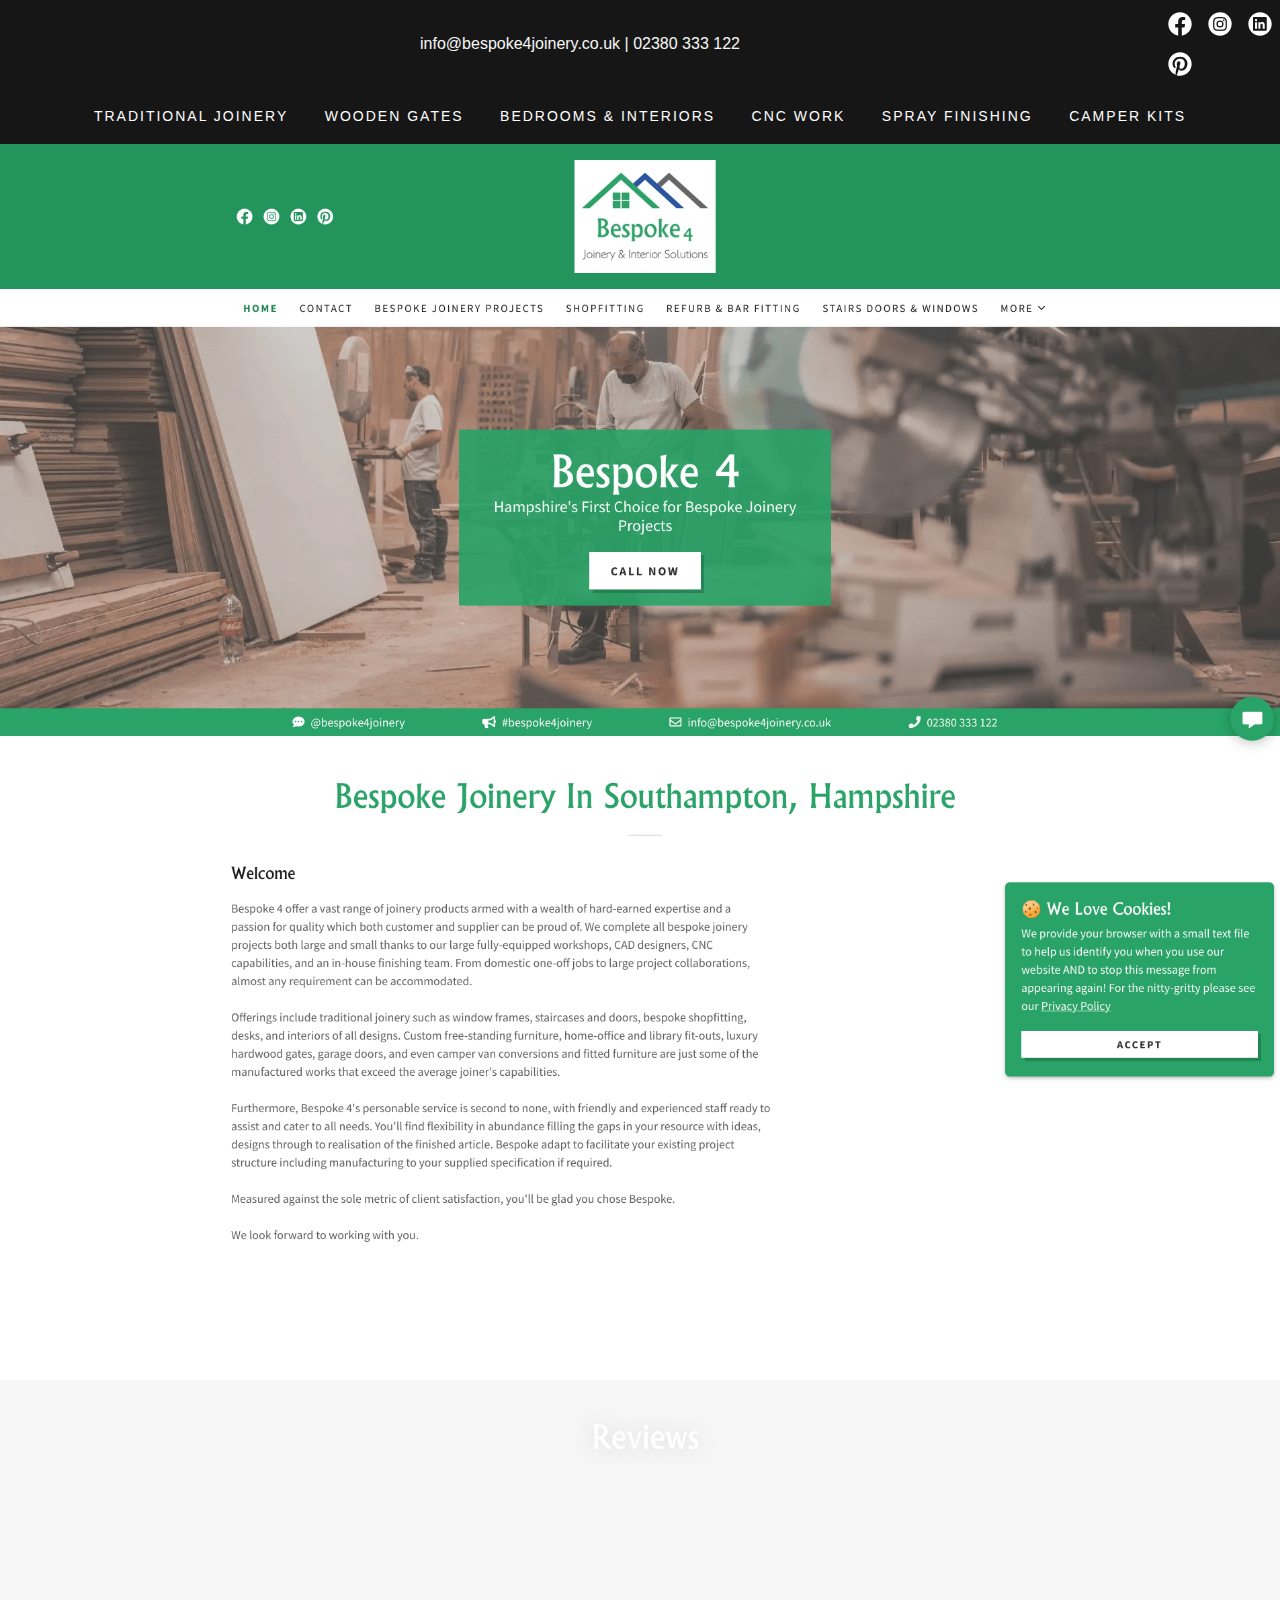
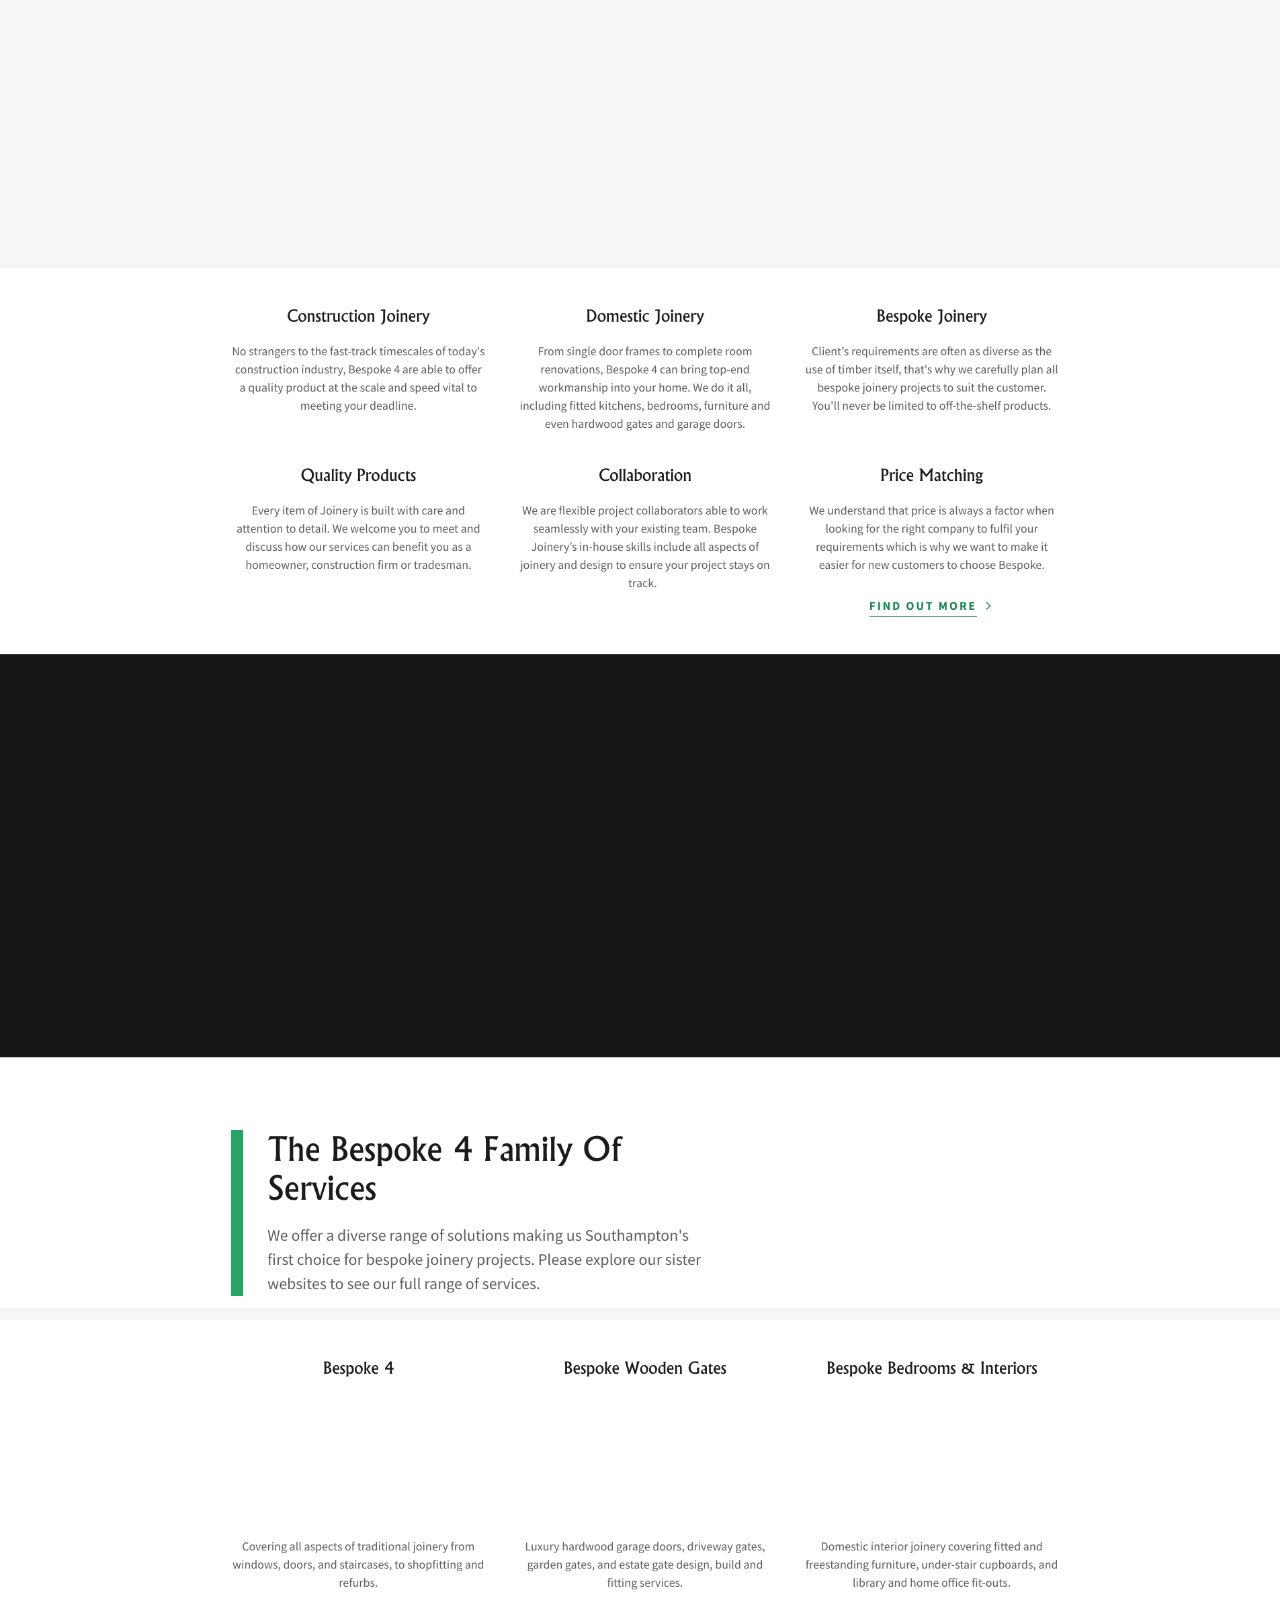
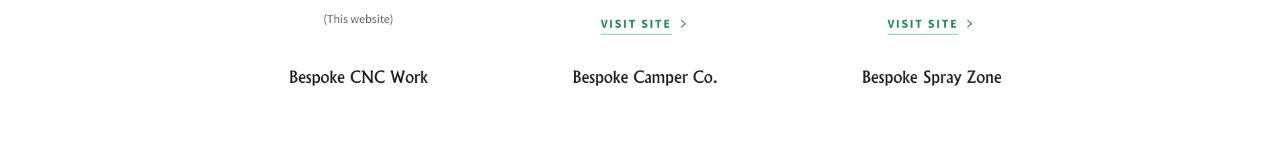
<file: index.html>
<html lang="en-US">

<head>
	<meta charset="utf-8">
	<meta http-equiv="X-UA-Compatible" content="IE=edge">
	<meta name="viewport" content="width=device-width, initial-scale=1">
	<title>Bespoke | Mockup Website</title>
	<meta name="description"
		content="We provide a personable joinery service and work of the highest standard from the heart of Southampton.">
	<meta name="author" content="Bespoke 4 | Joinery and Interior Solutions in Hampshire">
	<meta name="generator" content="Starfield Technologies; Go Daddy Website Builder 8.0.0000">
	<meta property="og:url" content="https://bespoke4joinery.co.uk/">
	<meta property="og:site_name" content="Bespoke 4 | Joinery and Interior Solutions in Hampshire">
	<meta property="og:title" content="Bespoke 4">
	<meta property="og:description" content="Hampshire's First Choice for Bespoke Joinery Projects">
	<meta property="og:type" content="website">
	<meta property="og:image"
		content="https://img1.wsimg.com/isteam/ip/c8cd3509-ddca-41a5-9397-ade3c7596003/workshop-large.jpg">
	<meta property="og:locale" content="en_US">
	<meta name="twitter:card" content="summary">
	<meta name="twitter:title" content="Bespoke 4 | Joinery and Interior Solutions in Hampshire">
	<meta name="twitter:description" content="Bespoke 4">
	<meta name="twitter:image"
		content="https://img1.wsimg.com/isteam/ip/c8cd3509-ddca-41a5-9397-ade3c7596003/workshop-large.jpg">
	<meta name="twitter:image:alt" content="Bespoke 4 | Joinery and Interior Solutions in Hampshire">
	<meta name="facebook-domain-verification" content="uam1a9qx4u9cg4win91m0z2s23qub7">
	<meta name="theme-color" content="#29a367">
	<link rel="stylesheet" href="/static/styles.css">
</head>

<body class="x x-fonts-fjalla-one x-fonts-source-sans-pro">

	<div role="banner" data-ux="PromoBanner" data-aid="BANNER_RENDERED"
		class="top-banner x-el x-el-div c1-1 c1-2 c1-q c1-r c1-s c1-t c1-u c1-v c1-b c1-c c1-d c1-w c1-e c1-x c1-f c1-g">
		<a
			data-ux="Element"
			href="mailto:info@bespoke4joinery.co.uk?subject=New%20Joinery%20Projects%20Website%20Enquiry" target=""
			rel="" aria-label="info@bespoke4joinery.co.uk  |  02380 333 122"
			class="x-el x-el-a c1-1 c1-2 c1-y c1-z c1-b c1-c c1-d c1-e c1-f c1-g"
		>
			<div data-ux="PromoBannerContainer"
				class="x-el x-el-div c1-1 c1-2 c1-10 c1-11 c1-12 c1-13 c1-14 c1-15 c1-16 c1-17 c1-b c1-c c1-18 c1-d c1-19 c1-e c1-1a c1-f c1-1b c1-g">
				<p data-style-fixed="true" data-ux="PromoBannerText" data-aid="BANNER_TEXT_RENDERED"
					data-typography="BodyAlpha"
					class="x-el x-el-p c1-1 c1-2 c1-1c c1-1d c1-1e c1-1f c1-1g c1-1h c1-b c1-1i c1-c c1-1j c1-d c1-e c1-f c1-g">
					info@bespoke4joinery.co.uk | 02380 333 122</p>
			</div>
		</a>

		<div data-ux="Block" data-aid="HEADER_SOCIAL_LINKS"
			class="x-el x-el-div c1-1 c1-2 c1-15 c1-1p c1-1v c1-1w c1-1x c1-1y c1-1z c1-20 c1-21 c1-b c1-c c1-d c1-e c1-f c1-g">
			<a rel="noopener" role="link" aria-haspopup="true" data-ux="SocialLinksLink" target="_blank"
				data-aid="HEADER_FACEBOOK_LINK" aria-label="Facebook" href="https://www.facebook.com/372709452899604"
				data-typography="LinkAlpha"
				class="x-el x-el-a c1-22 c1-23 c1-y c1-1c c1-1d c1-15 c1-z c1-16 c1-24 c1-25 c1-26 c1-27 c1-28 c1-29 c1-2a c1-b c1-2b c1-c c1-2c c1-2d c1-2e c1-d c1-e c1-f c1-g"
				data-tccl="ux2.HEADER.header9.SocialLinks.Default.Link.Default.132.click,click"><svg viewBox="0 0 24 24"
					fill="currentColor" width="40px" height="40px" data-ux="IconSocial" marginhorizontal="0"
					class="x-el x-el-svg c1-1 c1-2 c1-2b c1-2f c1-2g c1-2h c1-2i c1-2j c1-2k c1-b c1-c c1-d c1-e c1-f c1-g">
					<path fill-rule="evenodd"
						d="M22 12.061C22 6.505 17.523 2 12 2S2 6.505 2 12.061c0 5.022 3.657 9.184 8.438 9.939v-7.03h-2.54v-2.91h2.54V9.845c0-2.522 1.492-3.915 3.777-3.915 1.094 0 2.238.197 2.238.197v2.476h-1.26c-1.243 0-1.63.775-1.63 1.57v1.888h2.773l-.443 2.908h-2.33V22c4.78-.755 8.437-4.917 8.437-9.939z">
					</path>
				</svg></a><a rel="noopener" role="link" aria-haspopup="true" data-ux="SocialLinksLink" target="_blank"
				data-aid="HEADER_INSTAGRAM_LINK" aria-label="Instagram" href="https://www.instagram.com/bespoke4joinery"
				data-typography="LinkAlpha"
				class="x-el x-el-a c1-22 c1-23 c1-y c1-1c c1-1d c1-15 c1-z c1-16 c1-24 c1-25 c1-26 c1-27 c1-28 c1-29 c1-2a c1-b c1-2b c1-c c1-2c c1-2d c1-2e c1-d c1-e c1-f c1-g"
				data-tccl="ux2.HEADER.header9.SocialLinks.Default.Link.Default.133.click,click"><svg viewBox="0 0 24 24"
					fill="currentColor" width="40px" height="40px" data-ux="IconSocial" marginhorizontal="0"
					class="x-el x-el-svg c1-1 c1-2 c1-2b c1-2f c1-2g c1-2h c1-2i c1-2j c1-2k c1-b c1-c c1-d c1-e c1-f c1-g">
					<path
						d="M16.604 8.516c.13.35.198.719.203 1.091.033.622.033.811.033 2.386 0 1.574-.004 1.763-.033 2.385a3.273 3.273 0 0 1-.203 1.091 1.956 1.956 0 0 1-1.12 1.12c-.35.13-.719.198-1.091.204-.622.032-.811.032-2.386.032-1.574 0-1.763-.003-2.385-.032a3.273 3.273 0 0 1-1.091-.204 1.956 1.956 0 0 1-1.12-1.12 3.273 3.273 0 0 1-.204-1.09c-.032-.623-.032-.812-.032-2.386 0-1.575.003-1.764.032-2.386.006-.372.074-.741.204-1.09a1.956 1.956 0 0 1 1.12-1.12c.35-.13.718-.199 1.09-.204.623-.033.812-.033 2.386-.033 1.575 0 1.764.004 2.386.033.372.005.741.074 1.09.203.515.2.922.606 1.12 1.12zM12 15.033a3.033 3.033 0 1 0 0-6.066 3.033 3.033 0 0 0 0 6.066zm3.153-5.477a.71.71 0 1 0 0-1.418.71.71 0 0 0 0 1.418zM12 13.967a1.967 1.967 0 1 1 0-3.934 1.967 1.967 0 0 1 0 3.934zM12 2C6.477 2 2 6.477 2 12s4.477 10 10 10 10-4.477 10-10A10 10 0 0 0 12 2zm5.87 12.433c-.01.49-.102.974-.274 1.432a3.018 3.018 0 0 1-1.727 1.728 4.335 4.335 0 0 1-1.433.272c-.629.03-.829.037-2.432.037-1.604 0-1.819 0-2.433-.037a4.335 4.335 0 0 1-1.433-.272 3.018 3.018 0 0 1-1.727-1.728 4.335 4.335 0 0 1-.273-1.432c-.029-.63-.036-.83-.036-2.433 0-1.604 0-1.818.036-2.433.01-.49.102-.974.273-1.432a3.018 3.018 0 0 1 1.727-1.728 4.335 4.335 0 0 1 1.433-.272c.629-.03.829-.037 2.433-.037 1.603 0 1.818 0 2.432.037.49.009.974.101 1.433.272.794.307 1.42.934 1.727 1.728.172.458.264.943.273 1.432.03.63.036.83.036 2.433 0 1.604-.007 1.804-.036 2.433z">
					</path>
				</svg></a><a rel="noopener" role="link" aria-haspopup="true" data-ux="SocialLinksLink" target="_blank"
				data-aid="HEADER_LINKEDIN_LINK" aria-label="LinkedIn"
				href="https://www.linkedin.com/company/bespoke4joinery" data-typography="LinkAlpha"
				class="x-el x-el-a c1-22 c1-23 c1-y c1-1c c1-1d c1-15 c1-z c1-16 c1-24 c1-25 c1-26 c1-27 c1-28 c1-29 c1-2a c1-b c1-2b c1-c c1-2c c1-2d c1-2e c1-d c1-e c1-f c1-g"
				data-tccl="ux2.HEADER.header9.SocialLinks.Default.Link.Default.134.click,click"><svg viewBox="0 0 24 24"
					fill="currentColor" width="40px" height="40px" data-ux="IconSocial" marginhorizontal="0"
					class="x-el x-el-svg c1-1 c1-2 c1-2b c1-2f c1-2g c1-2h c1-2i c1-2j c1-2k c1-b c1-c c1-d c1-e c1-f c1-g">
					<path fill-rule="evenodd"
						d="M22 12c0-5.524-4.477-10-10-10C6.478 2 2 6.478 2 12c0 5.523 4.478 10 10 10 5.523 0 10-4.477 10-10zm-5.074-6H6.871C6.391 6 6 6.38 6 6.85v10.098c0 .47.39.852.871.852h10.056a.864.864 0 00.873-.852V6.85a.863.863 0 00-.874-.85zm-8.3 1.621a1.015 1.015 0 11-.003 2.03 1.015 1.015 0 01.002-2.03zm-.876 2.803h1.753v5.63H7.75v-5.63zm2.85 0h-.002l.002-.002v.002zm0 0h1.677v.77h.023c.233-.443.804-.91 1.66-.91 1.771 0 2.098 1.166 2.098 2.682v3.089H14.31v-2.74c0-.652-.011-1.493-.909-1.493-.91 0-1.05.712-1.05 1.446v2.785H10.6v-5.63z">
					</path>
				</svg></a><a rel="noopener" role="link" aria-haspopup="true" data-ux="SocialLinksLink" target="_blank"
				data-aid="HEADER_PINTEREST_LINK" aria-label="Pinterest" href="https://www.pinterest.com/bespoke4joinery"
				data-typography="LinkAlpha"
				class="x-el x-el-a c1-22 c1-23 c1-y c1-1c c1-1d c1-15 c1-z c1-16 c1-24 c1-25 c1-26 c1-27 c1-28 c1-29 c1-2a c1-b c1-2b c1-c c1-2c c1-2d c1-2e c1-d c1-e c1-f c1-g"
				data-tccl="ux2.HEADER.header9.SocialLinks.Default.Link.Default.135.click,click"><svg viewBox="0 0 24 24"
					fill="currentColor" width="40px" height="40px" data-ux="IconSocial" marginhorizontal="0"
					class="x-el x-el-svg c1-1 c1-2 c1-2b c1-2f c1-2g c1-2h c1-2i c1-2j c1-2k c1-b c1-c c1-d c1-e c1-f c1-g">
					<path
						d="M12 2C6.477 2 2 6.477 2 12c0 4.236 2.636 7.858 6.356 9.315-.088-.791-.167-2.008.034-2.872.182-.78 1.173-4.97 1.173-4.97s-.3-.6-.3-1.485c0-1.39.807-2.428 1.81-2.428.854 0 1.266.64 1.266 1.408 0 .858-.547 2.14-.829 3.33-.235.995.5 1.807 1.481 1.807 1.778 0 3.144-1.874 3.144-4.58 0-2.394-1.72-4.068-4.177-4.068-2.846 0-4.516 2.134-4.516 4.34 0 .86.331 1.78.745 2.282a.3.3 0 01.069.287c-.076.316-.245.995-.278 1.134-.043.183-.145.222-.334.133-1.25-.58-2.03-2.407-2.03-3.873 0-3.155 2.292-6.052 6.607-6.052 3.47 0 6.165 2.472 6.165 5.776 0 3.446-2.173 6.22-5.19 6.22-1.012 0-1.965-.527-2.291-1.149l-.623 2.378c-.226.868-.835 1.957-1.243 2.621.936.29 1.93.446 2.961.446 5.523 0 10-4.477 10-10S17.523 2 12 2z">
					</path>
				</svg>
			</a>
		</div>
	</div>


	<div data-ux="Block" class="main-nav x-el x-el-div c1-1 c1-2 c1-4 c1-1x c1-1y c1-3 c1-b c1-c c1-d c1-e c1-f c1-g">
		<div data-ux="Container" id="n-129131-navBarId"
			class="x-el x-el-div c1-1 c1-2 c1-10 c1-11 c1-12 c1-13 c1-14 c1-15 c1-u c1-16 c1-17 c1-b c1-c c1-18 c1-d c1-19 c1-e c1-1a c1-f c1-1b c1-g">
			<div data-ux="Block" class="x-el x-el-div c1-1 c1-2 c1-14 c1-b c1-c c1-d c1-e c1-f c1-g">
				<nav data-ux="Nav" data-aid="HEADER_NAV_RENDERED" role="navigation"
					class="x-el x-el-nav c1-1 c1-2 c1-3r c1-3s c1-o c1-b c1-c c1-d c1-p c1-e c1-f c1-g">
					<ul data-ux="List" id="nav-137"
						class="x-el x-el-ul c1-1 c1-2 c1-1f c1-1g c1-3t c1-3u c1-3v c1-3w c1-3x c1-u c1-2y c1-2z c1-30 c1-31 c1-b c1-c c1-d c1-e c1-f c1-g"
						style="white-space: nowrap;">
						<!-- MAIN NAV -->

						<li data-ux="ListItemInline"
							class="x-el x-el-li nav-item c1-1 c1-2 c1-3y c1-3t c1-3z c1-2f c1-40 c1-41 c1-42 c1-43 c1-u c1-44 c1-b c1-c c1-45 c1-46 c1-d c1-e c1-f c1-g visible"
							style="visibility: visible;"><a rel="" role="link" aria-haspopup="false" data-ux="NavLink"
								target="" data-page="c55cfb5d-fd05-4095-ae00-1d50cda9c815" data-edit-interactive="true"
								href="/"
								data-typography="NavAlpha"
								class="x-el x-el-a c1-47 c1-2l c1-y c1-1c c1-1d c1-48 c1-z c1-4i c1-4j c1-4k c1-4l c1-2k c1-2i c1-2h c1-2j c1-b c1-4m c1-4a c1-1j c1-4c c1-4d c1-4e c1-4f c1-4g c1-4h"
								data-tccl="ux2.HEADER.header9.Nav.Default.Link.Default.140.click,click">Traditional
								Joinery</a></li>

						<li data-ux="ListItemInline"
							class="x-el x-el-li nav-item c1-1 c1-2 c1-3y c1-3t c1-3z c1-2f c1-40 c1-41 c1-42 c1-43 c1-u c1-44 c1-b c1-c c1-45 c1-46 c1-d c1-e c1-f c1-g visible"
							style="visibility: visible;"><a rel="" role="link" aria-haspopup="false" data-ux="NavLink"
								target="" data-page="e6e7f242-a553-4a5f-b4a2-7bbc0c3e1f04" data-edit-interactive="true"
								href="/bespoke-wooden-gates"
								data-typography="NavAlpha"
								class="x-el x-el-a c1-47 c1-2l c1-y c1-1c c1-1d c1-48 c1-z c1-4i c1-4j c1-4k c1-4l c1-2k c1-2i c1-2h c1-2j c1-b c1-4m c1-4a c1-1j c1-4c c1-4d c1-4e c1-4f c1-4g c1-4h"
								data-tccl="ux2.HEADER.header9.Nav.Default.Link.Default.141.click,click">Wooden Gates</a>
						</li>

						<li data-ux="ListItemInline"
							class="x-el x-el-li nav-item c1-1 c1-2 c1-3y c1-3t c1-3z c1-2f c1-40 c1-41 c1-42 c1-43 c1-u c1-44 c1-b c1-c c1-45 c1-46 c1-d c1-e c1-f c1-g visible"
							style="visibility: visible;"><a rel="" role="link" aria-haspopup="false" data-ux="NavLink"
								target="" data-page="6413af32-6a01-4a73-8d23-21e1096bdb79" data-edit-interactive="true"
								href="/bespoke-bedrooms-interiors"
								data-typography="NavAlpha"
								class="x-el x-el-a c1-47 c1-2l c1-y c1-1c c1-1d c1-48 c1-z c1-4i c1-4j c1-4k c1-4l c1-2k c1-2i c1-2h c1-2j c1-b c1-4m c1-4a c1-1j c1-4c c1-4d c1-4e c1-4f c1-4g c1-4h"
								data-tccl="ux2.HEADER.header9.Nav.Default.Link.Default.142.click,click">Bedrooms &
								Interiors</a></li>

						<li data-ux="ListItemInline"
							class="x-el x-el-li nav-item c1-1 c1-2 c1-3y c1-3t c1-3z c1-2f c1-40 c1-41 c1-42 c1-43 c1-u c1-44 c1-b c1-c c1-45 c1-46 c1-d c1-e c1-f c1-g visible"
							style="visibility: visible;"><a rel="" role="link" aria-haspopup="false" data-ux="NavLink"
								target="" data-page="cc70f5df-7292-4bce-aa4f-5b2d36df5e59" data-edit-interactive="true"
								href="/bespoke-cnc-work"
								data-typography="NavAlpha"
								class="x-el x-el-a c1-47 c1-2l c1-y c1-1c c1-1d c1-48 c1-z c1-4i c1-4j c1-4k c1-4l c1-2k c1-2i c1-2h c1-2j c1-b c1-4m c1-4a c1-1j c1-4c c1-4d c1-4e c1-4f c1-4g c1-4h"
								data-tccl="ux2.HEADER.header9.Nav.Default.Link.Default.143.click,click">CNC Work</a>
						</li>

						<li data-ux="ListItemInline"
							class="x-el x-el-li nav-item c1-1 c1-2 c1-3y c1-3t c1-3z c1-2f c1-40 c1-41 c1-42 c1-43 c1-u c1-44 c1-b c1-c c1-45 c1-46 c1-d c1-e c1-f c1-g visible"
							style="visibility: visible;"><a rel="" role="link" aria-haspopup="false" data-ux="NavLink"
								target="" data-page="95fd51f1-ccc9-41ab-9d7d-f4746fd5be03" data-edit-interactive="true"
								href="/bespoke-spray-zone"
								data-typography="NavAlpha"
								class="x-el x-el-a c1-47 c1-2l c1-y c1-1c c1-1d c1-48 c1-z c1-4i c1-4j c1-4k c1-4l c1-2k c1-2i c1-2h c1-2j c1-b c1-4m c1-4a c1-1j c1-4c c1-4d c1-4e c1-4f c1-4g c1-4h"
								data-tccl="ux2.HEADER.header9.Nav.Default.Link.Default.144.click,click">Spray
								Finishing</a></li>

						<li data-ux="ListItemInline"
							class="x-el x-el-li nav-item c1-1 c1-2 c1-3y c1-3t c1-3z c1-2f c1-40 c1-41 c1-42 c1-43 c1-u c1-44 c1-b c1-c c1-45 c1-46 c1-d c1-e c1-f c1-g visible"
							style="visibility: visible;"><a rel="" role="link" aria-haspopup="false" data-ux="NavLink"
								target="" data-page="95fd51f1-ccc9-41ab-9d7d-f4746fd5be03" data-edit-interactive="true"
								href="/bespoke-camper-co"
								data-typography="NavAlpha"
								class="x-el x-el-a c1-47 c1-2l c1-y c1-1c c1-1d c1-48 c1-z c1-4i c1-4j c1-4k c1-4l c1-2k c1-2i c1-2h c1-2j c1-b c1-4m c1-4a c1-1j c1-4c c1-4d c1-4e c1-4f c1-4g c1-4h"
								data-tccl="ux2.HEADER.header9.Nav.Default.Link.Default.144.click,click">Camper Kits</a>
						</li>

					</ul>
				</nav>
			</div>
		</div>
	</div>

	<img class="imagePage" src="/static/bespoke4joinery.png" />



</body>

</html>
</file>
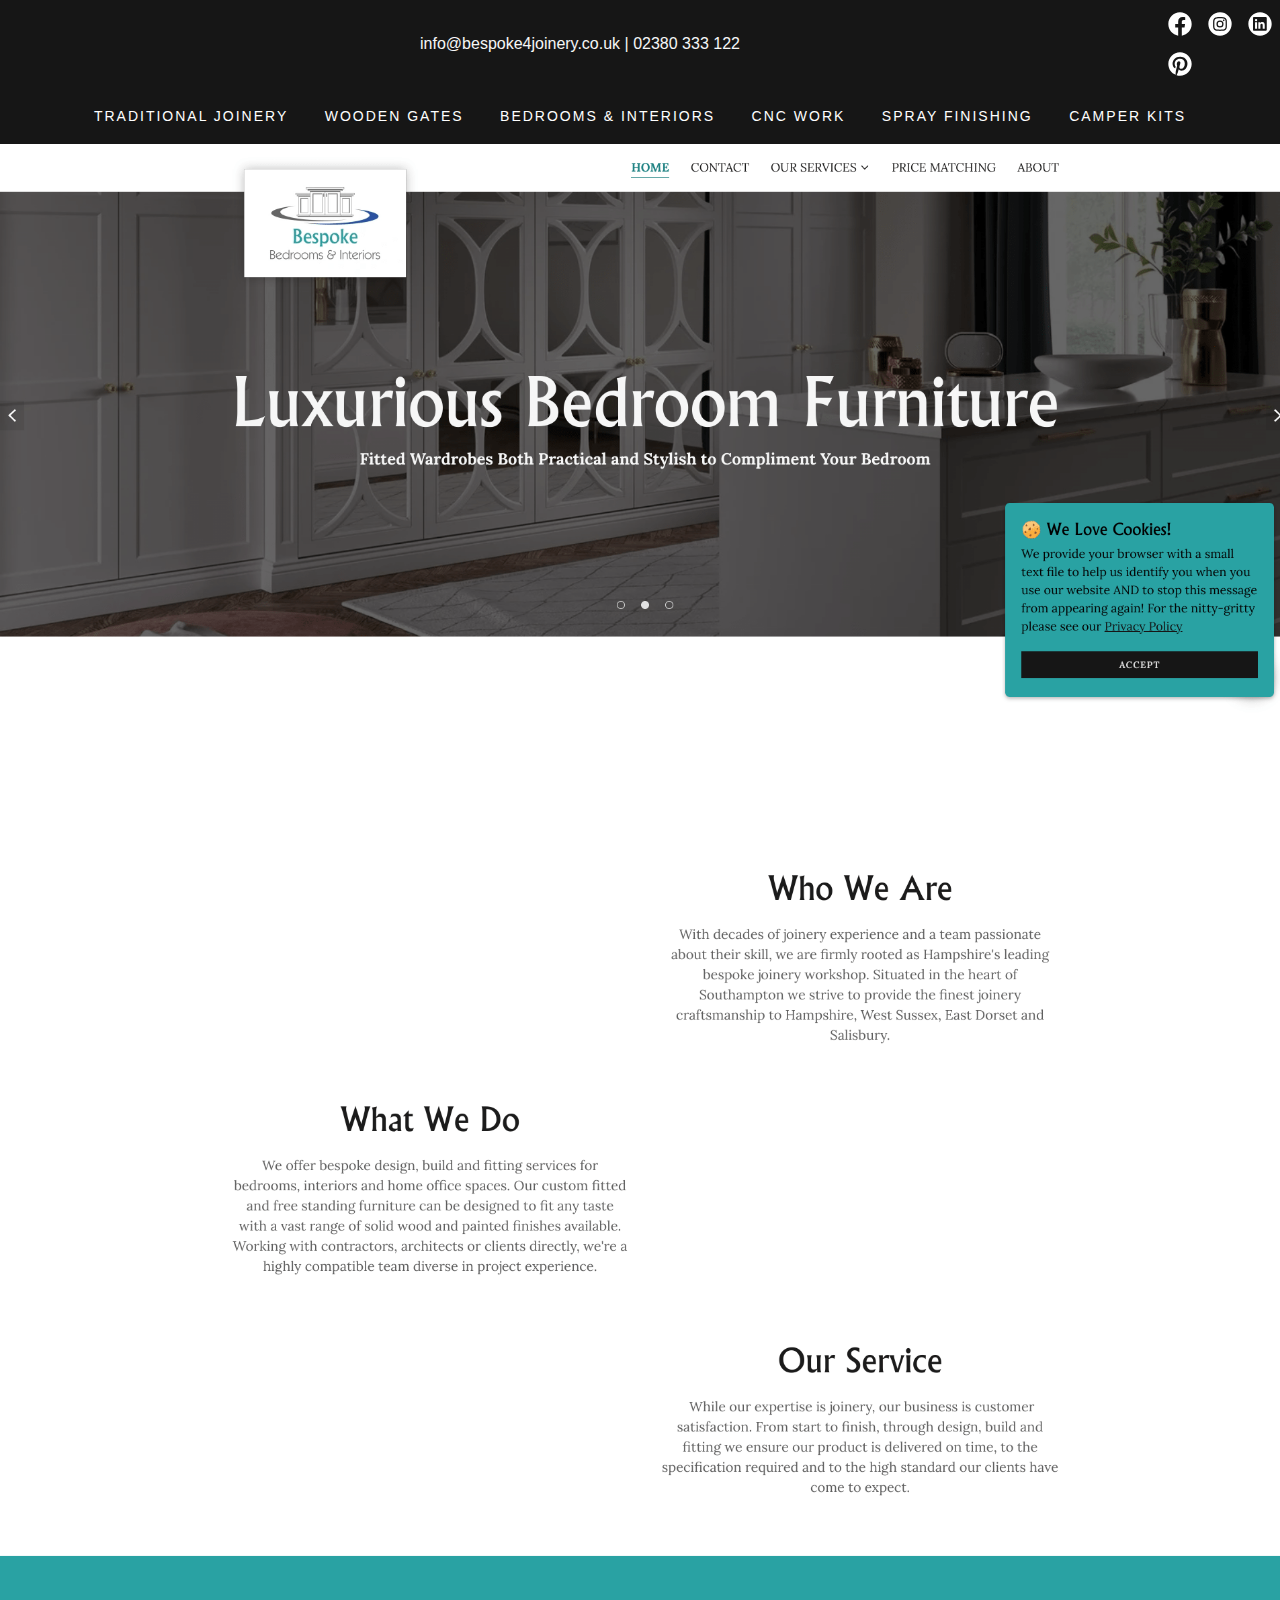
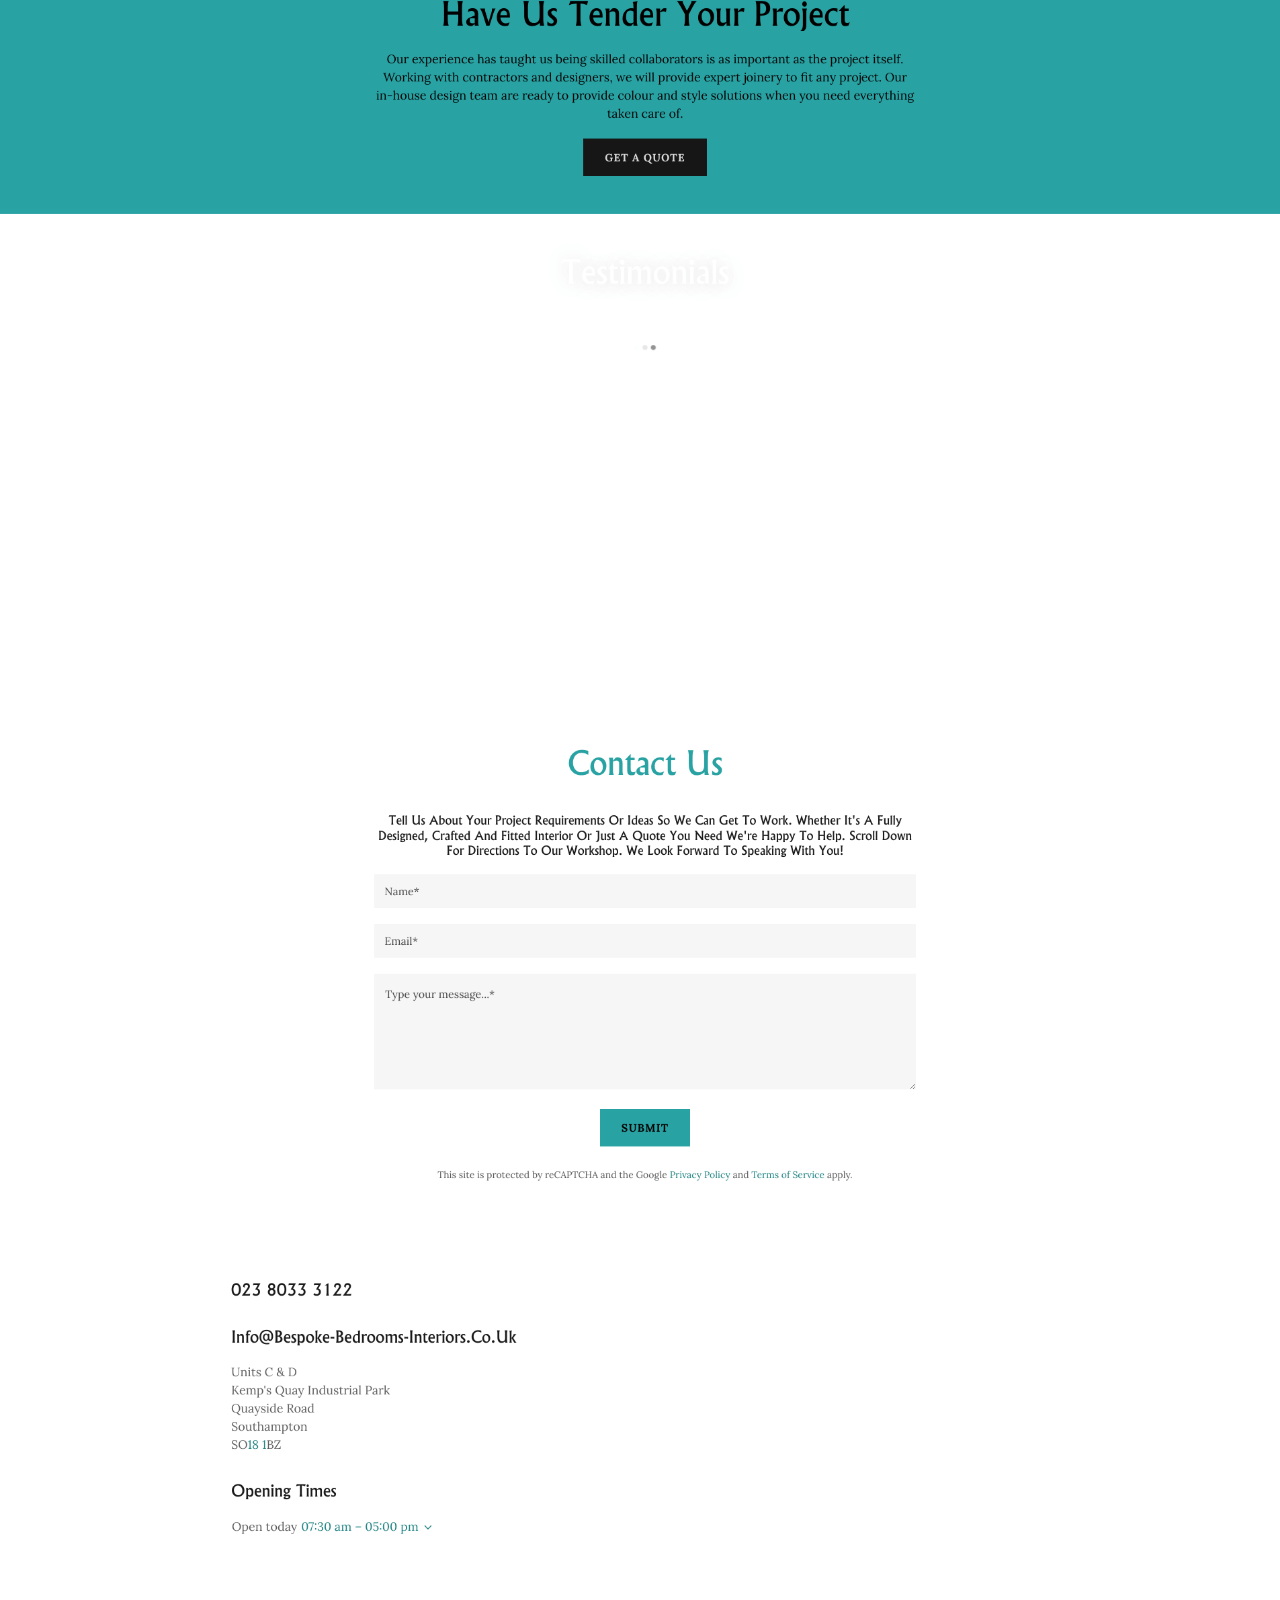
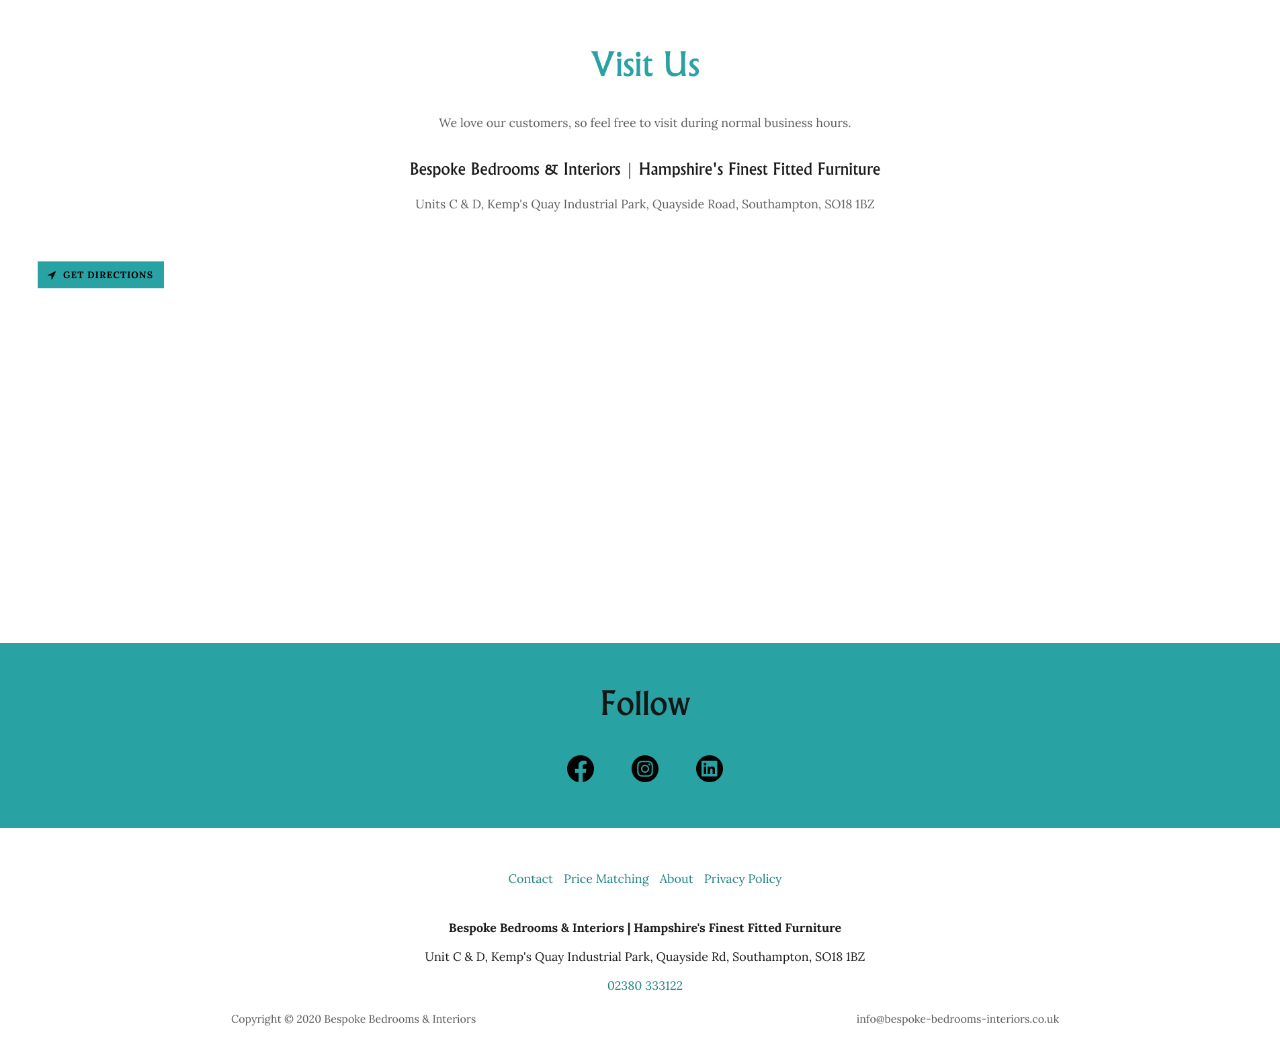
<file: bespoke-bedrooms-interiors/index.html>
<html lang="en-US">
	<head>
		<meta charset="utf-8">
		<meta http-equiv="X-UA-Compatible" content="IE=edge">
		<meta name="viewport" content="width=device-width, initial-scale=1">
		<title>Bespoke | Mockup Website</title>
		<meta name="description" content="We provide a personable joinery service and work of the highest standard from the heart of Southampton.">
		<meta name="author" content="Bespoke 4 | Joinery and Interior Solutions in Hampshire">
		<meta name="generator" content="Starfield Technologies; Go Daddy Website Builder 8.0.0000">
		<meta property="og:url" content="https://bespoke4joinery.co.uk/">
		<meta property="og:site_name" content="Bespoke 4 | Joinery and Interior Solutions in Hampshire">
		<meta property="og:title" content="Bespoke 4">
		<meta property="og:description" content="Hampshire's First Choice for Bespoke Joinery Projects">
		<meta property="og:type" content="website">
		<meta property="og:image" content="https://img1.wsimg.com/isteam/ip/c8cd3509-ddca-41a5-9397-ade3c7596003/workshop-large.jpg">
		<meta property="og:locale" content="en_US">
		<meta name="twitter:card" content="summary">
		<meta name="twitter:title" content="Bespoke 4 | Joinery and Interior Solutions in Hampshire">
		<meta name="twitter:description" content="Bespoke 4">
		<meta name="twitter:image" content="https://img1.wsimg.com/isteam/ip/c8cd3509-ddca-41a5-9397-ade3c7596003/workshop-large.jpg">
		<meta name="twitter:image:alt" content="Bespoke 4 | Joinery and Interior Solutions in Hampshire">
		<meta name="facebook-domain-verification" content="uam1a9qx4u9cg4win91m0z2s23qub7">
		<meta name="theme-color" content="#29a367">
		<link rel="stylesheet" href="/static/styles.css">
	 </head>
   <body class="x x-fonts-fjalla-one x-fonts-source-sans-pro">

	<body class="x x-fonts-fjalla-one x-fonts-source-sans-pro">

		<div role="banner" data-ux="PromoBanner" data-aid="BANNER_RENDERED"
			class="top-banner x-el x-el-div c1-1 c1-2 c1-q c1-r c1-s c1-t c1-u c1-v c1-b c1-c c1-d c1-w c1-e c1-x c1-f c1-g">
			<a
				data-ux="Element"
				href="mailto:info@bespoke4joinery.co.uk?subject=New%20Joinery%20Projects%20Website%20Enquiry" target=""
				rel="" aria-label="info@bespoke4joinery.co.uk  |  02380 333 122"
				class="x-el x-el-a c1-1 c1-2 c1-y c1-z c1-b c1-c c1-d c1-e c1-f c1-g"
			>
				<div data-ux="PromoBannerContainer"
					class="x-el x-el-div c1-1 c1-2 c1-10 c1-11 c1-12 c1-13 c1-14 c1-15 c1-16 c1-17 c1-b c1-c c1-18 c1-d c1-19 c1-e c1-1a c1-f c1-1b c1-g">
					<p data-style-fixed="true" data-ux="PromoBannerText" data-aid="BANNER_TEXT_RENDERED"
						data-typography="BodyAlpha"
						class="x-el x-el-p c1-1 c1-2 c1-1c c1-1d c1-1e c1-1f c1-1g c1-1h c1-b c1-1i c1-c c1-1j c1-d c1-e c1-f c1-g">
						info@bespoke4joinery.co.uk | 02380 333 122</p>
				</div>
			</a>
	
			<div data-ux="Block" data-aid="HEADER_SOCIAL_LINKS"
				class="x-el x-el-div c1-1 c1-2 c1-15 c1-1p c1-1v c1-1w c1-1x c1-1y c1-1z c1-20 c1-21 c1-b c1-c c1-d c1-e c1-f c1-g">
				<a rel="noopener" role="link" aria-haspopup="true" data-ux="SocialLinksLink" target="_blank"
					data-aid="HEADER_FACEBOOK_LINK" aria-label="Facebook" href="https://www.facebook.com/372709452899604"
					data-typography="LinkAlpha"
					class="x-el x-el-a c1-22 c1-23 c1-y c1-1c c1-1d c1-15 c1-z c1-16 c1-24 c1-25 c1-26 c1-27 c1-28 c1-29 c1-2a c1-b c1-2b c1-c c1-2c c1-2d c1-2e c1-d c1-e c1-f c1-g"
					data-tccl="ux2.HEADER.header9.SocialLinks.Default.Link.Default.132.click,click"><svg viewBox="0 0 24 24"
						fill="currentColor" width="40px" height="40px" data-ux="IconSocial" marginhorizontal="0"
						class="x-el x-el-svg c1-1 c1-2 c1-2b c1-2f c1-2g c1-2h c1-2i c1-2j c1-2k c1-b c1-c c1-d c1-e c1-f c1-g">
						<path fill-rule="evenodd"
							d="M22 12.061C22 6.505 17.523 2 12 2S2 6.505 2 12.061c0 5.022 3.657 9.184 8.438 9.939v-7.03h-2.54v-2.91h2.54V9.845c0-2.522 1.492-3.915 3.777-3.915 1.094 0 2.238.197 2.238.197v2.476h-1.26c-1.243 0-1.63.775-1.63 1.57v1.888h2.773l-.443 2.908h-2.33V22c4.78-.755 8.437-4.917 8.437-9.939z">
						</path>
					</svg></a><a rel="noopener" role="link" aria-haspopup="true" data-ux="SocialLinksLink" target="_blank"
					data-aid="HEADER_INSTAGRAM_LINK" aria-label="Instagram" href="https://www.instagram.com/bespoke4joinery"
					data-typography="LinkAlpha"
					class="x-el x-el-a c1-22 c1-23 c1-y c1-1c c1-1d c1-15 c1-z c1-16 c1-24 c1-25 c1-26 c1-27 c1-28 c1-29 c1-2a c1-b c1-2b c1-c c1-2c c1-2d c1-2e c1-d c1-e c1-f c1-g"
					data-tccl="ux2.HEADER.header9.SocialLinks.Default.Link.Default.133.click,click"><svg viewBox="0 0 24 24"
						fill="currentColor" width="40px" height="40px" data-ux="IconSocial" marginhorizontal="0"
						class="x-el x-el-svg c1-1 c1-2 c1-2b c1-2f c1-2g c1-2h c1-2i c1-2j c1-2k c1-b c1-c c1-d c1-e c1-f c1-g">
						<path
							d="M16.604 8.516c.13.35.198.719.203 1.091.033.622.033.811.033 2.386 0 1.574-.004 1.763-.033 2.385a3.273 3.273 0 0 1-.203 1.091 1.956 1.956 0 0 1-1.12 1.12c-.35.13-.719.198-1.091.204-.622.032-.811.032-2.386.032-1.574 0-1.763-.003-2.385-.032a3.273 3.273 0 0 1-1.091-.204 1.956 1.956 0 0 1-1.12-1.12 3.273 3.273 0 0 1-.204-1.09c-.032-.623-.032-.812-.032-2.386 0-1.575.003-1.764.032-2.386.006-.372.074-.741.204-1.09a1.956 1.956 0 0 1 1.12-1.12c.35-.13.718-.199 1.09-.204.623-.033.812-.033 2.386-.033 1.575 0 1.764.004 2.386.033.372.005.741.074 1.09.203.515.2.922.606 1.12 1.12zM12 15.033a3.033 3.033 0 1 0 0-6.066 3.033 3.033 0 0 0 0 6.066zm3.153-5.477a.71.71 0 1 0 0-1.418.71.71 0 0 0 0 1.418zM12 13.967a1.967 1.967 0 1 1 0-3.934 1.967 1.967 0 0 1 0 3.934zM12 2C6.477 2 2 6.477 2 12s4.477 10 10 10 10-4.477 10-10A10 10 0 0 0 12 2zm5.87 12.433c-.01.49-.102.974-.274 1.432a3.018 3.018 0 0 1-1.727 1.728 4.335 4.335 0 0 1-1.433.272c-.629.03-.829.037-2.432.037-1.604 0-1.819 0-2.433-.037a4.335 4.335 0 0 1-1.433-.272 3.018 3.018 0 0 1-1.727-1.728 4.335 4.335 0 0 1-.273-1.432c-.029-.63-.036-.83-.036-2.433 0-1.604 0-1.818.036-2.433.01-.49.102-.974.273-1.432a3.018 3.018 0 0 1 1.727-1.728 4.335 4.335 0 0 1 1.433-.272c.629-.03.829-.037 2.433-.037 1.603 0 1.818 0 2.432.037.49.009.974.101 1.433.272.794.307 1.42.934 1.727 1.728.172.458.264.943.273 1.432.03.63.036.83.036 2.433 0 1.604-.007 1.804-.036 2.433z">
						</path>
					</svg></a><a rel="noopener" role="link" aria-haspopup="true" data-ux="SocialLinksLink" target="_blank"
					data-aid="HEADER_LINKEDIN_LINK" aria-label="LinkedIn"
					href="https://www.linkedin.com/company/bespoke4joinery" data-typography="LinkAlpha"
					class="x-el x-el-a c1-22 c1-23 c1-y c1-1c c1-1d c1-15 c1-z c1-16 c1-24 c1-25 c1-26 c1-27 c1-28 c1-29 c1-2a c1-b c1-2b c1-c c1-2c c1-2d c1-2e c1-d c1-e c1-f c1-g"
					data-tccl="ux2.HEADER.header9.SocialLinks.Default.Link.Default.134.click,click"><svg viewBox="0 0 24 24"
						fill="currentColor" width="40px" height="40px" data-ux="IconSocial" marginhorizontal="0"
						class="x-el x-el-svg c1-1 c1-2 c1-2b c1-2f c1-2g c1-2h c1-2i c1-2j c1-2k c1-b c1-c c1-d c1-e c1-f c1-g">
						<path fill-rule="evenodd"
							d="M22 12c0-5.524-4.477-10-10-10C6.478 2 2 6.478 2 12c0 5.523 4.478 10 10 10 5.523 0 10-4.477 10-10zm-5.074-6H6.871C6.391 6 6 6.38 6 6.85v10.098c0 .47.39.852.871.852h10.056a.864.864 0 00.873-.852V6.85a.863.863 0 00-.874-.85zm-8.3 1.621a1.015 1.015 0 11-.003 2.03 1.015 1.015 0 01.002-2.03zm-.876 2.803h1.753v5.63H7.75v-5.63zm2.85 0h-.002l.002-.002v.002zm0 0h1.677v.77h.023c.233-.443.804-.91 1.66-.91 1.771 0 2.098 1.166 2.098 2.682v3.089H14.31v-2.74c0-.652-.011-1.493-.909-1.493-.91 0-1.05.712-1.05 1.446v2.785H10.6v-5.63z">
						</path>
					</svg></a><a rel="noopener" role="link" aria-haspopup="true" data-ux="SocialLinksLink" target="_blank"
					data-aid="HEADER_PINTEREST_LINK" aria-label="Pinterest" href="https://www.pinterest.com/bespoke4joinery"
					data-typography="LinkAlpha"
					class="x-el x-el-a c1-22 c1-23 c1-y c1-1c c1-1d c1-15 c1-z c1-16 c1-24 c1-25 c1-26 c1-27 c1-28 c1-29 c1-2a c1-b c1-2b c1-c c1-2c c1-2d c1-2e c1-d c1-e c1-f c1-g"
					data-tccl="ux2.HEADER.header9.SocialLinks.Default.Link.Default.135.click,click"><svg viewBox="0 0 24 24"
						fill="currentColor" width="40px" height="40px" data-ux="IconSocial" marginhorizontal="0"
						class="x-el x-el-svg c1-1 c1-2 c1-2b c1-2f c1-2g c1-2h c1-2i c1-2j c1-2k c1-b c1-c c1-d c1-e c1-f c1-g">
						<path
							d="M12 2C6.477 2 2 6.477 2 12c0 4.236 2.636 7.858 6.356 9.315-.088-.791-.167-2.008.034-2.872.182-.78 1.173-4.97 1.173-4.97s-.3-.6-.3-1.485c0-1.39.807-2.428 1.81-2.428.854 0 1.266.64 1.266 1.408 0 .858-.547 2.14-.829 3.33-.235.995.5 1.807 1.481 1.807 1.778 0 3.144-1.874 3.144-4.58 0-2.394-1.72-4.068-4.177-4.068-2.846 0-4.516 2.134-4.516 4.34 0 .86.331 1.78.745 2.282a.3.3 0 01.069.287c-.076.316-.245.995-.278 1.134-.043.183-.145.222-.334.133-1.25-.58-2.03-2.407-2.03-3.873 0-3.155 2.292-6.052 6.607-6.052 3.47 0 6.165 2.472 6.165 5.776 0 3.446-2.173 6.22-5.19 6.22-1.012 0-1.965-.527-2.291-1.149l-.623 2.378c-.226.868-.835 1.957-1.243 2.621.936.29 1.93.446 2.961.446 5.523 0 10-4.477 10-10S17.523 2 12 2z">
						</path>
					</svg>
				</a>
			</div>
		</div>

      <div data-ux="Block" class="main-nav x-el x-el-div c1-1 c1-2 c1-4 c1-1x c1-1y c1-3 c1-b c1-c c1-d c1-e c1-f c1-g">
         <div data-ux="Container" id="n-129131-navBarId" class="x-el x-el-div c1-1 c1-2 c1-10 c1-11 c1-12 c1-13 c1-14 c1-15 c1-u c1-16 c1-17 c1-b c1-c c1-18 c1-d c1-19 c1-e c1-1a c1-f c1-1b c1-g">
            <div data-ux="Block" class="x-el x-el-div c1-1 c1-2 c1-14 c1-b c1-c c1-d c1-e c1-f c1-g">
               <nav data-ux="Nav" data-aid="HEADER_NAV_RENDERED" role="navigation" class="x-el x-el-nav c1-1 c1-2 c1-3r c1-3s c1-o c1-b c1-c c1-d c1-p c1-e c1-f c1-g">
                  <ul data-ux="List" id="nav-137" class="x-el x-el-ul c1-1 c1-2 c1-1f c1-1g c1-3t c1-3u c1-3v c1-3w c1-3x c1-u c1-2y c1-2z c1-30 c1-31 c1-b c1-c c1-d c1-e c1-f c1-g" style="white-space: nowrap;">
<!-- MAIN NAV -->

                     <li data-ux="ListItemInline" class="x-el x-el-li nav-item c1-1 c1-2 c1-3y c1-3t c1-3z c1-2f c1-40 c1-41 c1-42 c1-43 c1-u c1-44 c1-b c1-c c1-45 c1-46 c1-d c1-e c1-f c1-g visible" style="visibility: visible;"><a rel="" role="link" aria-haspopup="false" data-ux="NavLink" target="" data-page="c55cfb5d-fd05-4095-ae00-1d50cda9c815" data-edit-interactive="true" href="/" data-typography="NavAlpha" class="x-el x-el-a c1-47 c1-2l c1-y c1-1c c1-1d c1-48 c1-z c1-4i c1-4j c1-4k c1-4l c1-2k c1-2i c1-2h c1-2j c1-b c1-4m c1-4a c1-1j c1-4c c1-4d c1-4e c1-4f c1-4g c1-4h" data-tccl="ux2.HEADER.header9.Nav.Default.Link.Default.140.click,click">Traditional Joinery</a></li>

                     <li data-ux="ListItemInline" class="x-el x-el-li nav-item c1-1 c1-2 c1-3y c1-3t c1-3z c1-2f c1-40 c1-41 c1-42 c1-43 c1-u c1-44 c1-b c1-c c1-45 c1-46 c1-d c1-e c1-f c1-g visible" style="visibility: visible;"><a rel="" role="link" aria-haspopup="false" data-ux="NavLink" target="" data-page="e6e7f242-a553-4a5f-b4a2-7bbc0c3e1f04" data-edit-interactive="true" href="/bespoke-wooden-gates" data-typography="NavAlpha" class="x-el x-el-a c1-47 c1-2l c1-y c1-1c c1-1d c1-48 c1-z c1-4i c1-4j c1-4k c1-4l c1-2k c1-2i c1-2h c1-2j c1-b c1-4m c1-4a c1-1j c1-4c c1-4d c1-4e c1-4f c1-4g c1-4h" data-tccl="ux2.HEADER.header9.Nav.Default.Link.Default.141.click,click">Wooden Gates</a></li>

                     <li data-ux="ListItemInline" class="x-el x-el-li nav-item c1-1 c1-2 c1-3y c1-3t c1-3z c1-2f c1-40 c1-41 c1-42 c1-43 c1-u c1-44 c1-b c1-c c1-45 c1-46 c1-d c1-e c1-f c1-g visible" style="visibility: visible;"><a rel="" role="link" aria-haspopup="false" data-ux="NavLink" target="" data-page="6413af32-6a01-4a73-8d23-21e1096bdb79" data-edit-interactive="true" href="/bespoke-bedrooms-interiors" data-typography="NavAlpha" class="x-el x-el-a c1-47 c1-2l c1-y c1-1c c1-1d c1-48 c1-z c1-4i c1-4j c1-4k c1-4l c1-2k c1-2i c1-2h c1-2j c1-b c1-4m c1-4a c1-1j c1-4c c1-4d c1-4e c1-4f c1-4g c1-4h" data-tccl="ux2.HEADER.header9.Nav.Default.Link.Default.142.click,click">Bedrooms & Interiors</a></li>

                     <li data-ux="ListItemInline" class="x-el x-el-li nav-item c1-1 c1-2 c1-3y c1-3t c1-3z c1-2f c1-40 c1-41 c1-42 c1-43 c1-u c1-44 c1-b c1-c c1-45 c1-46 c1-d c1-e c1-f c1-g visible" style="visibility: visible;"><a rel="" role="link" aria-haspopup="false" data-ux="NavLink" target="" data-page="cc70f5df-7292-4bce-aa4f-5b2d36df5e59" data-edit-interactive="true" href="/bespoke-cnc-work" data-typography="NavAlpha" class="x-el x-el-a c1-47 c1-2l c1-y c1-1c c1-1d c1-48 c1-z c1-4i c1-4j c1-4k c1-4l c1-2k c1-2i c1-2h c1-2j c1-b c1-4m c1-4a c1-1j c1-4c c1-4d c1-4e c1-4f c1-4g c1-4h" data-tccl="ux2.HEADER.header9.Nav.Default.Link.Default.143.click,click">CNC Work</a></li>

                     <li data-ux="ListItemInline" class="x-el x-el-li nav-item c1-1 c1-2 c1-3y c1-3t c1-3z c1-2f c1-40 c1-41 c1-42 c1-43 c1-u c1-44 c1-b c1-c c1-45 c1-46 c1-d c1-e c1-f c1-g visible" style="visibility: visible;"><a rel="" role="link" aria-haspopup="false" data-ux="NavLink" target="" data-page="95fd51f1-ccc9-41ab-9d7d-f4746fd5be03" data-edit-interactive="true" href="/bespoke-spray-zone" data-typography="NavAlpha" class="x-el x-el-a c1-47 c1-2l c1-y c1-1c c1-1d c1-48 c1-z c1-4i c1-4j c1-4k c1-4l c1-2k c1-2i c1-2h c1-2j c1-b c1-4m c1-4a c1-1j c1-4c c1-4d c1-4e c1-4f c1-4g c1-4h" data-tccl="ux2.HEADER.header9.Nav.Default.Link.Default.144.click,click">Spray Finishing</a></li>

                     <li data-ux="ListItemInline" class="x-el x-el-li nav-item c1-1 c1-2 c1-3y c1-3t c1-3z c1-2f c1-40 c1-41 c1-42 c1-43 c1-u c1-44 c1-b c1-c c1-45 c1-46 c1-d c1-e c1-f c1-g visible" style="visibility: visible;"><a rel="" role="link" aria-haspopup="false" data-ux="NavLink" target="" data-page="95fd51f1-ccc9-41ab-9d7d-f4746fd5be03" data-edit-interactive="true" href="/bespoke-camper-co" data-typography="NavAlpha" class="x-el x-el-a c1-47 c1-2l c1-y c1-1c c1-1d c1-48 c1-z c1-4i c1-4j c1-4k c1-4l c1-2k c1-2i c1-2h c1-2j c1-b c1-4m c1-4a c1-1j c1-4c c1-4d c1-4e c1-4f c1-4g c1-4h" data-tccl="ux2.HEADER.header9.Nav.Default.Link.Default.144.click,click">Camper Kits</a></li>

                  </ul>
               </nav>
            </div>
         </div>
      </div>


	  <img class="imagePage" src="/static/bespoke-bedrooms-interiors.png" />


   </body>
</html>
</file>
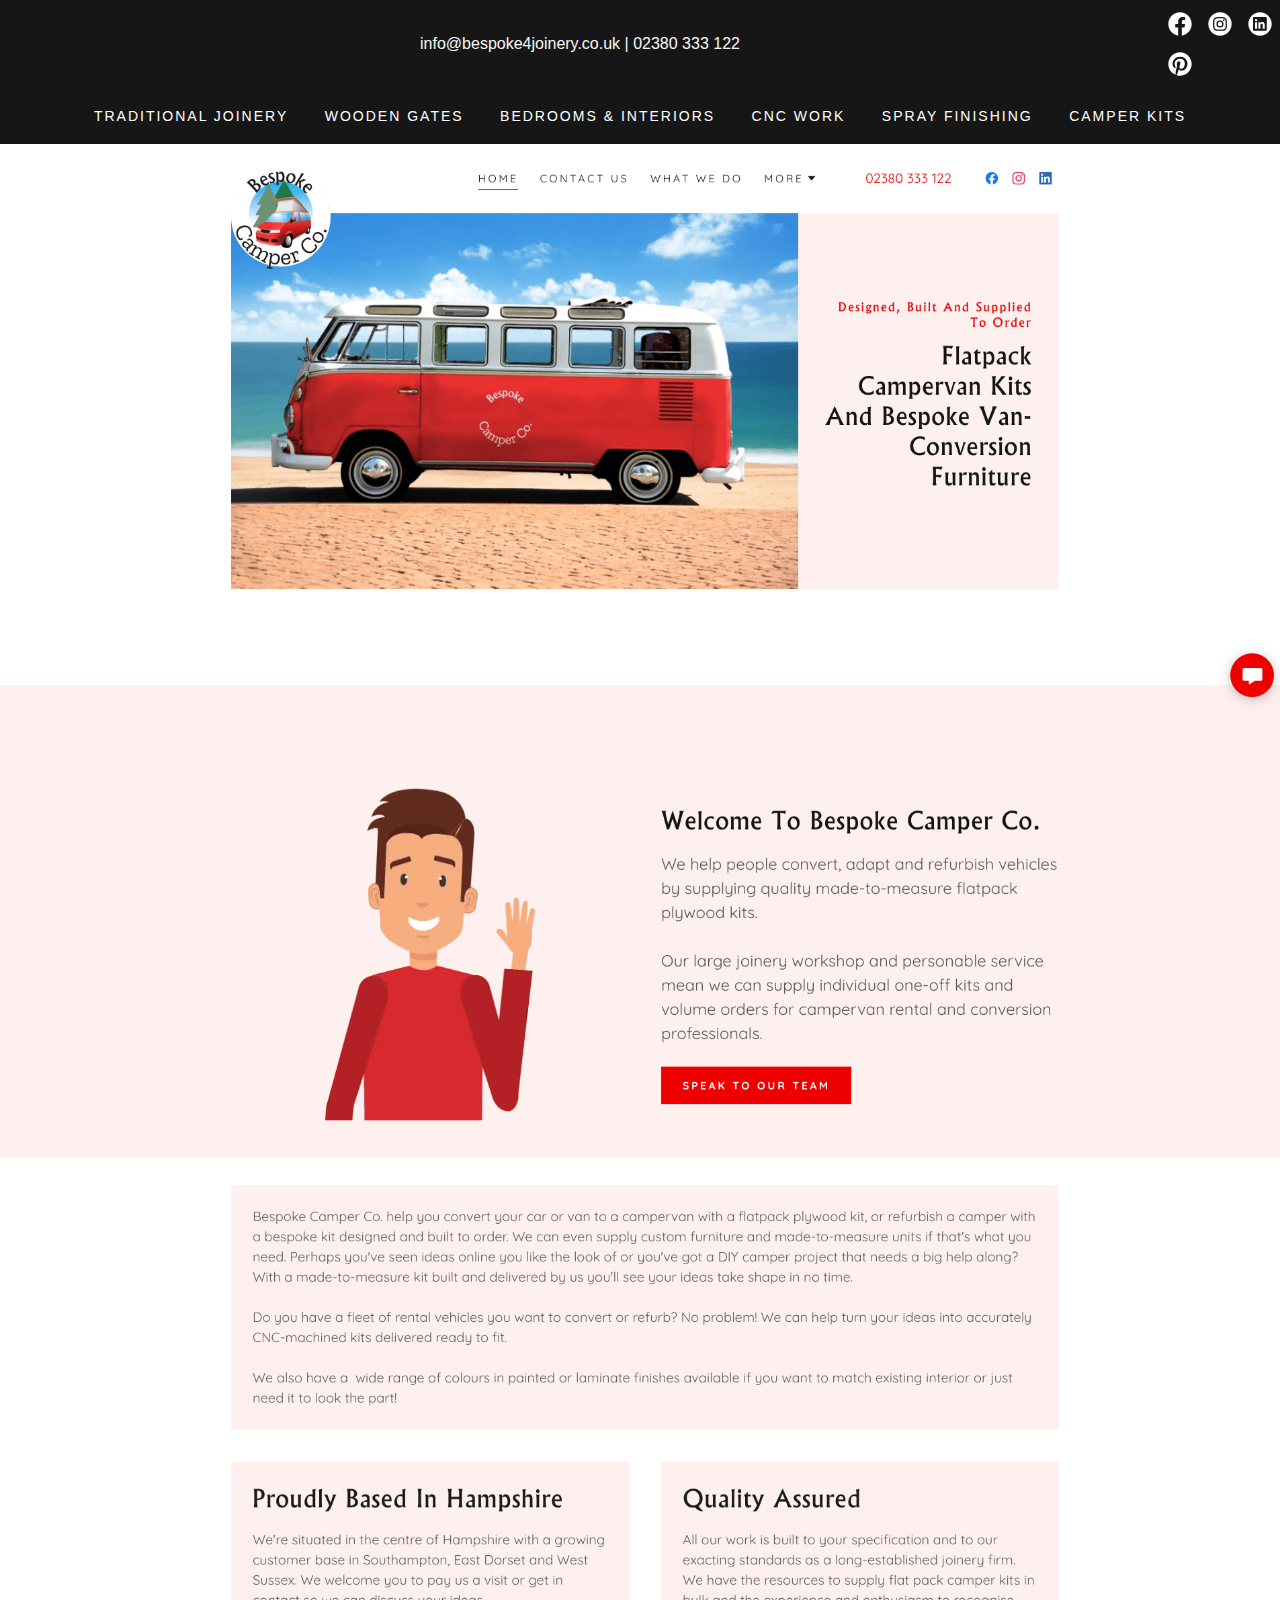
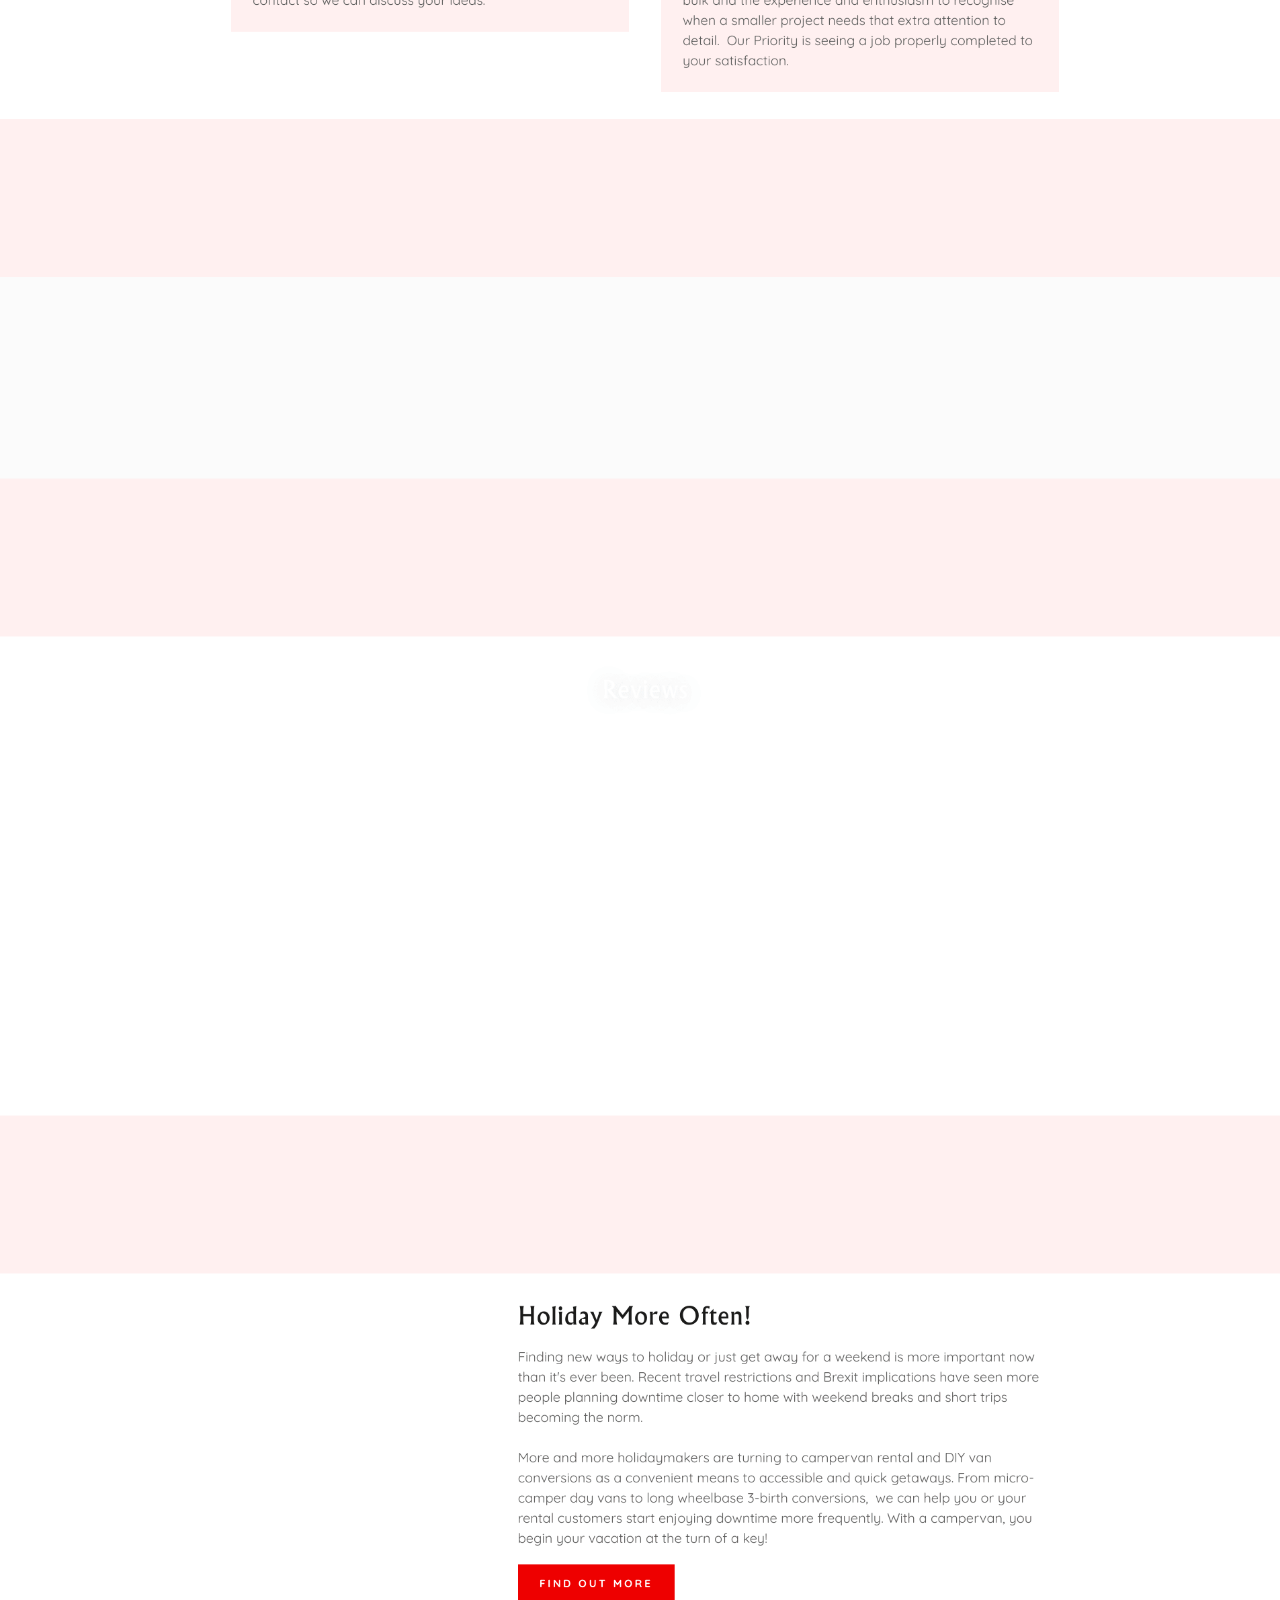
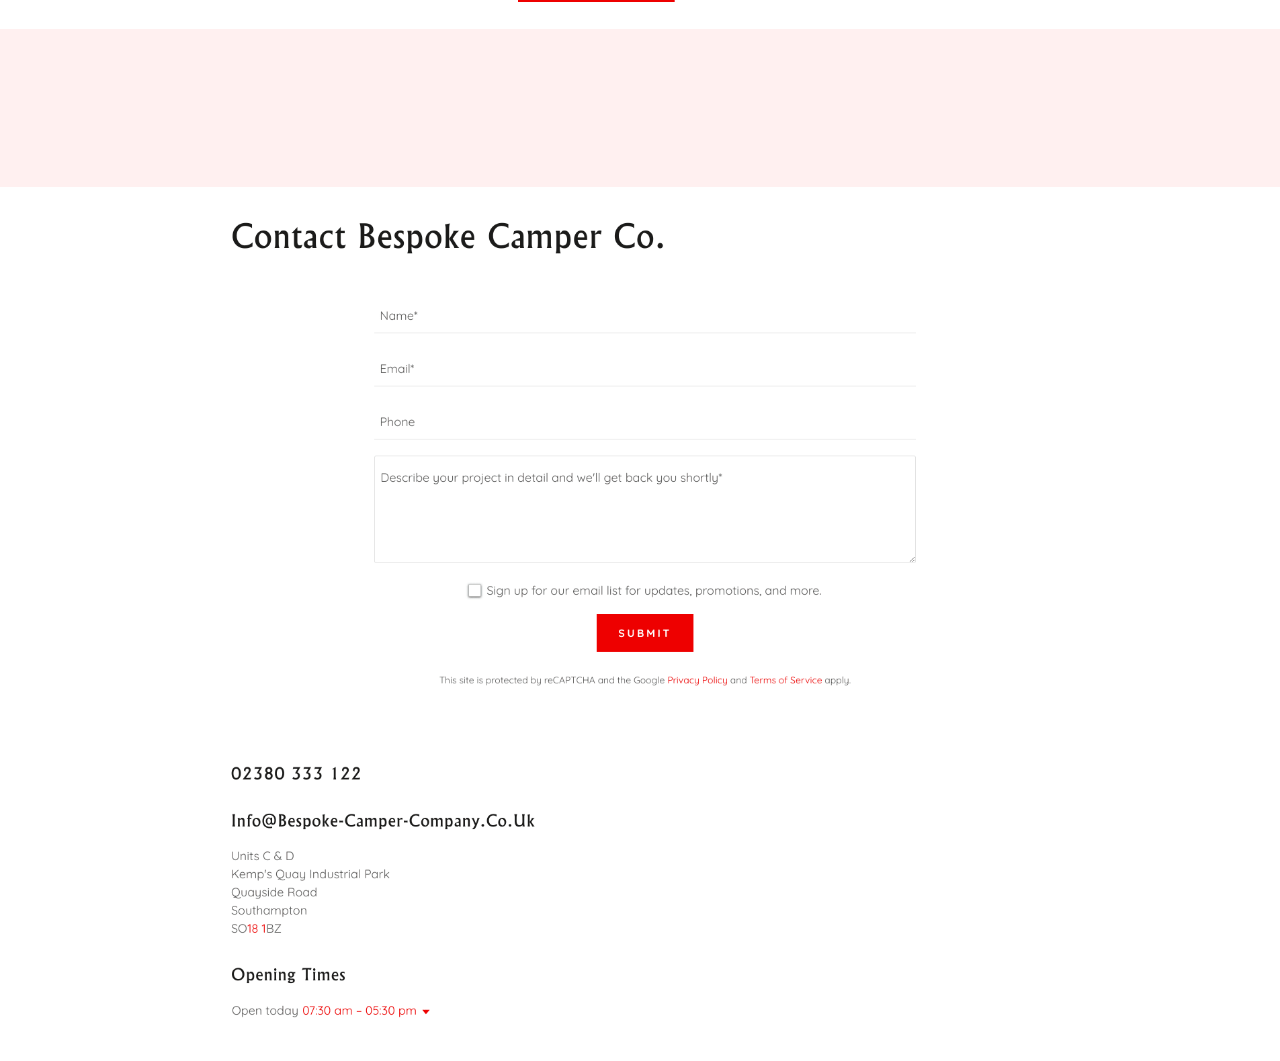
<file: bespoke-camper-co/index.html>
<html lang="en-US">
	<head>
		<meta charset="utf-8">
		<meta http-equiv="X-UA-Compatible" content="IE=edge">
		<meta name="viewport" content="width=device-width, initial-scale=1">
		<title>Bespoke | Mockup Website</title>
		<meta name="description" content="We provide a personable joinery service and work of the highest standard from the heart of Southampton.">
		<meta name="author" content="Bespoke 4 | Joinery and Interior Solutions in Hampshire">
		<meta name="generator" content="Starfield Technologies; Go Daddy Website Builder 8.0.0000">
		<meta property="og:url" content="https://bespoke4joinery.co.uk/">
		<meta property="og:site_name" content="Bespoke 4 | Joinery and Interior Solutions in Hampshire">
		<meta property="og:title" content="Bespoke 4">
		<meta property="og:description" content="Hampshire's First Choice for Bespoke Joinery Projects">
		<meta property="og:type" content="website">
		<meta property="og:image" content="https://img1.wsimg.com/isteam/ip/c8cd3509-ddca-41a5-9397-ade3c7596003/workshop-large.jpg">
		<meta property="og:locale" content="en_US">
		<meta name="twitter:card" content="summary">
		<meta name="twitter:title" content="Bespoke 4 | Joinery and Interior Solutions in Hampshire">
		<meta name="twitter:description" content="Bespoke 4">
		<meta name="twitter:image" content="https://img1.wsimg.com/isteam/ip/c8cd3509-ddca-41a5-9397-ade3c7596003/workshop-large.jpg">
		<meta name="twitter:image:alt" content="Bespoke 4 | Joinery and Interior Solutions in Hampshire">
		<meta name="facebook-domain-verification" content="uam1a9qx4u9cg4win91m0z2s23qub7">
		<meta name="theme-color" content="#29a367">
		<link rel="stylesheet" href="/static/styles.css">
	 </head>
   <body class="x x-fonts-fjalla-one x-fonts-source-sans-pro">

	<body class="x x-fonts-fjalla-one x-fonts-source-sans-pro">

		<div role="banner" data-ux="PromoBanner" data-aid="BANNER_RENDERED"
			class="top-banner x-el x-el-div c1-1 c1-2 c1-q c1-r c1-s c1-t c1-u c1-v c1-b c1-c c1-d c1-w c1-e c1-x c1-f c1-g">
			<a
				data-ux="Element"
				href="mailto:info@bespoke4joinery.co.uk?subject=New%20Joinery%20Projects%20Website%20Enquiry" target=""
				rel="" aria-label="info@bespoke4joinery.co.uk  |  02380 333 122"
				class="x-el x-el-a c1-1 c1-2 c1-y c1-z c1-b c1-c c1-d c1-e c1-f c1-g"
			>
				<div data-ux="PromoBannerContainer"
					class="x-el x-el-div c1-1 c1-2 c1-10 c1-11 c1-12 c1-13 c1-14 c1-15 c1-16 c1-17 c1-b c1-c c1-18 c1-d c1-19 c1-e c1-1a c1-f c1-1b c1-g">
					<p data-style-fixed="true" data-ux="PromoBannerText" data-aid="BANNER_TEXT_RENDERED"
						data-typography="BodyAlpha"
						class="x-el x-el-p c1-1 c1-2 c1-1c c1-1d c1-1e c1-1f c1-1g c1-1h c1-b c1-1i c1-c c1-1j c1-d c1-e c1-f c1-g">
						info@bespoke4joinery.co.uk | 02380 333 122</p>
				</div>
			</a>
	
			<div data-ux="Block" data-aid="HEADER_SOCIAL_LINKS"
				class="x-el x-el-div c1-1 c1-2 c1-15 c1-1p c1-1v c1-1w c1-1x c1-1y c1-1z c1-20 c1-21 c1-b c1-c c1-d c1-e c1-f c1-g">
				<a rel="noopener" role="link" aria-haspopup="true" data-ux="SocialLinksLink" target="_blank"
					data-aid="HEADER_FACEBOOK_LINK" aria-label="Facebook" href="https://www.facebook.com/372709452899604"
					data-typography="LinkAlpha"
					class="x-el x-el-a c1-22 c1-23 c1-y c1-1c c1-1d c1-15 c1-z c1-16 c1-24 c1-25 c1-26 c1-27 c1-28 c1-29 c1-2a c1-b c1-2b c1-c c1-2c c1-2d c1-2e c1-d c1-e c1-f c1-g"
					data-tccl="ux2.HEADER.header9.SocialLinks.Default.Link.Default.132.click,click"><svg viewBox="0 0 24 24"
						fill="currentColor" width="40px" height="40px" data-ux="IconSocial" marginhorizontal="0"
						class="x-el x-el-svg c1-1 c1-2 c1-2b c1-2f c1-2g c1-2h c1-2i c1-2j c1-2k c1-b c1-c c1-d c1-e c1-f c1-g">
						<path fill-rule="evenodd"
							d="M22 12.061C22 6.505 17.523 2 12 2S2 6.505 2 12.061c0 5.022 3.657 9.184 8.438 9.939v-7.03h-2.54v-2.91h2.54V9.845c0-2.522 1.492-3.915 3.777-3.915 1.094 0 2.238.197 2.238.197v2.476h-1.26c-1.243 0-1.63.775-1.63 1.57v1.888h2.773l-.443 2.908h-2.33V22c4.78-.755 8.437-4.917 8.437-9.939z">
						</path>
					</svg></a><a rel="noopener" role="link" aria-haspopup="true" data-ux="SocialLinksLink" target="_blank"
					data-aid="HEADER_INSTAGRAM_LINK" aria-label="Instagram" href="https://www.instagram.com/bespoke4joinery"
					data-typography="LinkAlpha"
					class="x-el x-el-a c1-22 c1-23 c1-y c1-1c c1-1d c1-15 c1-z c1-16 c1-24 c1-25 c1-26 c1-27 c1-28 c1-29 c1-2a c1-b c1-2b c1-c c1-2c c1-2d c1-2e c1-d c1-e c1-f c1-g"
					data-tccl="ux2.HEADER.header9.SocialLinks.Default.Link.Default.133.click,click"><svg viewBox="0 0 24 24"
						fill="currentColor" width="40px" height="40px" data-ux="IconSocial" marginhorizontal="0"
						class="x-el x-el-svg c1-1 c1-2 c1-2b c1-2f c1-2g c1-2h c1-2i c1-2j c1-2k c1-b c1-c c1-d c1-e c1-f c1-g">
						<path
							d="M16.604 8.516c.13.35.198.719.203 1.091.033.622.033.811.033 2.386 0 1.574-.004 1.763-.033 2.385a3.273 3.273 0 0 1-.203 1.091 1.956 1.956 0 0 1-1.12 1.12c-.35.13-.719.198-1.091.204-.622.032-.811.032-2.386.032-1.574 0-1.763-.003-2.385-.032a3.273 3.273 0 0 1-1.091-.204 1.956 1.956 0 0 1-1.12-1.12 3.273 3.273 0 0 1-.204-1.09c-.032-.623-.032-.812-.032-2.386 0-1.575.003-1.764.032-2.386.006-.372.074-.741.204-1.09a1.956 1.956 0 0 1 1.12-1.12c.35-.13.718-.199 1.09-.204.623-.033.812-.033 2.386-.033 1.575 0 1.764.004 2.386.033.372.005.741.074 1.09.203.515.2.922.606 1.12 1.12zM12 15.033a3.033 3.033 0 1 0 0-6.066 3.033 3.033 0 0 0 0 6.066zm3.153-5.477a.71.71 0 1 0 0-1.418.71.71 0 0 0 0 1.418zM12 13.967a1.967 1.967 0 1 1 0-3.934 1.967 1.967 0 0 1 0 3.934zM12 2C6.477 2 2 6.477 2 12s4.477 10 10 10 10-4.477 10-10A10 10 0 0 0 12 2zm5.87 12.433c-.01.49-.102.974-.274 1.432a3.018 3.018 0 0 1-1.727 1.728 4.335 4.335 0 0 1-1.433.272c-.629.03-.829.037-2.432.037-1.604 0-1.819 0-2.433-.037a4.335 4.335 0 0 1-1.433-.272 3.018 3.018 0 0 1-1.727-1.728 4.335 4.335 0 0 1-.273-1.432c-.029-.63-.036-.83-.036-2.433 0-1.604 0-1.818.036-2.433.01-.49.102-.974.273-1.432a3.018 3.018 0 0 1 1.727-1.728 4.335 4.335 0 0 1 1.433-.272c.629-.03.829-.037 2.433-.037 1.603 0 1.818 0 2.432.037.49.009.974.101 1.433.272.794.307 1.42.934 1.727 1.728.172.458.264.943.273 1.432.03.63.036.83.036 2.433 0 1.604-.007 1.804-.036 2.433z">
						</path>
					</svg></a><a rel="noopener" role="link" aria-haspopup="true" data-ux="SocialLinksLink" target="_blank"
					data-aid="HEADER_LINKEDIN_LINK" aria-label="LinkedIn"
					href="https://www.linkedin.com/company/bespoke4joinery" data-typography="LinkAlpha"
					class="x-el x-el-a c1-22 c1-23 c1-y c1-1c c1-1d c1-15 c1-z c1-16 c1-24 c1-25 c1-26 c1-27 c1-28 c1-29 c1-2a c1-b c1-2b c1-c c1-2c c1-2d c1-2e c1-d c1-e c1-f c1-g"
					data-tccl="ux2.HEADER.header9.SocialLinks.Default.Link.Default.134.click,click"><svg viewBox="0 0 24 24"
						fill="currentColor" width="40px" height="40px" data-ux="IconSocial" marginhorizontal="0"
						class="x-el x-el-svg c1-1 c1-2 c1-2b c1-2f c1-2g c1-2h c1-2i c1-2j c1-2k c1-b c1-c c1-d c1-e c1-f c1-g">
						<path fill-rule="evenodd"
							d="M22 12c0-5.524-4.477-10-10-10C6.478 2 2 6.478 2 12c0 5.523 4.478 10 10 10 5.523 0 10-4.477 10-10zm-5.074-6H6.871C6.391 6 6 6.38 6 6.85v10.098c0 .47.39.852.871.852h10.056a.864.864 0 00.873-.852V6.85a.863.863 0 00-.874-.85zm-8.3 1.621a1.015 1.015 0 11-.003 2.03 1.015 1.015 0 01.002-2.03zm-.876 2.803h1.753v5.63H7.75v-5.63zm2.85 0h-.002l.002-.002v.002zm0 0h1.677v.77h.023c.233-.443.804-.91 1.66-.91 1.771 0 2.098 1.166 2.098 2.682v3.089H14.31v-2.74c0-.652-.011-1.493-.909-1.493-.91 0-1.05.712-1.05 1.446v2.785H10.6v-5.63z">
						</path>
					</svg></a><a rel="noopener" role="link" aria-haspopup="true" data-ux="SocialLinksLink" target="_blank"
					data-aid="HEADER_PINTEREST_LINK" aria-label="Pinterest" href="https://www.pinterest.com/bespoke4joinery"
					data-typography="LinkAlpha"
					class="x-el x-el-a c1-22 c1-23 c1-y c1-1c c1-1d c1-15 c1-z c1-16 c1-24 c1-25 c1-26 c1-27 c1-28 c1-29 c1-2a c1-b c1-2b c1-c c1-2c c1-2d c1-2e c1-d c1-e c1-f c1-g"
					data-tccl="ux2.HEADER.header9.SocialLinks.Default.Link.Default.135.click,click"><svg viewBox="0 0 24 24"
						fill="currentColor" width="40px" height="40px" data-ux="IconSocial" marginhorizontal="0"
						class="x-el x-el-svg c1-1 c1-2 c1-2b c1-2f c1-2g c1-2h c1-2i c1-2j c1-2k c1-b c1-c c1-d c1-e c1-f c1-g">
						<path
							d="M12 2C6.477 2 2 6.477 2 12c0 4.236 2.636 7.858 6.356 9.315-.088-.791-.167-2.008.034-2.872.182-.78 1.173-4.97 1.173-4.97s-.3-.6-.3-1.485c0-1.39.807-2.428 1.81-2.428.854 0 1.266.64 1.266 1.408 0 .858-.547 2.14-.829 3.33-.235.995.5 1.807 1.481 1.807 1.778 0 3.144-1.874 3.144-4.58 0-2.394-1.72-4.068-4.177-4.068-2.846 0-4.516 2.134-4.516 4.34 0 .86.331 1.78.745 2.282a.3.3 0 01.069.287c-.076.316-.245.995-.278 1.134-.043.183-.145.222-.334.133-1.25-.58-2.03-2.407-2.03-3.873 0-3.155 2.292-6.052 6.607-6.052 3.47 0 6.165 2.472 6.165 5.776 0 3.446-2.173 6.22-5.19 6.22-1.012 0-1.965-.527-2.291-1.149l-.623 2.378c-.226.868-.835 1.957-1.243 2.621.936.29 1.93.446 2.961.446 5.523 0 10-4.477 10-10S17.523 2 12 2z">
						</path>
					</svg>
				</a>
			</div>
		</div>

      <div data-ux="Block" class="main-nav x-el x-el-div c1-1 c1-2 c1-4 c1-1x c1-1y c1-3 c1-b c1-c c1-d c1-e c1-f c1-g">
         <div data-ux="Container" id="n-129131-navBarId" class="x-el x-el-div c1-1 c1-2 c1-10 c1-11 c1-12 c1-13 c1-14 c1-15 c1-u c1-16 c1-17 c1-b c1-c c1-18 c1-d c1-19 c1-e c1-1a c1-f c1-1b c1-g">
            <div data-ux="Block" class="x-el x-el-div c1-1 c1-2 c1-14 c1-b c1-c c1-d c1-e c1-f c1-g">
               <nav data-ux="Nav" data-aid="HEADER_NAV_RENDERED" role="navigation" class="x-el x-el-nav c1-1 c1-2 c1-3r c1-3s c1-o c1-b c1-c c1-d c1-p c1-e c1-f c1-g">
                  <ul data-ux="List" id="nav-137" class="x-el x-el-ul c1-1 c1-2 c1-1f c1-1g c1-3t c1-3u c1-3v c1-3w c1-3x c1-u c1-2y c1-2z c1-30 c1-31 c1-b c1-c c1-d c1-e c1-f c1-g" style="white-space: nowrap;">
<!-- MAIN NAV -->

                     <li data-ux="ListItemInline" class="x-el x-el-li nav-item c1-1 c1-2 c1-3y c1-3t c1-3z c1-2f c1-40 c1-41 c1-42 c1-43 c1-u c1-44 c1-b c1-c c1-45 c1-46 c1-d c1-e c1-f c1-g visible" style="visibility: visible;"><a rel="" role="link" aria-haspopup="false" data-ux="NavLink" target="" data-page="c55cfb5d-fd05-4095-ae00-1d50cda9c815" data-edit-interactive="true" href="/" data-typography="NavAlpha" class="x-el x-el-a c1-47 c1-2l c1-y c1-1c c1-1d c1-48 c1-z c1-4i c1-4j c1-4k c1-4l c1-2k c1-2i c1-2h c1-2j c1-b c1-4m c1-4a c1-1j c1-4c c1-4d c1-4e c1-4f c1-4g c1-4h" data-tccl="ux2.HEADER.header9.Nav.Default.Link.Default.140.click,click">Traditional Joinery</a></li>

                     <li data-ux="ListItemInline" class="x-el x-el-li nav-item c1-1 c1-2 c1-3y c1-3t c1-3z c1-2f c1-40 c1-41 c1-42 c1-43 c1-u c1-44 c1-b c1-c c1-45 c1-46 c1-d c1-e c1-f c1-g visible" style="visibility: visible;"><a rel="" role="link" aria-haspopup="false" data-ux="NavLink" target="" data-page="e6e7f242-a553-4a5f-b4a2-7bbc0c3e1f04" data-edit-interactive="true" href="/bespoke-wooden-gates" data-typography="NavAlpha" class="x-el x-el-a c1-47 c1-2l c1-y c1-1c c1-1d c1-48 c1-z c1-4i c1-4j c1-4k c1-4l c1-2k c1-2i c1-2h c1-2j c1-b c1-4m c1-4a c1-1j c1-4c c1-4d c1-4e c1-4f c1-4g c1-4h" data-tccl="ux2.HEADER.header9.Nav.Default.Link.Default.141.click,click">Wooden Gates</a></li>

                     <li data-ux="ListItemInline" class="x-el x-el-li nav-item c1-1 c1-2 c1-3y c1-3t c1-3z c1-2f c1-40 c1-41 c1-42 c1-43 c1-u c1-44 c1-b c1-c c1-45 c1-46 c1-d c1-e c1-f c1-g visible" style="visibility: visible;"><a rel="" role="link" aria-haspopup="false" data-ux="NavLink" target="" data-page="6413af32-6a01-4a73-8d23-21e1096bdb79" data-edit-interactive="true" href="/bespoke-bedrooms-interiors" data-typography="NavAlpha" class="x-el x-el-a c1-47 c1-2l c1-y c1-1c c1-1d c1-48 c1-z c1-4i c1-4j c1-4k c1-4l c1-2k c1-2i c1-2h c1-2j c1-b c1-4m c1-4a c1-1j c1-4c c1-4d c1-4e c1-4f c1-4g c1-4h" data-tccl="ux2.HEADER.header9.Nav.Default.Link.Default.142.click,click">Bedrooms & Interiors</a></li>

                     <li data-ux="ListItemInline" class="x-el x-el-li nav-item c1-1 c1-2 c1-3y c1-3t c1-3z c1-2f c1-40 c1-41 c1-42 c1-43 c1-u c1-44 c1-b c1-c c1-45 c1-46 c1-d c1-e c1-f c1-g visible" style="visibility: visible;"><a rel="" role="link" aria-haspopup="false" data-ux="NavLink" target="" data-page="cc70f5df-7292-4bce-aa4f-5b2d36df5e59" data-edit-interactive="true" href="/bespoke-cnc-work" data-typography="NavAlpha" class="x-el x-el-a c1-47 c1-2l c1-y c1-1c c1-1d c1-48 c1-z c1-4i c1-4j c1-4k c1-4l c1-2k c1-2i c1-2h c1-2j c1-b c1-4m c1-4a c1-1j c1-4c c1-4d c1-4e c1-4f c1-4g c1-4h" data-tccl="ux2.HEADER.header9.Nav.Default.Link.Default.143.click,click">CNC Work</a></li>

                     <li data-ux="ListItemInline" class="x-el x-el-li nav-item c1-1 c1-2 c1-3y c1-3t c1-3z c1-2f c1-40 c1-41 c1-42 c1-43 c1-u c1-44 c1-b c1-c c1-45 c1-46 c1-d c1-e c1-f c1-g visible" style="visibility: visible;"><a rel="" role="link" aria-haspopup="false" data-ux="NavLink" target="" data-page="95fd51f1-ccc9-41ab-9d7d-f4746fd5be03" data-edit-interactive="true" href="/bespoke-spray-zone" data-typography="NavAlpha" class="x-el x-el-a c1-47 c1-2l c1-y c1-1c c1-1d c1-48 c1-z c1-4i c1-4j c1-4k c1-4l c1-2k c1-2i c1-2h c1-2j c1-b c1-4m c1-4a c1-1j c1-4c c1-4d c1-4e c1-4f c1-4g c1-4h" data-tccl="ux2.HEADER.header9.Nav.Default.Link.Default.144.click,click">Spray Finishing</a></li>

                     <li data-ux="ListItemInline" class="x-el x-el-li nav-item c1-1 c1-2 c1-3y c1-3t c1-3z c1-2f c1-40 c1-41 c1-42 c1-43 c1-u c1-44 c1-b c1-c c1-45 c1-46 c1-d c1-e c1-f c1-g visible" style="visibility: visible;"><a rel="" role="link" aria-haspopup="false" data-ux="NavLink" target="" data-page="95fd51f1-ccc9-41ab-9d7d-f4746fd5be03" data-edit-interactive="true" href="/bespoke-camper-co" data-typography="NavAlpha" class="x-el x-el-a c1-47 c1-2l c1-y c1-1c c1-1d c1-48 c1-z c1-4i c1-4j c1-4k c1-4l c1-2k c1-2i c1-2h c1-2j c1-b c1-4m c1-4a c1-1j c1-4c c1-4d c1-4e c1-4f c1-4g c1-4h" data-tccl="ux2.HEADER.header9.Nav.Default.Link.Default.144.click,click">Camper Kits</a></li>

                  </ul>
               </nav>
            </div>
         </div>
      </div>

	  <img class="imagePage" src="/static/bespoke-camper-co.png" />


   </body>
</html>
</file>
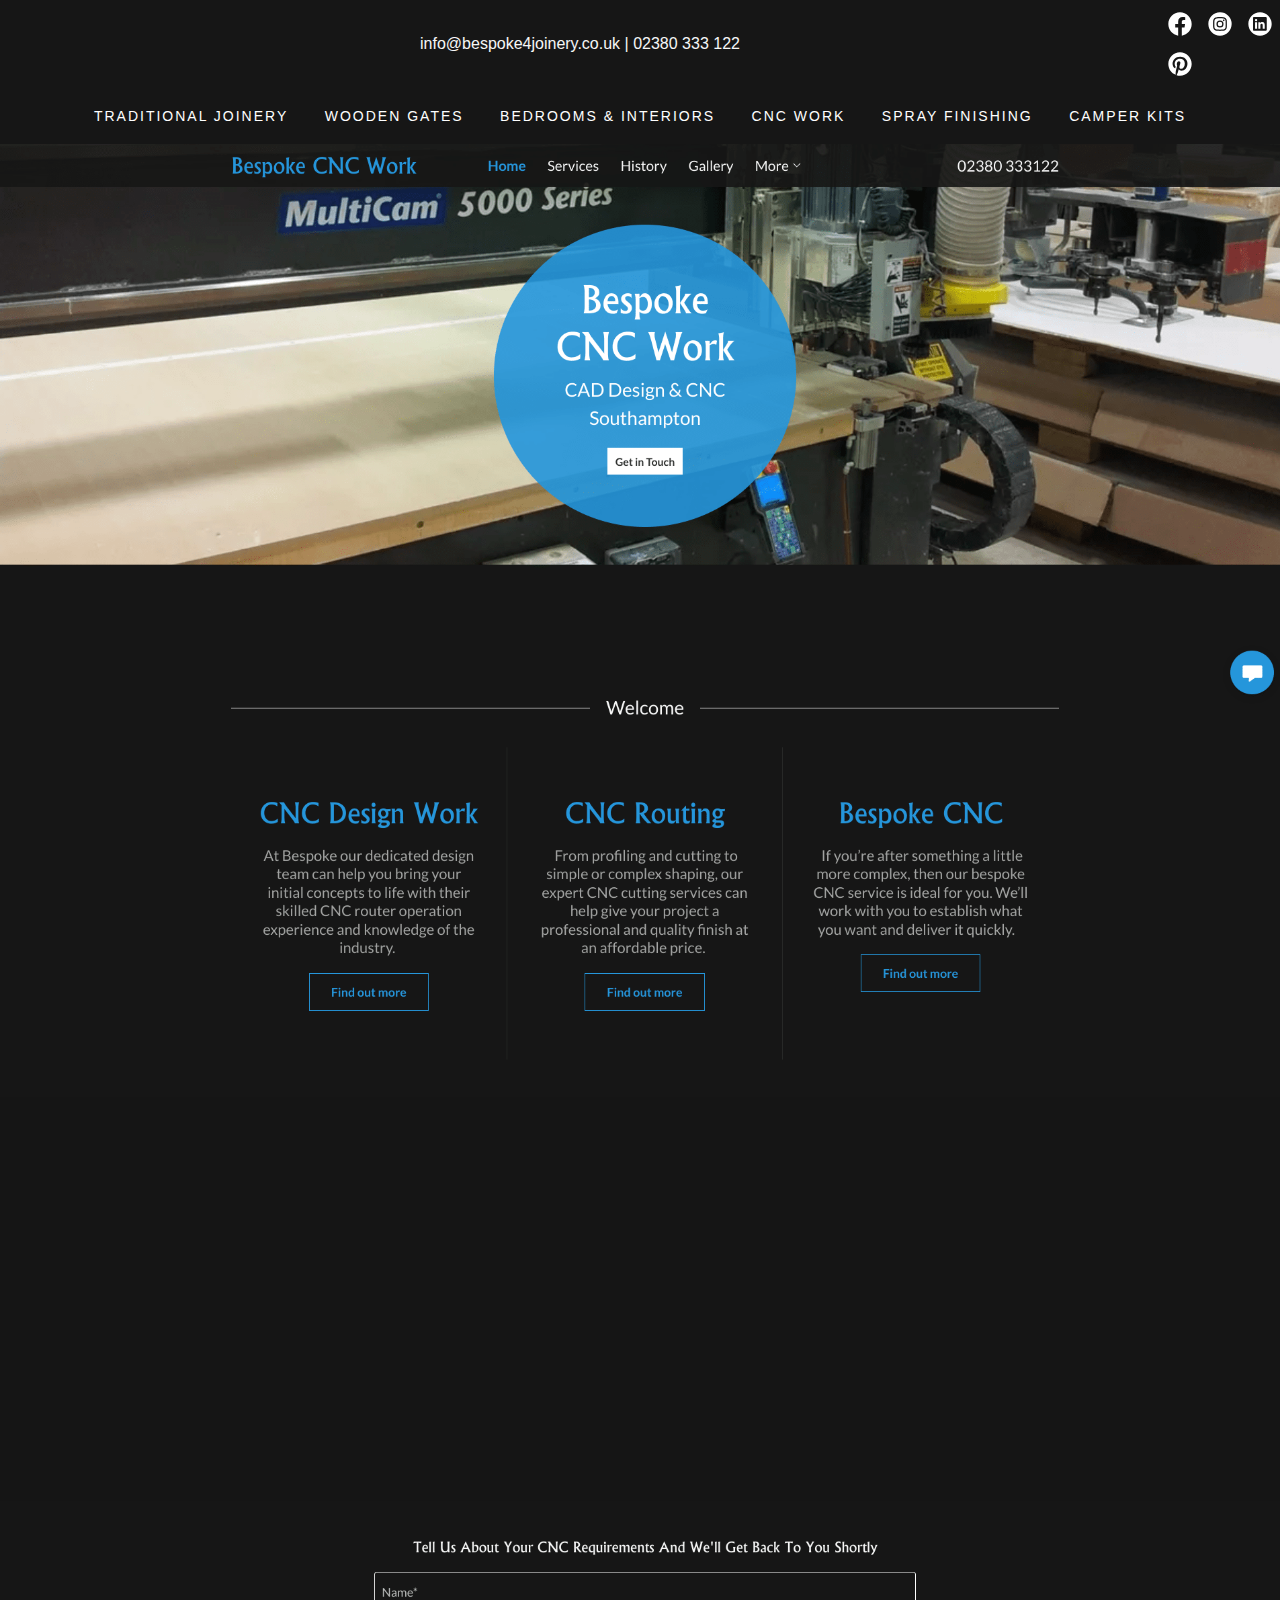
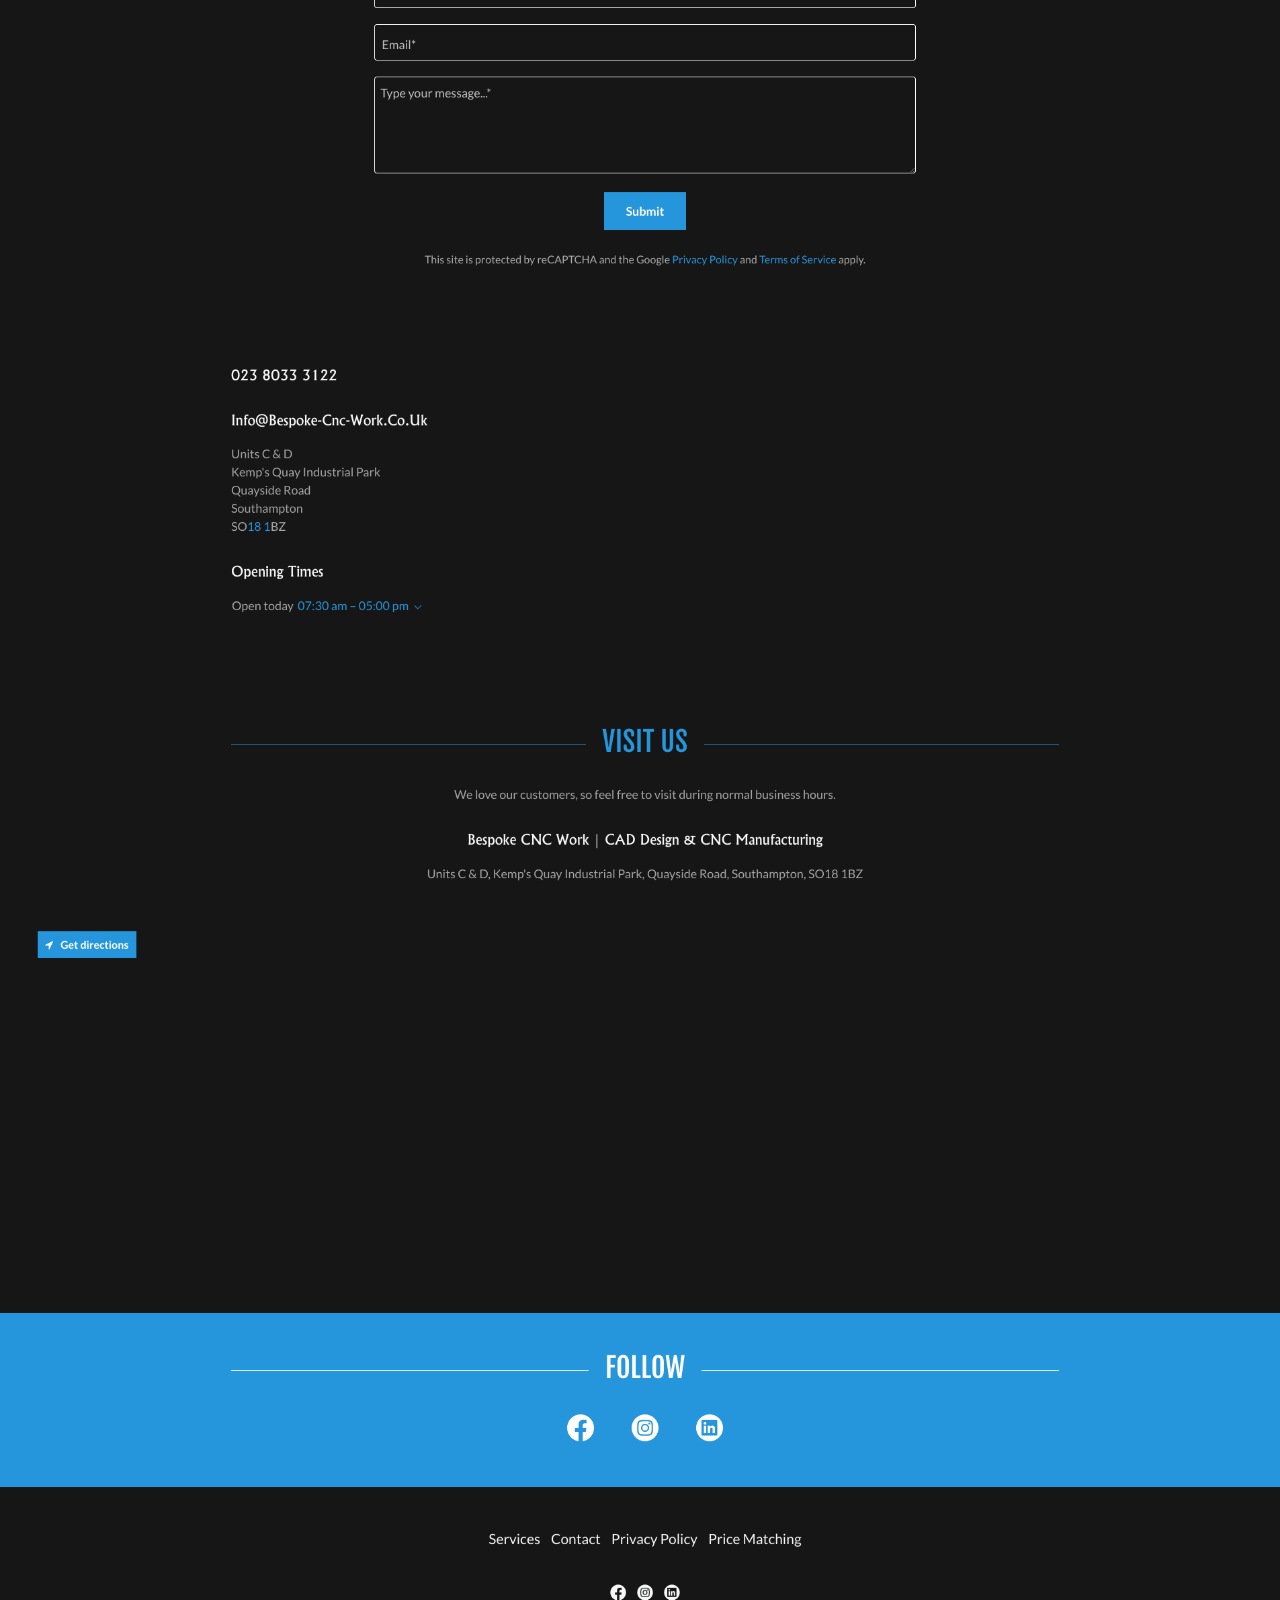
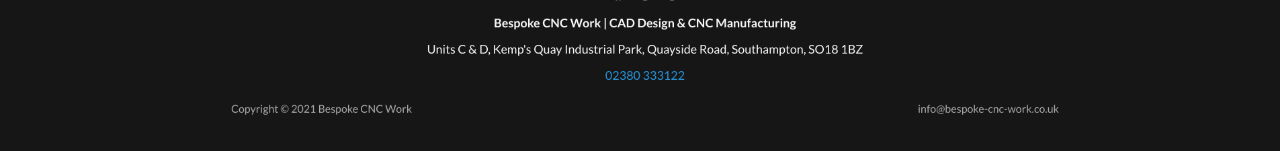
<file: bespoke-cnc-work/index.html>
<html lang="en-US">
	<head>
		<meta charset="utf-8">
		<meta http-equiv="X-UA-Compatible" content="IE=edge">
		<meta name="viewport" content="width=device-width, initial-scale=1">
		<title>Bespoke | Mockup Website</title>
		<meta name="description" content="We provide a personable joinery service and work of the highest standard from the heart of Southampton.">
		<meta name="author" content="Bespoke 4 | Joinery and Interior Solutions in Hampshire">
		<meta name="generator" content="Starfield Technologies; Go Daddy Website Builder 8.0.0000">
		<meta property="og:url" content="https://bespoke4joinery.co.uk/">
		<meta property="og:site_name" content="Bespoke 4 | Joinery and Interior Solutions in Hampshire">
		<meta property="og:title" content="Bespoke 4">
		<meta property="og:description" content="Hampshire's First Choice for Bespoke Joinery Projects">
		<meta property="og:type" content="website">
		<meta property="og:image" content="https://img1.wsimg.com/isteam/ip/c8cd3509-ddca-41a5-9397-ade3c7596003/workshop-large.jpg">
		<meta property="og:locale" content="en_US">
		<meta name="twitter:card" content="summary">
		<meta name="twitter:title" content="Bespoke 4 | Joinery and Interior Solutions in Hampshire">
		<meta name="twitter:description" content="Bespoke 4">
		<meta name="twitter:image" content="https://img1.wsimg.com/isteam/ip/c8cd3509-ddca-41a5-9397-ade3c7596003/workshop-large.jpg">
		<meta name="twitter:image:alt" content="Bespoke 4 | Joinery and Interior Solutions in Hampshire">
		<meta name="facebook-domain-verification" content="uam1a9qx4u9cg4win91m0z2s23qub7">
		<meta name="theme-color" content="#29a367">
		<link rel="stylesheet" href="/static/styles.css">
	 </head>
   <body class="x x-fonts-fjalla-one x-fonts-source-sans-pro">

	<body class="x x-fonts-fjalla-one x-fonts-source-sans-pro">

		<div role="banner" data-ux="PromoBanner" data-aid="BANNER_RENDERED"
			class="top-banner x-el x-el-div c1-1 c1-2 c1-q c1-r c1-s c1-t c1-u c1-v c1-b c1-c c1-d c1-w c1-e c1-x c1-f c1-g">
			<a
				data-ux="Element"
				href="mailto:info@bespoke4joinery.co.uk?subject=New%20Joinery%20Projects%20Website%20Enquiry" target=""
				rel="" aria-label="info@bespoke4joinery.co.uk  |  02380 333 122"
				class="x-el x-el-a c1-1 c1-2 c1-y c1-z c1-b c1-c c1-d c1-e c1-f c1-g"
			>
				<div data-ux="PromoBannerContainer"
					class="x-el x-el-div c1-1 c1-2 c1-10 c1-11 c1-12 c1-13 c1-14 c1-15 c1-16 c1-17 c1-b c1-c c1-18 c1-d c1-19 c1-e c1-1a c1-f c1-1b c1-g">
					<p data-style-fixed="true" data-ux="PromoBannerText" data-aid="BANNER_TEXT_RENDERED"
						data-typography="BodyAlpha"
						class="x-el x-el-p c1-1 c1-2 c1-1c c1-1d c1-1e c1-1f c1-1g c1-1h c1-b c1-1i c1-c c1-1j c1-d c1-e c1-f c1-g">
						info@bespoke4joinery.co.uk | 02380 333 122</p>
				</div>
			</a>
	
			<div data-ux="Block" data-aid="HEADER_SOCIAL_LINKS"
				class="x-el x-el-div c1-1 c1-2 c1-15 c1-1p c1-1v c1-1w c1-1x c1-1y c1-1z c1-20 c1-21 c1-b c1-c c1-d c1-e c1-f c1-g">
				<a rel="noopener" role="link" aria-haspopup="true" data-ux="SocialLinksLink" target="_blank"
					data-aid="HEADER_FACEBOOK_LINK" aria-label="Facebook" href="https://www.facebook.com/372709452899604"
					data-typography="LinkAlpha"
					class="x-el x-el-a c1-22 c1-23 c1-y c1-1c c1-1d c1-15 c1-z c1-16 c1-24 c1-25 c1-26 c1-27 c1-28 c1-29 c1-2a c1-b c1-2b c1-c c1-2c c1-2d c1-2e c1-d c1-e c1-f c1-g"
					data-tccl="ux2.HEADER.header9.SocialLinks.Default.Link.Default.132.click,click"><svg viewBox="0 0 24 24"
						fill="currentColor" width="40px" height="40px" data-ux="IconSocial" marginhorizontal="0"
						class="x-el x-el-svg c1-1 c1-2 c1-2b c1-2f c1-2g c1-2h c1-2i c1-2j c1-2k c1-b c1-c c1-d c1-e c1-f c1-g">
						<path fill-rule="evenodd"
							d="M22 12.061C22 6.505 17.523 2 12 2S2 6.505 2 12.061c0 5.022 3.657 9.184 8.438 9.939v-7.03h-2.54v-2.91h2.54V9.845c0-2.522 1.492-3.915 3.777-3.915 1.094 0 2.238.197 2.238.197v2.476h-1.26c-1.243 0-1.63.775-1.63 1.57v1.888h2.773l-.443 2.908h-2.33V22c4.78-.755 8.437-4.917 8.437-9.939z">
						</path>
					</svg></a><a rel="noopener" role="link" aria-haspopup="true" data-ux="SocialLinksLink" target="_blank"
					data-aid="HEADER_INSTAGRAM_LINK" aria-label="Instagram" href="https://www.instagram.com/bespoke4joinery"
					data-typography="LinkAlpha"
					class="x-el x-el-a c1-22 c1-23 c1-y c1-1c c1-1d c1-15 c1-z c1-16 c1-24 c1-25 c1-26 c1-27 c1-28 c1-29 c1-2a c1-b c1-2b c1-c c1-2c c1-2d c1-2e c1-d c1-e c1-f c1-g"
					data-tccl="ux2.HEADER.header9.SocialLinks.Default.Link.Default.133.click,click"><svg viewBox="0 0 24 24"
						fill="currentColor" width="40px" height="40px" data-ux="IconSocial" marginhorizontal="0"
						class="x-el x-el-svg c1-1 c1-2 c1-2b c1-2f c1-2g c1-2h c1-2i c1-2j c1-2k c1-b c1-c c1-d c1-e c1-f c1-g">
						<path
							d="M16.604 8.516c.13.35.198.719.203 1.091.033.622.033.811.033 2.386 0 1.574-.004 1.763-.033 2.385a3.273 3.273 0 0 1-.203 1.091 1.956 1.956 0 0 1-1.12 1.12c-.35.13-.719.198-1.091.204-.622.032-.811.032-2.386.032-1.574 0-1.763-.003-2.385-.032a3.273 3.273 0 0 1-1.091-.204 1.956 1.956 0 0 1-1.12-1.12 3.273 3.273 0 0 1-.204-1.09c-.032-.623-.032-.812-.032-2.386 0-1.575.003-1.764.032-2.386.006-.372.074-.741.204-1.09a1.956 1.956 0 0 1 1.12-1.12c.35-.13.718-.199 1.09-.204.623-.033.812-.033 2.386-.033 1.575 0 1.764.004 2.386.033.372.005.741.074 1.09.203.515.2.922.606 1.12 1.12zM12 15.033a3.033 3.033 0 1 0 0-6.066 3.033 3.033 0 0 0 0 6.066zm3.153-5.477a.71.71 0 1 0 0-1.418.71.71 0 0 0 0 1.418zM12 13.967a1.967 1.967 0 1 1 0-3.934 1.967 1.967 0 0 1 0 3.934zM12 2C6.477 2 2 6.477 2 12s4.477 10 10 10 10-4.477 10-10A10 10 0 0 0 12 2zm5.87 12.433c-.01.49-.102.974-.274 1.432a3.018 3.018 0 0 1-1.727 1.728 4.335 4.335 0 0 1-1.433.272c-.629.03-.829.037-2.432.037-1.604 0-1.819 0-2.433-.037a4.335 4.335 0 0 1-1.433-.272 3.018 3.018 0 0 1-1.727-1.728 4.335 4.335 0 0 1-.273-1.432c-.029-.63-.036-.83-.036-2.433 0-1.604 0-1.818.036-2.433.01-.49.102-.974.273-1.432a3.018 3.018 0 0 1 1.727-1.728 4.335 4.335 0 0 1 1.433-.272c.629-.03.829-.037 2.433-.037 1.603 0 1.818 0 2.432.037.49.009.974.101 1.433.272.794.307 1.42.934 1.727 1.728.172.458.264.943.273 1.432.03.63.036.83.036 2.433 0 1.604-.007 1.804-.036 2.433z">
						</path>
					</svg></a><a rel="noopener" role="link" aria-haspopup="true" data-ux="SocialLinksLink" target="_blank"
					data-aid="HEADER_LINKEDIN_LINK" aria-label="LinkedIn"
					href="https://www.linkedin.com/company/bespoke4joinery" data-typography="LinkAlpha"
					class="x-el x-el-a c1-22 c1-23 c1-y c1-1c c1-1d c1-15 c1-z c1-16 c1-24 c1-25 c1-26 c1-27 c1-28 c1-29 c1-2a c1-b c1-2b c1-c c1-2c c1-2d c1-2e c1-d c1-e c1-f c1-g"
					data-tccl="ux2.HEADER.header9.SocialLinks.Default.Link.Default.134.click,click"><svg viewBox="0 0 24 24"
						fill="currentColor" width="40px" height="40px" data-ux="IconSocial" marginhorizontal="0"
						class="x-el x-el-svg c1-1 c1-2 c1-2b c1-2f c1-2g c1-2h c1-2i c1-2j c1-2k c1-b c1-c c1-d c1-e c1-f c1-g">
						<path fill-rule="evenodd"
							d="M22 12c0-5.524-4.477-10-10-10C6.478 2 2 6.478 2 12c0 5.523 4.478 10 10 10 5.523 0 10-4.477 10-10zm-5.074-6H6.871C6.391 6 6 6.38 6 6.85v10.098c0 .47.39.852.871.852h10.056a.864.864 0 00.873-.852V6.85a.863.863 0 00-.874-.85zm-8.3 1.621a1.015 1.015 0 11-.003 2.03 1.015 1.015 0 01.002-2.03zm-.876 2.803h1.753v5.63H7.75v-5.63zm2.85 0h-.002l.002-.002v.002zm0 0h1.677v.77h.023c.233-.443.804-.91 1.66-.91 1.771 0 2.098 1.166 2.098 2.682v3.089H14.31v-2.74c0-.652-.011-1.493-.909-1.493-.91 0-1.05.712-1.05 1.446v2.785H10.6v-5.63z">
						</path>
					</svg></a><a rel="noopener" role="link" aria-haspopup="true" data-ux="SocialLinksLink" target="_blank"
					data-aid="HEADER_PINTEREST_LINK" aria-label="Pinterest" href="https://www.pinterest.com/bespoke4joinery"
					data-typography="LinkAlpha"
					class="x-el x-el-a c1-22 c1-23 c1-y c1-1c c1-1d c1-15 c1-z c1-16 c1-24 c1-25 c1-26 c1-27 c1-28 c1-29 c1-2a c1-b c1-2b c1-c c1-2c c1-2d c1-2e c1-d c1-e c1-f c1-g"
					data-tccl="ux2.HEADER.header9.SocialLinks.Default.Link.Default.135.click,click"><svg viewBox="0 0 24 24"
						fill="currentColor" width="40px" height="40px" data-ux="IconSocial" marginhorizontal="0"
						class="x-el x-el-svg c1-1 c1-2 c1-2b c1-2f c1-2g c1-2h c1-2i c1-2j c1-2k c1-b c1-c c1-d c1-e c1-f c1-g">
						<path
							d="M12 2C6.477 2 2 6.477 2 12c0 4.236 2.636 7.858 6.356 9.315-.088-.791-.167-2.008.034-2.872.182-.78 1.173-4.97 1.173-4.97s-.3-.6-.3-1.485c0-1.39.807-2.428 1.81-2.428.854 0 1.266.64 1.266 1.408 0 .858-.547 2.14-.829 3.33-.235.995.5 1.807 1.481 1.807 1.778 0 3.144-1.874 3.144-4.58 0-2.394-1.72-4.068-4.177-4.068-2.846 0-4.516 2.134-4.516 4.34 0 .86.331 1.78.745 2.282a.3.3 0 01.069.287c-.076.316-.245.995-.278 1.134-.043.183-.145.222-.334.133-1.25-.58-2.03-2.407-2.03-3.873 0-3.155 2.292-6.052 6.607-6.052 3.47 0 6.165 2.472 6.165 5.776 0 3.446-2.173 6.22-5.19 6.22-1.012 0-1.965-.527-2.291-1.149l-.623 2.378c-.226.868-.835 1.957-1.243 2.621.936.29 1.93.446 2.961.446 5.523 0 10-4.477 10-10S17.523 2 12 2z">
						</path>
					</svg>
				</a>
			</div>
		</div>

      <div data-ux="Block" class="main-nav x-el x-el-div c1-1 c1-2 c1-4 c1-1x c1-1y c1-3 c1-b c1-c c1-d c1-e c1-f c1-g">
         <div data-ux="Container" id="n-129131-navBarId" class="x-el x-el-div c1-1 c1-2 c1-10 c1-11 c1-12 c1-13 c1-14 c1-15 c1-u c1-16 c1-17 c1-b c1-c c1-18 c1-d c1-19 c1-e c1-1a c1-f c1-1b c1-g">
            <div data-ux="Block" class="x-el x-el-div c1-1 c1-2 c1-14 c1-b c1-c c1-d c1-e c1-f c1-g">
               <nav data-ux="Nav" data-aid="HEADER_NAV_RENDERED" role="navigation" class="x-el x-el-nav c1-1 c1-2 c1-3r c1-3s c1-o c1-b c1-c c1-d c1-p c1-e c1-f c1-g">
                  <ul data-ux="List" id="nav-137" class="x-el x-el-ul c1-1 c1-2 c1-1f c1-1g c1-3t c1-3u c1-3v c1-3w c1-3x c1-u c1-2y c1-2z c1-30 c1-31 c1-b c1-c c1-d c1-e c1-f c1-g" style="white-space: nowrap;">
<!-- MAIN NAV -->

                     <li data-ux="ListItemInline" class="x-el x-el-li nav-item c1-1 c1-2 c1-3y c1-3t c1-3z c1-2f c1-40 c1-41 c1-42 c1-43 c1-u c1-44 c1-b c1-c c1-45 c1-46 c1-d c1-e c1-f c1-g visible" style="visibility: visible;"><a rel="" role="link" aria-haspopup="false" data-ux="NavLink" target="" data-page="c55cfb5d-fd05-4095-ae00-1d50cda9c815" data-edit-interactive="true" href="/" data-typography="NavAlpha" class="x-el x-el-a c1-47 c1-2l c1-y c1-1c c1-1d c1-48 c1-z c1-4i c1-4j c1-4k c1-4l c1-2k c1-2i c1-2h c1-2j c1-b c1-4m c1-4a c1-1j c1-4c c1-4d c1-4e c1-4f c1-4g c1-4h" data-tccl="ux2.HEADER.header9.Nav.Default.Link.Default.140.click,click">Traditional Joinery</a></li>

                     <li data-ux="ListItemInline" class="x-el x-el-li nav-item c1-1 c1-2 c1-3y c1-3t c1-3z c1-2f c1-40 c1-41 c1-42 c1-43 c1-u c1-44 c1-b c1-c c1-45 c1-46 c1-d c1-e c1-f c1-g visible" style="visibility: visible;"><a rel="" role="link" aria-haspopup="false" data-ux="NavLink" target="" data-page="e6e7f242-a553-4a5f-b4a2-7bbc0c3e1f04" data-edit-interactive="true" href="/bespoke-wooden-gates" data-typography="NavAlpha" class="x-el x-el-a c1-47 c1-2l c1-y c1-1c c1-1d c1-48 c1-z c1-4i c1-4j c1-4k c1-4l c1-2k c1-2i c1-2h c1-2j c1-b c1-4m c1-4a c1-1j c1-4c c1-4d c1-4e c1-4f c1-4g c1-4h" data-tccl="ux2.HEADER.header9.Nav.Default.Link.Default.141.click,click">Wooden Gates</a></li>

                     <li data-ux="ListItemInline" class="x-el x-el-li nav-item c1-1 c1-2 c1-3y c1-3t c1-3z c1-2f c1-40 c1-41 c1-42 c1-43 c1-u c1-44 c1-b c1-c c1-45 c1-46 c1-d c1-e c1-f c1-g visible" style="visibility: visible;"><a rel="" role="link" aria-haspopup="false" data-ux="NavLink" target="" data-page="6413af32-6a01-4a73-8d23-21e1096bdb79" data-edit-interactive="true" href="/bespoke-bedrooms-interiors" data-typography="NavAlpha" class="x-el x-el-a c1-47 c1-2l c1-y c1-1c c1-1d c1-48 c1-z c1-4i c1-4j c1-4k c1-4l c1-2k c1-2i c1-2h c1-2j c1-b c1-4m c1-4a c1-1j c1-4c c1-4d c1-4e c1-4f c1-4g c1-4h" data-tccl="ux2.HEADER.header9.Nav.Default.Link.Default.142.click,click">Bedrooms & Interiors</a></li>

                     <li data-ux="ListItemInline" class="x-el x-el-li nav-item c1-1 c1-2 c1-3y c1-3t c1-3z c1-2f c1-40 c1-41 c1-42 c1-43 c1-u c1-44 c1-b c1-c c1-45 c1-46 c1-d c1-e c1-f c1-g visible" style="visibility: visible;"><a rel="" role="link" aria-haspopup="false" data-ux="NavLink" target="" data-page="cc70f5df-7292-4bce-aa4f-5b2d36df5e59" data-edit-interactive="true" href="/bespoke-cnc-work" data-typography="NavAlpha" class="x-el x-el-a c1-47 c1-2l c1-y c1-1c c1-1d c1-48 c1-z c1-4i c1-4j c1-4k c1-4l c1-2k c1-2i c1-2h c1-2j c1-b c1-4m c1-4a c1-1j c1-4c c1-4d c1-4e c1-4f c1-4g c1-4h" data-tccl="ux2.HEADER.header9.Nav.Default.Link.Default.143.click,click">CNC Work</a></li>

                     <li data-ux="ListItemInline" class="x-el x-el-li nav-item c1-1 c1-2 c1-3y c1-3t c1-3z c1-2f c1-40 c1-41 c1-42 c1-43 c1-u c1-44 c1-b c1-c c1-45 c1-46 c1-d c1-e c1-f c1-g visible" style="visibility: visible;"><a rel="" role="link" aria-haspopup="false" data-ux="NavLink" target="" data-page="95fd51f1-ccc9-41ab-9d7d-f4746fd5be03" data-edit-interactive="true" href="/bespoke-spray-zone" data-typography="NavAlpha" class="x-el x-el-a c1-47 c1-2l c1-y c1-1c c1-1d c1-48 c1-z c1-4i c1-4j c1-4k c1-4l c1-2k c1-2i c1-2h c1-2j c1-b c1-4m c1-4a c1-1j c1-4c c1-4d c1-4e c1-4f c1-4g c1-4h" data-tccl="ux2.HEADER.header9.Nav.Default.Link.Default.144.click,click">Spray Finishing</a></li>

                     <li data-ux="ListItemInline" class="x-el x-el-li nav-item c1-1 c1-2 c1-3y c1-3t c1-3z c1-2f c1-40 c1-41 c1-42 c1-43 c1-u c1-44 c1-b c1-c c1-45 c1-46 c1-d c1-e c1-f c1-g visible" style="visibility: visible;"><a rel="" role="link" aria-haspopup="false" data-ux="NavLink" target="" data-page="95fd51f1-ccc9-41ab-9d7d-f4746fd5be03" data-edit-interactive="true" href="/bespoke-camper-co" data-typography="NavAlpha" class="x-el x-el-a c1-47 c1-2l c1-y c1-1c c1-1d c1-48 c1-z c1-4i c1-4j c1-4k c1-4l c1-2k c1-2i c1-2h c1-2j c1-b c1-4m c1-4a c1-1j c1-4c c1-4d c1-4e c1-4f c1-4g c1-4h" data-tccl="ux2.HEADER.header9.Nav.Default.Link.Default.144.click,click">Camper Kits</a></li>

                  </ul>
               </nav>
            </div>
         </div>
      </div>


	  <img class="imagePage" src="/static/bespoke-cnc-work.png" />


   </body>
</html>
</file>
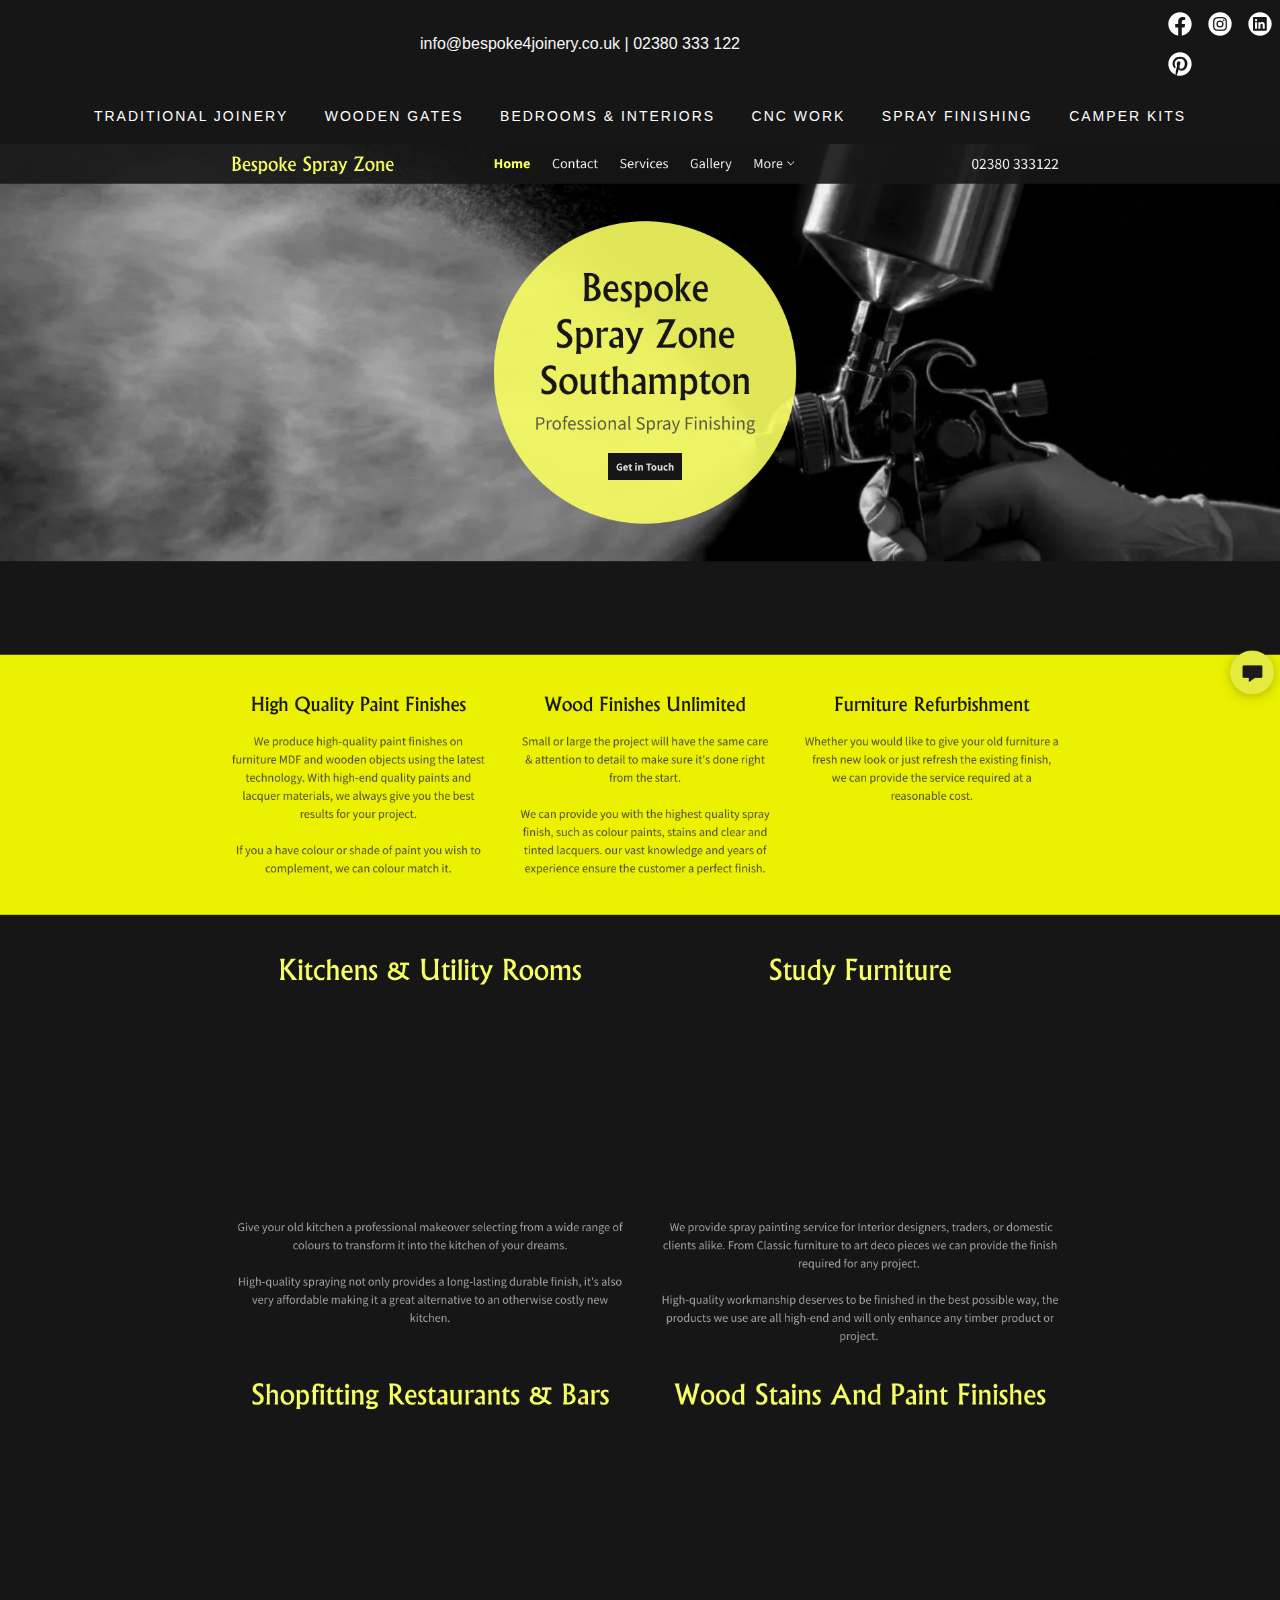
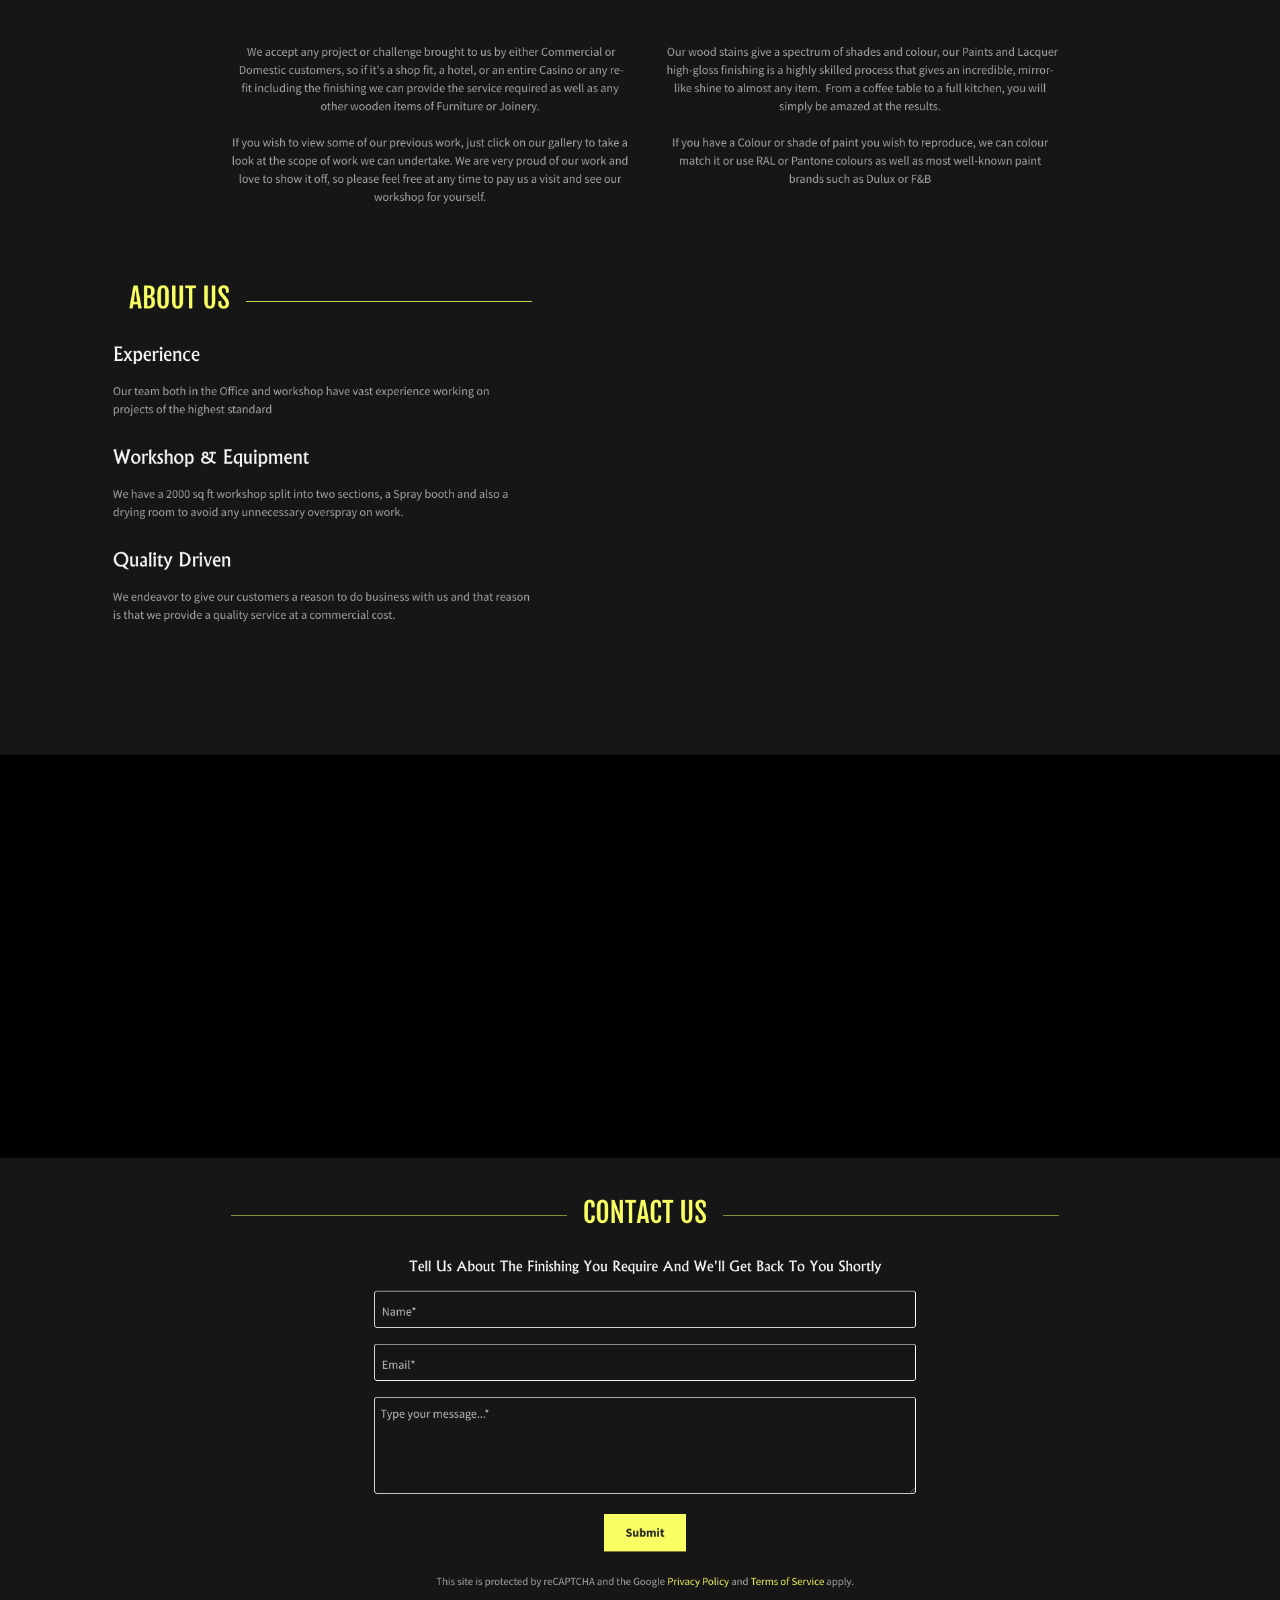
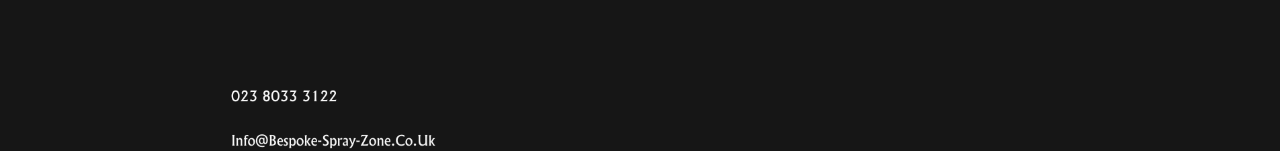
<file: bespoke-spray-zone/index.html>
<html lang="en-US">
	<head>
		<meta charset="utf-8">
		<meta http-equiv="X-UA-Compatible" content="IE=edge">
		<meta name="viewport" content="width=device-width, initial-scale=1">
		<title>Bespoke | Mockup Website</title>
		<meta name="description" content="We provide a personable joinery service and work of the highest standard from the heart of Southampton.">
		<meta name="author" content="Bespoke 4 | Joinery and Interior Solutions in Hampshire">
		<meta name="generator" content="Starfield Technologies; Go Daddy Website Builder 8.0.0000">
		<meta property="og:url" content="https://bespoke4joinery.co.uk/">
		<meta property="og:site_name" content="Bespoke 4 | Joinery and Interior Solutions in Hampshire">
		<meta property="og:title" content="Bespoke 4">
		<meta property="og:description" content="Hampshire's First Choice for Bespoke Joinery Projects">
		<meta property="og:type" content="website">
		<meta property="og:image" content="https://img1.wsimg.com/isteam/ip/c8cd3509-ddca-41a5-9397-ade3c7596003/workshop-large.jpg">
		<meta property="og:locale" content="en_US">
		<meta name="twitter:card" content="summary">
		<meta name="twitter:title" content="Bespoke 4 | Joinery and Interior Solutions in Hampshire">
		<meta name="twitter:description" content="Bespoke 4">
		<meta name="twitter:image" content="https://img1.wsimg.com/isteam/ip/c8cd3509-ddca-41a5-9397-ade3c7596003/workshop-large.jpg">
		<meta name="twitter:image:alt" content="Bespoke 4 | Joinery and Interior Solutions in Hampshire">
		<meta name="facebook-domain-verification" content="uam1a9qx4u9cg4win91m0z2s23qub7">
		<meta name="theme-color" content="#29a367">
		<link rel="stylesheet" href="/static/styles.css">
	 </head>
   <body class="x x-fonts-fjalla-one x-fonts-source-sans-pro">

	<body class="x x-fonts-fjalla-one x-fonts-source-sans-pro">

		<div role="banner" data-ux="PromoBanner" data-aid="BANNER_RENDERED"
			class="top-banner x-el x-el-div c1-1 c1-2 c1-q c1-r c1-s c1-t c1-u c1-v c1-b c1-c c1-d c1-w c1-e c1-x c1-f c1-g">
			<a
				data-ux="Element"
				href="mailto:info@bespoke4joinery.co.uk?subject=New%20Joinery%20Projects%20Website%20Enquiry" target=""
				rel="" aria-label="info@bespoke4joinery.co.uk  |  02380 333 122"
				class="x-el x-el-a c1-1 c1-2 c1-y c1-z c1-b c1-c c1-d c1-e c1-f c1-g"
			>
				<div data-ux="PromoBannerContainer"
					class="x-el x-el-div c1-1 c1-2 c1-10 c1-11 c1-12 c1-13 c1-14 c1-15 c1-16 c1-17 c1-b c1-c c1-18 c1-d c1-19 c1-e c1-1a c1-f c1-1b c1-g">
					<p data-style-fixed="true" data-ux="PromoBannerText" data-aid="BANNER_TEXT_RENDERED"
						data-typography="BodyAlpha"
						class="x-el x-el-p c1-1 c1-2 c1-1c c1-1d c1-1e c1-1f c1-1g c1-1h c1-b c1-1i c1-c c1-1j c1-d c1-e c1-f c1-g">
						info@bespoke4joinery.co.uk | 02380 333 122</p>
				</div>
			</a>
	
			<div data-ux="Block" data-aid="HEADER_SOCIAL_LINKS"
				class="x-el x-el-div c1-1 c1-2 c1-15 c1-1p c1-1v c1-1w c1-1x c1-1y c1-1z c1-20 c1-21 c1-b c1-c c1-d c1-e c1-f c1-g">
				<a rel="noopener" role="link" aria-haspopup="true" data-ux="SocialLinksLink" target="_blank"
					data-aid="HEADER_FACEBOOK_LINK" aria-label="Facebook" href="https://www.facebook.com/372709452899604"
					data-typography="LinkAlpha"
					class="x-el x-el-a c1-22 c1-23 c1-y c1-1c c1-1d c1-15 c1-z c1-16 c1-24 c1-25 c1-26 c1-27 c1-28 c1-29 c1-2a c1-b c1-2b c1-c c1-2c c1-2d c1-2e c1-d c1-e c1-f c1-g"
					data-tccl="ux2.HEADER.header9.SocialLinks.Default.Link.Default.132.click,click"><svg viewBox="0 0 24 24"
						fill="currentColor" width="40px" height="40px" data-ux="IconSocial" marginhorizontal="0"
						class="x-el x-el-svg c1-1 c1-2 c1-2b c1-2f c1-2g c1-2h c1-2i c1-2j c1-2k c1-b c1-c c1-d c1-e c1-f c1-g">
						<path fill-rule="evenodd"
							d="M22 12.061C22 6.505 17.523 2 12 2S2 6.505 2 12.061c0 5.022 3.657 9.184 8.438 9.939v-7.03h-2.54v-2.91h2.54V9.845c0-2.522 1.492-3.915 3.777-3.915 1.094 0 2.238.197 2.238.197v2.476h-1.26c-1.243 0-1.63.775-1.63 1.57v1.888h2.773l-.443 2.908h-2.33V22c4.78-.755 8.437-4.917 8.437-9.939z">
						</path>
					</svg></a><a rel="noopener" role="link" aria-haspopup="true" data-ux="SocialLinksLink" target="_blank"
					data-aid="HEADER_INSTAGRAM_LINK" aria-label="Instagram" href="https://www.instagram.com/bespoke4joinery"
					data-typography="LinkAlpha"
					class="x-el x-el-a c1-22 c1-23 c1-y c1-1c c1-1d c1-15 c1-z c1-16 c1-24 c1-25 c1-26 c1-27 c1-28 c1-29 c1-2a c1-b c1-2b c1-c c1-2c c1-2d c1-2e c1-d c1-e c1-f c1-g"
					data-tccl="ux2.HEADER.header9.SocialLinks.Default.Link.Default.133.click,click"><svg viewBox="0 0 24 24"
						fill="currentColor" width="40px" height="40px" data-ux="IconSocial" marginhorizontal="0"
						class="x-el x-el-svg c1-1 c1-2 c1-2b c1-2f c1-2g c1-2h c1-2i c1-2j c1-2k c1-b c1-c c1-d c1-e c1-f c1-g">
						<path
							d="M16.604 8.516c.13.35.198.719.203 1.091.033.622.033.811.033 2.386 0 1.574-.004 1.763-.033 2.385a3.273 3.273 0 0 1-.203 1.091 1.956 1.956 0 0 1-1.12 1.12c-.35.13-.719.198-1.091.204-.622.032-.811.032-2.386.032-1.574 0-1.763-.003-2.385-.032a3.273 3.273 0 0 1-1.091-.204 1.956 1.956 0 0 1-1.12-1.12 3.273 3.273 0 0 1-.204-1.09c-.032-.623-.032-.812-.032-2.386 0-1.575.003-1.764.032-2.386.006-.372.074-.741.204-1.09a1.956 1.956 0 0 1 1.12-1.12c.35-.13.718-.199 1.09-.204.623-.033.812-.033 2.386-.033 1.575 0 1.764.004 2.386.033.372.005.741.074 1.09.203.515.2.922.606 1.12 1.12zM12 15.033a3.033 3.033 0 1 0 0-6.066 3.033 3.033 0 0 0 0 6.066zm3.153-5.477a.71.71 0 1 0 0-1.418.71.71 0 0 0 0 1.418zM12 13.967a1.967 1.967 0 1 1 0-3.934 1.967 1.967 0 0 1 0 3.934zM12 2C6.477 2 2 6.477 2 12s4.477 10 10 10 10-4.477 10-10A10 10 0 0 0 12 2zm5.87 12.433c-.01.49-.102.974-.274 1.432a3.018 3.018 0 0 1-1.727 1.728 4.335 4.335 0 0 1-1.433.272c-.629.03-.829.037-2.432.037-1.604 0-1.819 0-2.433-.037a4.335 4.335 0 0 1-1.433-.272 3.018 3.018 0 0 1-1.727-1.728 4.335 4.335 0 0 1-.273-1.432c-.029-.63-.036-.83-.036-2.433 0-1.604 0-1.818.036-2.433.01-.49.102-.974.273-1.432a3.018 3.018 0 0 1 1.727-1.728 4.335 4.335 0 0 1 1.433-.272c.629-.03.829-.037 2.433-.037 1.603 0 1.818 0 2.432.037.49.009.974.101 1.433.272.794.307 1.42.934 1.727 1.728.172.458.264.943.273 1.432.03.63.036.83.036 2.433 0 1.604-.007 1.804-.036 2.433z">
						</path>
					</svg></a><a rel="noopener" role="link" aria-haspopup="true" data-ux="SocialLinksLink" target="_blank"
					data-aid="HEADER_LINKEDIN_LINK" aria-label="LinkedIn"
					href="https://www.linkedin.com/company/bespoke4joinery" data-typography="LinkAlpha"
					class="x-el x-el-a c1-22 c1-23 c1-y c1-1c c1-1d c1-15 c1-z c1-16 c1-24 c1-25 c1-26 c1-27 c1-28 c1-29 c1-2a c1-b c1-2b c1-c c1-2c c1-2d c1-2e c1-d c1-e c1-f c1-g"
					data-tccl="ux2.HEADER.header9.SocialLinks.Default.Link.Default.134.click,click"><svg viewBox="0 0 24 24"
						fill="currentColor" width="40px" height="40px" data-ux="IconSocial" marginhorizontal="0"
						class="x-el x-el-svg c1-1 c1-2 c1-2b c1-2f c1-2g c1-2h c1-2i c1-2j c1-2k c1-b c1-c c1-d c1-e c1-f c1-g">
						<path fill-rule="evenodd"
							d="M22 12c0-5.524-4.477-10-10-10C6.478 2 2 6.478 2 12c0 5.523 4.478 10 10 10 5.523 0 10-4.477 10-10zm-5.074-6H6.871C6.391 6 6 6.38 6 6.85v10.098c0 .47.39.852.871.852h10.056a.864.864 0 00.873-.852V6.85a.863.863 0 00-.874-.85zm-8.3 1.621a1.015 1.015 0 11-.003 2.03 1.015 1.015 0 01.002-2.03zm-.876 2.803h1.753v5.63H7.75v-5.63zm2.85 0h-.002l.002-.002v.002zm0 0h1.677v.77h.023c.233-.443.804-.91 1.66-.91 1.771 0 2.098 1.166 2.098 2.682v3.089H14.31v-2.74c0-.652-.011-1.493-.909-1.493-.91 0-1.05.712-1.05 1.446v2.785H10.6v-5.63z">
						</path>
					</svg></a><a rel="noopener" role="link" aria-haspopup="true" data-ux="SocialLinksLink" target="_blank"
					data-aid="HEADER_PINTEREST_LINK" aria-label="Pinterest" href="https://www.pinterest.com/bespoke4joinery"
					data-typography="LinkAlpha"
					class="x-el x-el-a c1-22 c1-23 c1-y c1-1c c1-1d c1-15 c1-z c1-16 c1-24 c1-25 c1-26 c1-27 c1-28 c1-29 c1-2a c1-b c1-2b c1-c c1-2c c1-2d c1-2e c1-d c1-e c1-f c1-g"
					data-tccl="ux2.HEADER.header9.SocialLinks.Default.Link.Default.135.click,click"><svg viewBox="0 0 24 24"
						fill="currentColor" width="40px" height="40px" data-ux="IconSocial" marginhorizontal="0"
						class="x-el x-el-svg c1-1 c1-2 c1-2b c1-2f c1-2g c1-2h c1-2i c1-2j c1-2k c1-b c1-c c1-d c1-e c1-f c1-g">
						<path
							d="M12 2C6.477 2 2 6.477 2 12c0 4.236 2.636 7.858 6.356 9.315-.088-.791-.167-2.008.034-2.872.182-.78 1.173-4.97 1.173-4.97s-.3-.6-.3-1.485c0-1.39.807-2.428 1.81-2.428.854 0 1.266.64 1.266 1.408 0 .858-.547 2.14-.829 3.33-.235.995.5 1.807 1.481 1.807 1.778 0 3.144-1.874 3.144-4.58 0-2.394-1.72-4.068-4.177-4.068-2.846 0-4.516 2.134-4.516 4.34 0 .86.331 1.78.745 2.282a.3.3 0 01.069.287c-.076.316-.245.995-.278 1.134-.043.183-.145.222-.334.133-1.25-.58-2.03-2.407-2.03-3.873 0-3.155 2.292-6.052 6.607-6.052 3.47 0 6.165 2.472 6.165 5.776 0 3.446-2.173 6.22-5.19 6.22-1.012 0-1.965-.527-2.291-1.149l-.623 2.378c-.226.868-.835 1.957-1.243 2.621.936.29 1.93.446 2.961.446 5.523 0 10-4.477 10-10S17.523 2 12 2z">
						</path>
					</svg>
				</a>
			</div>
		</div>

      <div data-ux="Block" class="main-nav x-el x-el-div c1-1 c1-2 c1-4 c1-1x c1-1y c1-3 c1-b c1-c c1-d c1-e c1-f c1-g">
         <div data-ux="Container" id="n-129131-navBarId" class="x-el x-el-div c1-1 c1-2 c1-10 c1-11 c1-12 c1-13 c1-14 c1-15 c1-u c1-16 c1-17 c1-b c1-c c1-18 c1-d c1-19 c1-e c1-1a c1-f c1-1b c1-g">
            <div data-ux="Block" class="x-el x-el-div c1-1 c1-2 c1-14 c1-b c1-c c1-d c1-e c1-f c1-g">
               <nav data-ux="Nav" data-aid="HEADER_NAV_RENDERED" role="navigation" class="x-el x-el-nav c1-1 c1-2 c1-3r c1-3s c1-o c1-b c1-c c1-d c1-p c1-e c1-f c1-g">
                  <ul data-ux="List" id="nav-137" class="x-el x-el-ul c1-1 c1-2 c1-1f c1-1g c1-3t c1-3u c1-3v c1-3w c1-3x c1-u c1-2y c1-2z c1-30 c1-31 c1-b c1-c c1-d c1-e c1-f c1-g" style="white-space: nowrap;">
<!-- MAIN NAV -->

                     <li data-ux="ListItemInline" class="x-el x-el-li nav-item c1-1 c1-2 c1-3y c1-3t c1-3z c1-2f c1-40 c1-41 c1-42 c1-43 c1-u c1-44 c1-b c1-c c1-45 c1-46 c1-d c1-e c1-f c1-g visible" style="visibility: visible;"><a rel="" role="link" aria-haspopup="false" data-ux="NavLink" target="" data-page="c55cfb5d-fd05-4095-ae00-1d50cda9c815" data-edit-interactive="true" href="/" data-typography="NavAlpha" class="x-el x-el-a c1-47 c1-2l c1-y c1-1c c1-1d c1-48 c1-z c1-4i c1-4j c1-4k c1-4l c1-2k c1-2i c1-2h c1-2j c1-b c1-4m c1-4a c1-1j c1-4c c1-4d c1-4e c1-4f c1-4g c1-4h" data-tccl="ux2.HEADER.header9.Nav.Default.Link.Default.140.click,click">Traditional Joinery</a></li>

                     <li data-ux="ListItemInline" class="x-el x-el-li nav-item c1-1 c1-2 c1-3y c1-3t c1-3z c1-2f c1-40 c1-41 c1-42 c1-43 c1-u c1-44 c1-b c1-c c1-45 c1-46 c1-d c1-e c1-f c1-g visible" style="visibility: visible;"><a rel="" role="link" aria-haspopup="false" data-ux="NavLink" target="" data-page="e6e7f242-a553-4a5f-b4a2-7bbc0c3e1f04" data-edit-interactive="true" href="/bespoke-wooden-gates" data-typography="NavAlpha" class="x-el x-el-a c1-47 c1-2l c1-y c1-1c c1-1d c1-48 c1-z c1-4i c1-4j c1-4k c1-4l c1-2k c1-2i c1-2h c1-2j c1-b c1-4m c1-4a c1-1j c1-4c c1-4d c1-4e c1-4f c1-4g c1-4h" data-tccl="ux2.HEADER.header9.Nav.Default.Link.Default.141.click,click">Wooden Gates</a></li>

                     <li data-ux="ListItemInline" class="x-el x-el-li nav-item c1-1 c1-2 c1-3y c1-3t c1-3z c1-2f c1-40 c1-41 c1-42 c1-43 c1-u c1-44 c1-b c1-c c1-45 c1-46 c1-d c1-e c1-f c1-g visible" style="visibility: visible;"><a rel="" role="link" aria-haspopup="false" data-ux="NavLink" target="" data-page="6413af32-6a01-4a73-8d23-21e1096bdb79" data-edit-interactive="true" href="/bespoke-bedrooms-interiors" data-typography="NavAlpha" class="x-el x-el-a c1-47 c1-2l c1-y c1-1c c1-1d c1-48 c1-z c1-4i c1-4j c1-4k c1-4l c1-2k c1-2i c1-2h c1-2j c1-b c1-4m c1-4a c1-1j c1-4c c1-4d c1-4e c1-4f c1-4g c1-4h" data-tccl="ux2.HEADER.header9.Nav.Default.Link.Default.142.click,click">Bedrooms & Interiors</a></li>

                     <li data-ux="ListItemInline" class="x-el x-el-li nav-item c1-1 c1-2 c1-3y c1-3t c1-3z c1-2f c1-40 c1-41 c1-42 c1-43 c1-u c1-44 c1-b c1-c c1-45 c1-46 c1-d c1-e c1-f c1-g visible" style="visibility: visible;"><a rel="" role="link" aria-haspopup="false" data-ux="NavLink" target="" data-page="cc70f5df-7292-4bce-aa4f-5b2d36df5e59" data-edit-interactive="true" href="/bespoke-cnc-work" data-typography="NavAlpha" class="x-el x-el-a c1-47 c1-2l c1-y c1-1c c1-1d c1-48 c1-z c1-4i c1-4j c1-4k c1-4l c1-2k c1-2i c1-2h c1-2j c1-b c1-4m c1-4a c1-1j c1-4c c1-4d c1-4e c1-4f c1-4g c1-4h" data-tccl="ux2.HEADER.header9.Nav.Default.Link.Default.143.click,click">CNC Work</a></li>

                     <li data-ux="ListItemInline" class="x-el x-el-li nav-item c1-1 c1-2 c1-3y c1-3t c1-3z c1-2f c1-40 c1-41 c1-42 c1-43 c1-u c1-44 c1-b c1-c c1-45 c1-46 c1-d c1-e c1-f c1-g visible" style="visibility: visible;"><a rel="" role="link" aria-haspopup="false" data-ux="NavLink" target="" data-page="95fd51f1-ccc9-41ab-9d7d-f4746fd5be03" data-edit-interactive="true" href="/bespoke-spray-zone" data-typography="NavAlpha" class="x-el x-el-a c1-47 c1-2l c1-y c1-1c c1-1d c1-48 c1-z c1-4i c1-4j c1-4k c1-4l c1-2k c1-2i c1-2h c1-2j c1-b c1-4m c1-4a c1-1j c1-4c c1-4d c1-4e c1-4f c1-4g c1-4h" data-tccl="ux2.HEADER.header9.Nav.Default.Link.Default.144.click,click">Spray Finishing</a></li>

                     <li data-ux="ListItemInline" class="x-el x-el-li nav-item c1-1 c1-2 c1-3y c1-3t c1-3z c1-2f c1-40 c1-41 c1-42 c1-43 c1-u c1-44 c1-b c1-c c1-45 c1-46 c1-d c1-e c1-f c1-g visible" style="visibility: visible;"><a rel="" role="link" aria-haspopup="false" data-ux="NavLink" target="" data-page="95fd51f1-ccc9-41ab-9d7d-f4746fd5be03" data-edit-interactive="true" href="/bespoke-camper-co" data-typography="NavAlpha" class="x-el x-el-a c1-47 c1-2l c1-y c1-1c c1-1d c1-48 c1-z c1-4i c1-4j c1-4k c1-4l c1-2k c1-2i c1-2h c1-2j c1-b c1-4m c1-4a c1-1j c1-4c c1-4d c1-4e c1-4f c1-4g c1-4h" data-tccl="ux2.HEADER.header9.Nav.Default.Link.Default.144.click,click">Camper Kits</a></li>

                  </ul>
               </nav>
            </div>
         </div>
      </div>

	  <img class="imagePage" src="/static/bespoke-spray-zone.png" />


   </body>
</html>
</file>
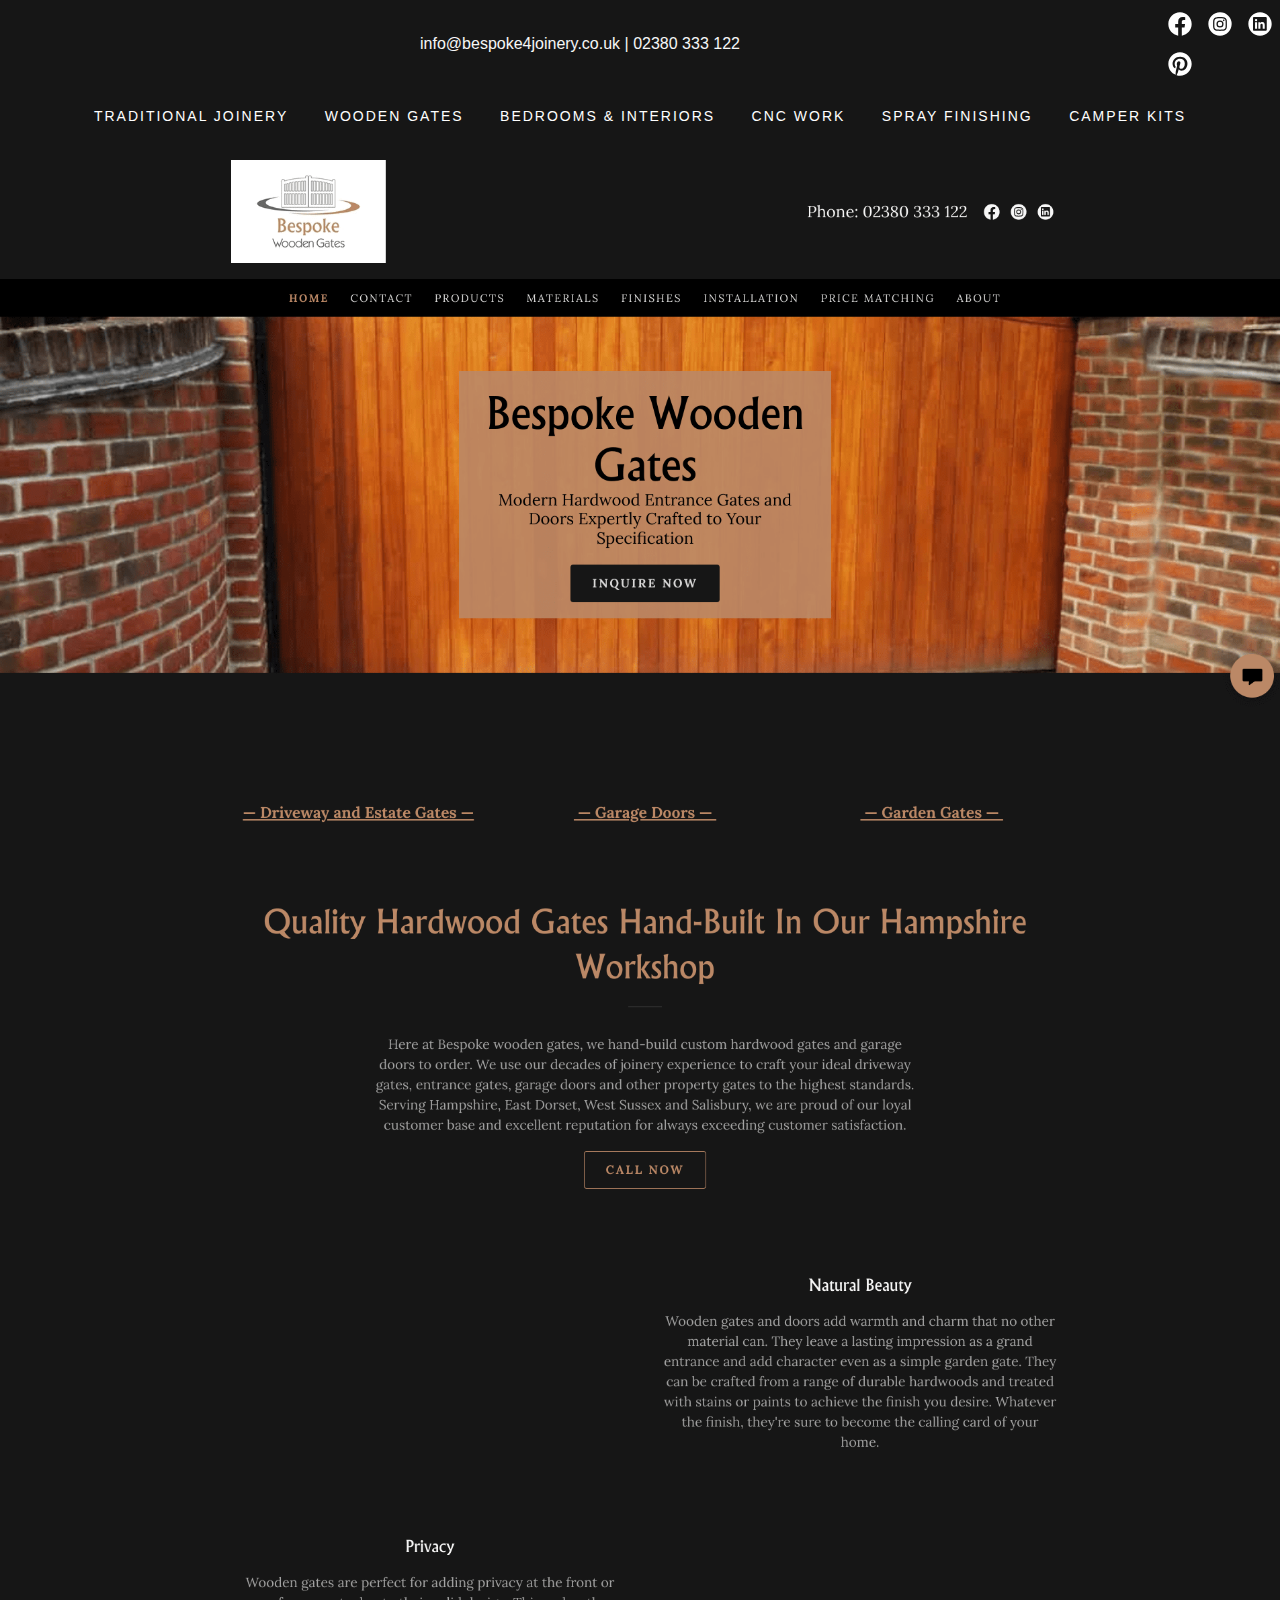
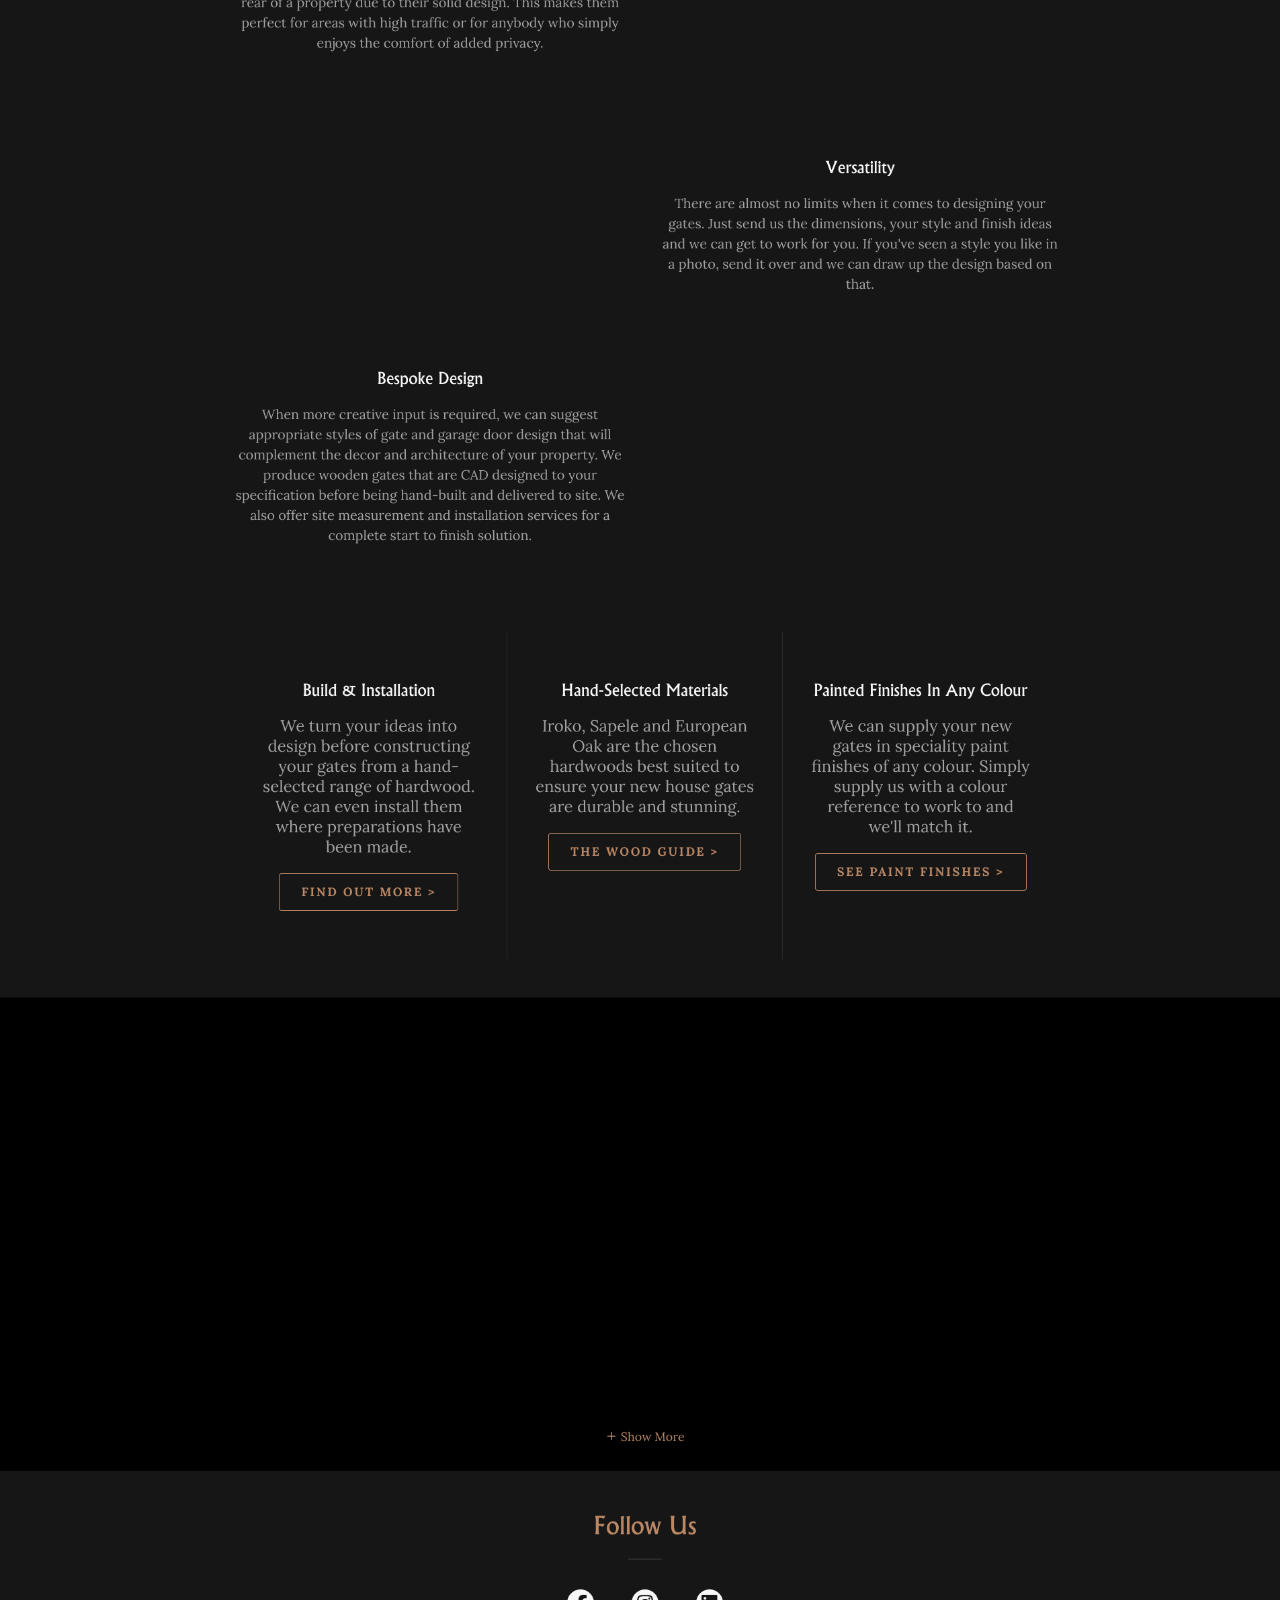
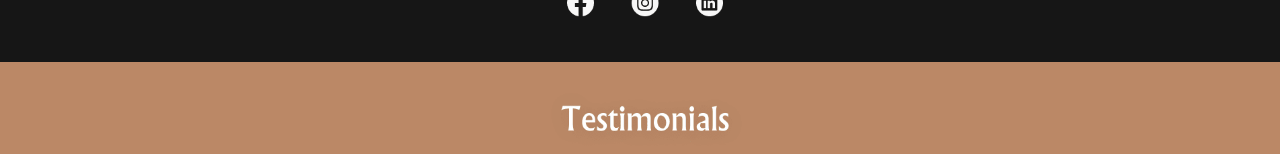
<file: bespoke-wooden-gates/index.html>
<html lang="en-US">

<head>
	<meta charset="utf-8">
	<meta http-equiv="X-UA-Compatible" content="IE=edge">
	<meta name="viewport" content="width=device-width, initial-scale=1">
	<title>Bespoke | Mockup Website</title>
	<meta name="description"
		content="We provide a personable joinery service and work of the highest standard from the heart of Southampton.">
	<meta name="author" content="Bespoke 4 | Joinery and Interior Solutions in Hampshire">
	<meta name="generator" content="Starfield Technologies; Go Daddy Website Builder 8.0.0000">
	<meta property="og:url" content="https://bespoke4joinery.co.uk/">
	<meta property="og:site_name" content="Bespoke 4 | Joinery and Interior Solutions in Hampshire">
	<meta property="og:title" content="Bespoke 4">
	<meta property="og:description" content="Hampshire's First Choice for Bespoke Joinery Projects">
	<meta property="og:type" content="website">
	<meta property="og:image"
		content="https://img1.wsimg.com/isteam/ip/c8cd3509-ddca-41a5-9397-ade3c7596003/workshop-large.jpg">
	<meta property="og:locale" content="en_US">
	<meta name="twitter:card" content="summary">
	<meta name="twitter:title" content="Bespoke 4 | Joinery and Interior Solutions in Hampshire">
	<meta name="twitter:description" content="Bespoke 4">
	<meta name="twitter:image"
		content="https://img1.wsimg.com/isteam/ip/c8cd3509-ddca-41a5-9397-ade3c7596003/workshop-large.jpg">
	<meta name="twitter:image:alt" content="Bespoke 4 | Joinery and Interior Solutions in Hampshire">
	<meta name="facebook-domain-verification" content="uam1a9qx4u9cg4win91m0z2s23qub7">
	<meta name="theme-color" content="#29a367">
	<link rel="stylesheet" href="/static/styles.css">
</head>

<body class="x x-fonts-fjalla-one x-fonts-source-sans-pro">

	<body class="x x-fonts-fjalla-one x-fonts-source-sans-pro">

		<div role="banner" data-ux="PromoBanner" data-aid="BANNER_RENDERED"
			class="top-banner x-el x-el-div c1-1 c1-2 c1-q c1-r c1-s c1-t c1-u c1-v c1-b c1-c c1-d c1-w c1-e c1-x c1-f c1-g">
			<a data-ux="Element"
				href="mailto:info@bespoke4joinery.co.uk?subject=New%20Joinery%20Projects%20Website%20Enquiry" target=""
				rel="" aria-label="info@bespoke4joinery.co.uk  |  02380 333 122"
				class="x-el x-el-a c1-1 c1-2 c1-y c1-z c1-b c1-c c1-d c1-e c1-f c1-g">
				<div data-ux="PromoBannerContainer"
					class="x-el x-el-div c1-1 c1-2 c1-10 c1-11 c1-12 c1-13 c1-14 c1-15 c1-16 c1-17 c1-b c1-c c1-18 c1-d c1-19 c1-e c1-1a c1-f c1-1b c1-g">
					<p data-style-fixed="true" data-ux="PromoBannerText" data-aid="BANNER_TEXT_RENDERED"
						data-typography="BodyAlpha"
						class="x-el x-el-p c1-1 c1-2 c1-1c c1-1d c1-1e c1-1f c1-1g c1-1h c1-b c1-1i c1-c c1-1j c1-d c1-e c1-f c1-g">
						info@bespoke4joinery.co.uk | 02380 333 122</p>
				</div>
			</a>

			<div data-ux="Block" data-aid="HEADER_SOCIAL_LINKS"
				class="x-el x-el-div c1-1 c1-2 c1-15 c1-1p c1-1v c1-1w c1-1x c1-1y c1-1z c1-20 c1-21 c1-b c1-c c1-d c1-e c1-f c1-g">
				<a rel="noopener" role="link" aria-haspopup="true" data-ux="SocialLinksLink" target="_blank"
					data-aid="HEADER_FACEBOOK_LINK" aria-label="Facebook"
					href="https://www.facebook.com/372709452899604" data-typography="LinkAlpha"
					class="x-el x-el-a c1-22 c1-23 c1-y c1-1c c1-1d c1-15 c1-z c1-16 c1-24 c1-25 c1-26 c1-27 c1-28 c1-29 c1-2a c1-b c1-2b c1-c c1-2c c1-2d c1-2e c1-d c1-e c1-f c1-g"
					data-tccl="ux2.HEADER.header9.SocialLinks.Default.Link.Default.132.click,click"><svg
						viewBox="0 0 24 24" fill="currentColor" width="40px" height="40px" data-ux="IconSocial"
						marginhorizontal="0"
						class="x-el x-el-svg c1-1 c1-2 c1-2b c1-2f c1-2g c1-2h c1-2i c1-2j c1-2k c1-b c1-c c1-d c1-e c1-f c1-g">
						<path fill-rule="evenodd"
							d="M22 12.061C22 6.505 17.523 2 12 2S2 6.505 2 12.061c0 5.022 3.657 9.184 8.438 9.939v-7.03h-2.54v-2.91h2.54V9.845c0-2.522 1.492-3.915 3.777-3.915 1.094 0 2.238.197 2.238.197v2.476h-1.26c-1.243 0-1.63.775-1.63 1.57v1.888h2.773l-.443 2.908h-2.33V22c4.78-.755 8.437-4.917 8.437-9.939z">
						</path>
					</svg></a><a rel="noopener" role="link" aria-haspopup="true" data-ux="SocialLinksLink"
					target="_blank" data-aid="HEADER_INSTAGRAM_LINK" aria-label="Instagram"
					href="https://www.instagram.com/bespoke4joinery" data-typography="LinkAlpha"
					class="x-el x-el-a c1-22 c1-23 c1-y c1-1c c1-1d c1-15 c1-z c1-16 c1-24 c1-25 c1-26 c1-27 c1-28 c1-29 c1-2a c1-b c1-2b c1-c c1-2c c1-2d c1-2e c1-d c1-e c1-f c1-g"
					data-tccl="ux2.HEADER.header9.SocialLinks.Default.Link.Default.133.click,click"><svg
						viewBox="0 0 24 24" fill="currentColor" width="40px" height="40px" data-ux="IconSocial"
						marginhorizontal="0"
						class="x-el x-el-svg c1-1 c1-2 c1-2b c1-2f c1-2g c1-2h c1-2i c1-2j c1-2k c1-b c1-c c1-d c1-e c1-f c1-g">
						<path
							d="M16.604 8.516c.13.35.198.719.203 1.091.033.622.033.811.033 2.386 0 1.574-.004 1.763-.033 2.385a3.273 3.273 0 0 1-.203 1.091 1.956 1.956 0 0 1-1.12 1.12c-.35.13-.719.198-1.091.204-.622.032-.811.032-2.386.032-1.574 0-1.763-.003-2.385-.032a3.273 3.273 0 0 1-1.091-.204 1.956 1.956 0 0 1-1.12-1.12 3.273 3.273 0 0 1-.204-1.09c-.032-.623-.032-.812-.032-2.386 0-1.575.003-1.764.032-2.386.006-.372.074-.741.204-1.09a1.956 1.956 0 0 1 1.12-1.12c.35-.13.718-.199 1.09-.204.623-.033.812-.033 2.386-.033 1.575 0 1.764.004 2.386.033.372.005.741.074 1.09.203.515.2.922.606 1.12 1.12zM12 15.033a3.033 3.033 0 1 0 0-6.066 3.033 3.033 0 0 0 0 6.066zm3.153-5.477a.71.71 0 1 0 0-1.418.71.71 0 0 0 0 1.418zM12 13.967a1.967 1.967 0 1 1 0-3.934 1.967 1.967 0 0 1 0 3.934zM12 2C6.477 2 2 6.477 2 12s4.477 10 10 10 10-4.477 10-10A10 10 0 0 0 12 2zm5.87 12.433c-.01.49-.102.974-.274 1.432a3.018 3.018 0 0 1-1.727 1.728 4.335 4.335 0 0 1-1.433.272c-.629.03-.829.037-2.432.037-1.604 0-1.819 0-2.433-.037a4.335 4.335 0 0 1-1.433-.272 3.018 3.018 0 0 1-1.727-1.728 4.335 4.335 0 0 1-.273-1.432c-.029-.63-.036-.83-.036-2.433 0-1.604 0-1.818.036-2.433.01-.49.102-.974.273-1.432a3.018 3.018 0 0 1 1.727-1.728 4.335 4.335 0 0 1 1.433-.272c.629-.03.829-.037 2.433-.037 1.603 0 1.818 0 2.432.037.49.009.974.101 1.433.272.794.307 1.42.934 1.727 1.728.172.458.264.943.273 1.432.03.63.036.83.036 2.433 0 1.604-.007 1.804-.036 2.433z">
						</path>
					</svg></a><a rel="noopener" role="link" aria-haspopup="true" data-ux="SocialLinksLink"
					target="_blank" data-aid="HEADER_LINKEDIN_LINK" aria-label="LinkedIn"
					href="https://www.linkedin.com/company/bespoke4joinery" data-typography="LinkAlpha"
					class="x-el x-el-a c1-22 c1-23 c1-y c1-1c c1-1d c1-15 c1-z c1-16 c1-24 c1-25 c1-26 c1-27 c1-28 c1-29 c1-2a c1-b c1-2b c1-c c1-2c c1-2d c1-2e c1-d c1-e c1-f c1-g"
					data-tccl="ux2.HEADER.header9.SocialLinks.Default.Link.Default.134.click,click"><svg
						viewBox="0 0 24 24" fill="currentColor" width="40px" height="40px" data-ux="IconSocial"
						marginhorizontal="0"
						class="x-el x-el-svg c1-1 c1-2 c1-2b c1-2f c1-2g c1-2h c1-2i c1-2j c1-2k c1-b c1-c c1-d c1-e c1-f c1-g">
						<path fill-rule="evenodd"
							d="M22 12c0-5.524-4.477-10-10-10C6.478 2 2 6.478 2 12c0 5.523 4.478 10 10 10 5.523 0 10-4.477 10-10zm-5.074-6H6.871C6.391 6 6 6.38 6 6.85v10.098c0 .47.39.852.871.852h10.056a.864.864 0 00.873-.852V6.85a.863.863 0 00-.874-.85zm-8.3 1.621a1.015 1.015 0 11-.003 2.03 1.015 1.015 0 01.002-2.03zm-.876 2.803h1.753v5.63H7.75v-5.63zm2.85 0h-.002l.002-.002v.002zm0 0h1.677v.77h.023c.233-.443.804-.91 1.66-.91 1.771 0 2.098 1.166 2.098 2.682v3.089H14.31v-2.74c0-.652-.011-1.493-.909-1.493-.91 0-1.05.712-1.05 1.446v2.785H10.6v-5.63z">
						</path>
					</svg></a><a rel="noopener" role="link" aria-haspopup="true" data-ux="SocialLinksLink"
					target="_blank" data-aid="HEADER_PINTEREST_LINK" aria-label="Pinterest"
					href="https://www.pinterest.com/bespoke4joinery" data-typography="LinkAlpha"
					class="x-el x-el-a c1-22 c1-23 c1-y c1-1c c1-1d c1-15 c1-z c1-16 c1-24 c1-25 c1-26 c1-27 c1-28 c1-29 c1-2a c1-b c1-2b c1-c c1-2c c1-2d c1-2e c1-d c1-e c1-f c1-g"
					data-tccl="ux2.HEADER.header9.SocialLinks.Default.Link.Default.135.click,click"><svg
						viewBox="0 0 24 24" fill="currentColor" width="40px" height="40px" data-ux="IconSocial"
						marginhorizontal="0"
						class="x-el x-el-svg c1-1 c1-2 c1-2b c1-2f c1-2g c1-2h c1-2i c1-2j c1-2k c1-b c1-c c1-d c1-e c1-f c1-g">
						<path
							d="M12 2C6.477 2 2 6.477 2 12c0 4.236 2.636 7.858 6.356 9.315-.088-.791-.167-2.008.034-2.872.182-.78 1.173-4.97 1.173-4.97s-.3-.6-.3-1.485c0-1.39.807-2.428 1.81-2.428.854 0 1.266.64 1.266 1.408 0 .858-.547 2.14-.829 3.33-.235.995.5 1.807 1.481 1.807 1.778 0 3.144-1.874 3.144-4.58 0-2.394-1.72-4.068-4.177-4.068-2.846 0-4.516 2.134-4.516 4.34 0 .86.331 1.78.745 2.282a.3.3 0 01.069.287c-.076.316-.245.995-.278 1.134-.043.183-.145.222-.334.133-1.25-.58-2.03-2.407-2.03-3.873 0-3.155 2.292-6.052 6.607-6.052 3.47 0 6.165 2.472 6.165 5.776 0 3.446-2.173 6.22-5.19 6.22-1.012 0-1.965-.527-2.291-1.149l-.623 2.378c-.226.868-.835 1.957-1.243 2.621.936.29 1.93.446 2.961.446 5.523 0 10-4.477 10-10S17.523 2 12 2z">
						</path>
					</svg>
				</a>
			</div>
		</div>
		
		<div data-ux="Block" class="main-nav x-el x-el-div c1-1 c1-2 c1-4 c1-1x c1-1y c1-3 c1-b c1-c c1-d c1-e c1-f c1-g">
			<div data-ux="Container" id="n-129131-navBarId"
				class="x-el x-el-div c1-1 c1-2 c1-10 c1-11 c1-12 c1-13 c1-14 c1-15 c1-u c1-16 c1-17 c1-b c1-c c1-18 c1-d c1-19 c1-e c1-1a c1-f c1-1b c1-g">
				<div data-ux="Block" class="x-el x-el-div c1-1 c1-2 c1-14 c1-b c1-c c1-d c1-e c1-f c1-g">
					<nav data-ux="Nav" data-aid="HEADER_NAV_RENDERED" role="navigation"
						class="x-el x-el-nav c1-1 c1-2 c1-3r c1-3s c1-o c1-b c1-c c1-d c1-p c1-e c1-f c1-g">
						<ul data-ux="List" id="nav-137"
							class="x-el x-el-ul c1-1 c1-2 c1-1f c1-1g c1-3t c1-3u c1-3v c1-3w c1-3x c1-u c1-2y c1-2z c1-30 c1-31 c1-b c1-c c1-d c1-e c1-f c1-g"
							style="white-space: nowrap;">
							<!-- MAIN NAV -->

							<li data-ux="ListItemInline"
								class="x-el x-el-li nav-item c1-1 c1-2 c1-3y c1-3t c1-3z c1-2f c1-40 c1-41 c1-42 c1-43 c1-u c1-44 c1-b c1-c c1-45 c1-46 c1-d c1-e c1-f c1-g visible"
								style="visibility: visible;"><a rel="" role="link" aria-haspopup="false"
									data-ux="NavLink" target="" data-page="c55cfb5d-fd05-4095-ae00-1d50cda9c815"
									data-edit-interactive="true"
									href="/"
									data-typography="NavAlpha"
									class="x-el x-el-a c1-47 c1-2l c1-y c1-1c c1-1d c1-48 c1-z c1-4i c1-4j c1-4k c1-4l c1-2k c1-2i c1-2h c1-2j c1-b c1-4m c1-4a c1-1j c1-4c c1-4d c1-4e c1-4f c1-4g c1-4h"
									data-tccl="ux2.HEADER.header9.Nav.Default.Link.Default.140.click,click">Traditional
									Joinery</a></li>

							<li data-ux="ListItemInline"
								class="x-el x-el-li nav-item c1-1 c1-2 c1-3y c1-3t c1-3z c1-2f c1-40 c1-41 c1-42 c1-43 c1-u c1-44 c1-b c1-c c1-45 c1-46 c1-d c1-e c1-f c1-g visible"
								style="visibility: visible;"><a rel="" role="link" aria-haspopup="false"
									data-ux="NavLink" target="" data-page="e6e7f242-a553-4a5f-b4a2-7bbc0c3e1f04"
									data-edit-interactive="true"
									href="/bespoke-wooden-gates"
									data-typography="NavAlpha"
									class="x-el x-el-a c1-47 c1-2l c1-y c1-1c c1-1d c1-48 c1-z c1-4i c1-4j c1-4k c1-4l c1-2k c1-2i c1-2h c1-2j c1-b c1-4m c1-4a c1-1j c1-4c c1-4d c1-4e c1-4f c1-4g c1-4h"
									data-tccl="ux2.HEADER.header9.Nav.Default.Link.Default.141.click,click">Wooden
									Gates</a></li>

							<li data-ux="ListItemInline"
								class="x-el x-el-li nav-item c1-1 c1-2 c1-3y c1-3t c1-3z c1-2f c1-40 c1-41 c1-42 c1-43 c1-u c1-44 c1-b c1-c c1-45 c1-46 c1-d c1-e c1-f c1-g visible"
								style="visibility: visible;"><a rel="" role="link" aria-haspopup="false"
									data-ux="NavLink" target="" data-page="6413af32-6a01-4a73-8d23-21e1096bdb79"
									data-edit-interactive="true"
									href="/bespoke-bedrooms-interiors"
									data-typography="NavAlpha"
									class="x-el x-el-a c1-47 c1-2l c1-y c1-1c c1-1d c1-48 c1-z c1-4i c1-4j c1-4k c1-4l c1-2k c1-2i c1-2h c1-2j c1-b c1-4m c1-4a c1-1j c1-4c c1-4d c1-4e c1-4f c1-4g c1-4h"
									data-tccl="ux2.HEADER.header9.Nav.Default.Link.Default.142.click,click">Bedrooms &
									Interiors</a></li>

							<li data-ux="ListItemInline"
								class="x-el x-el-li nav-item c1-1 c1-2 c1-3y c1-3t c1-3z c1-2f c1-40 c1-41 c1-42 c1-43 c1-u c1-44 c1-b c1-c c1-45 c1-46 c1-d c1-e c1-f c1-g visible"
								style="visibility: visible;"><a rel="" role="link" aria-haspopup="false"
									data-ux="NavLink" target="" data-page="cc70f5df-7292-4bce-aa4f-5b2d36df5e59"
									data-edit-interactive="true"
									href="/bespoke-cnc-work"
									data-typography="NavAlpha"
									class="x-el x-el-a c1-47 c1-2l c1-y c1-1c c1-1d c1-48 c1-z c1-4i c1-4j c1-4k c1-4l c1-2k c1-2i c1-2h c1-2j c1-b c1-4m c1-4a c1-1j c1-4c c1-4d c1-4e c1-4f c1-4g c1-4h"
									data-tccl="ux2.HEADER.header9.Nav.Default.Link.Default.143.click,click">CNC Work</a>
							</li>

							<li data-ux="ListItemInline"
								class="x-el x-el-li nav-item c1-1 c1-2 c1-3y c1-3t c1-3z c1-2f c1-40 c1-41 c1-42 c1-43 c1-u c1-44 c1-b c1-c c1-45 c1-46 c1-d c1-e c1-f c1-g visible"
								style="visibility: visible;"><a rel="" role="link" aria-haspopup="false"
									data-ux="NavLink" target="" data-page="95fd51f1-ccc9-41ab-9d7d-f4746fd5be03"
									data-edit-interactive="true"
									href="/bespoke-spray-zone"
									data-typography="NavAlpha"
									class="x-el x-el-a c1-47 c1-2l c1-y c1-1c c1-1d c1-48 c1-z c1-4i c1-4j c1-4k c1-4l c1-2k c1-2i c1-2h c1-2j c1-b c1-4m c1-4a c1-1j c1-4c c1-4d c1-4e c1-4f c1-4g c1-4h"
									data-tccl="ux2.HEADER.header9.Nav.Default.Link.Default.144.click,click">Spray
									Finishing</a></li>

							<li data-ux="ListItemInline"
								class="x-el x-el-li nav-item c1-1 c1-2 c1-3y c1-3t c1-3z c1-2f c1-40 c1-41 c1-42 c1-43 c1-u c1-44 c1-b c1-c c1-45 c1-46 c1-d c1-e c1-f c1-g visible"
								style="visibility: visible;"><a rel="" role="link" aria-haspopup="false"
									data-ux="NavLink" target="" data-page="95fd51f1-ccc9-41ab-9d7d-f4746fd5be03"
									data-edit-interactive="true"
									href="/bespoke-camper-co"
									data-typography="NavAlpha"
									class="x-el x-el-a c1-47 c1-2l c1-y c1-1c c1-1d c1-48 c1-z c1-4i c1-4j c1-4k c1-4l c1-2k c1-2i c1-2h c1-2j c1-b c1-4m c1-4a c1-1j c1-4c c1-4d c1-4e c1-4f c1-4g c1-4h"
									data-tccl="ux2.HEADER.header9.Nav.Default.Link.Default.144.click,click">Camper
									Kits</a></li>

						</ul>
					</nav>
				</div>
			</div>
		</div>

		<img class="imagePage" src="/static/bespoke-wooden-gates.png" />


	</body>

</html>
</file>
<file: static/styles.css>
.imagePage {
	width:100%;
	min-width:720px;
	height:auto;
}
.top-banner {
	display: flex;
	align-items: center;
	justify-content: center;
}
.main-nav {
	padding: 16px;
	background: #161616;
	color: #fff;
}

.x{
   -ms-text-size-adjust:100%;
   -webkit-text-size-adjust:100%;
   -webkit-tap-highlight-color:rgba(0,0,0,0);
   margin:0;
   box-sizing:border-box
}
.x *,.x :after,.x :before{
   box-sizing:inherit
}
.x-el a[href^="mailto:"]:not(.x-el),.x-el a[href^="tel:"]:not(.x-el){
   color:inherit;
   font-size:inherit;
   text-decoration:inherit
}
.x-el-article,.x-el-aside,.x-el-details,.x-el-figcaption,.x-el-figure,.x-el-footer,.x-el-header,.x-el-hgroup,.x-el-main,.x-el-menu,.x-el-nav,.x-el-section,.x-el-summary{
   display:block
}
.x-el-audio,.x-el-canvas,.x-el-progress,.x-el-video{
   display:inline-block;
   vertical-align:baseline
}
.x-el-audio:not([controls]){
   display:none;
   height:0
}
.x-el-template{
   display:none
}
.x-el-a{
   background-color:transparent;
   color:inherit
}
.x-el-a:active,.x-el-a:hover{
   outline:0
}
.x-el-abbr[title]{
   border-bottom:1px dotted
}
.x-el-b,.x-el-strong{
   font-weight:700
}
.x-el-dfn{
   font-style:italic
}
.x-el-mark{
   background:#ff0;
   color:#000
}
.x-el-small{
   font-size:80%
}
.x-el-sub,.x-el-sup{
   font-size:75%;
   line-height:0;
   position:relative;
   vertical-align:baseline
}
.x-el-sup{
   top:-.5em
}
.x-el-sub{
   bottom:-.25em
}
.x-el-img{
   vertical-align:middle;
   border:0
}
.x-el-svg:not(:root){
   overflow:hidden
}
.x-el-figure{
   margin:0
}
.x-el-hr{
   box-sizing:content-box;
   height:0
}
.x-el-pre{
   overflow:auto
}
.x-el-code,.x-el-kbd,.x-el-pre,.x-el-samp{
   font-family:monospace,monospace;
   font-size:1em
}
.x-el-button,.x-el-input,.x-el-optgroup,.x-el-select,.x-el-textarea{
   color:inherit;
   font:inherit;
   margin:0
}
.x-el-button{
   overflow:visible
}
.x-el-button,.x-el-select{
   text-transform:none
}
.x-el-button,.x-el-input[type=button],.x-el-input[type=reset],.x-el-input[type=submit]{
   -webkit-appearance:button;
   cursor:pointer
}
.x-el-button[disabled],.x-el-input[disabled]{
   cursor:default
}
.x-el-button::-moz-focus-inner,.x-el-input::-moz-focus-inner{
   border:0;
   padding:0
}
.x-el-input{
   line-height:normal
}
.x-el-input[type=checkbox],.x-el-input[type=radio]{
   box-sizing:border-box;
   padding:0
}
.x-el-input[type=number]::-webkit-inner-spin-button,.x-el-input[type=number]::-webkit-outer-spin-button{
   height:auto
}
.x-el-input[type=search]{
   -webkit-appearance:textfield;
   box-sizing:content-box
}
.x-el-input[type=search]::-webkit-search-cancel-button,.x-el-input[type=search]::-webkit-search-decoration{
   -webkit-appearance:none
}
.x-el-textarea{
   border:0
}
.x-el-fieldset{
   border:1px solid silver;
   margin:0 2px;
   padding:.35em .625em .75em
}
.x-el-legend{
   border:0;
   padding:0
}
.x-el-textarea{
   overflow:auto
}
.x-el-optgroup{
   font-weight:700
}
.x-el-table{
   border-collapse:collapse;
   border-spacing:0
}
.x-el-td,.x-el-th{
   padding:0
}
.x{
   -webkit-font-smoothing:antialiased
}
.x-el-hr{
   border:0
}
.x-el-fieldset,.x-el-input,.x-el-select,.x-el-textarea{
   margin-top:0;
   margin-bottom:0
}
.x-el-fieldset,.x-el-input[type=email],.x-el-input[type=text],.x-el-textarea{
   width:100%
}
.x-el-label{
   vertical-align:middle
}
.x-el-input{
   border-style:none;
   padding:.5em;
   vertical-align:middle
}
.x-el-select:not([multiple]){
   vertical-align:middle
}
.x-el-textarea{
   line-height:1.75;
   padding:.5em
}
.x-el.d-none{
   display:none!important
}
.sideline-footer{
   margin-top:auto
}
.disable-scroll{
   touch-action:none;
   overflow:hidden;
   position:fixed;
   max-width:100vw
}
@-webkit-keyframes loaderscale{
   0%{
	   transform:scale(1);
	   opacity:1
   }
   45%{
	   transform:scale(.1);
	   opacity:.7
   }
   80%{
	   transform:scale(1);
	   opacity:1
   }
}
@keyframes loaderscale{
   0%{
	   transform:scale(1);
	   opacity:1
   }
   45%{
	   transform:scale(.1);
	   opacity:.7
   }
   80%{
	   transform:scale(1);
	   opacity:1
   }
}
.x-loader svg{
   display:inline-block
}
.x-loader svg:first-child{
   -webkit-animation:loaderscale .75s cubic-bezier(.2,.68,.18,1.08) -.24s infinite;
   animation:loaderscale .75s cubic-bezier(.2,.68,.18,1.08) -.24s infinite
}
.x-loader svg:nth-child(2){
   -webkit-animation:loaderscale .75s cubic-bezier(.2,.68,.18,1.08) -.12s infinite;
   animation:loaderscale .75s cubic-bezier(.2,.68,.18,1.08) -.12s infinite
}
.x-loader svg:nth-child(3){
   -webkit-animation:loaderscale .75s cubic-bezier(.2,.68,.18,1.08) 0s infinite;
   animation:loaderscale .75s cubic-bezier(.2,.68,.18,1.08) 0s infinite
}
.x-icon>svg{
   transition:transform .33s ease-in-out
}
.x-icon>svg.rotate-90{
   transform:rotate(-90deg)
}
.x-icon>svg.rotate90{
   transform:rotate(90deg)
}
.x-icon>svg.rotate-180{
   transform:rotate(-180deg)
}
.x-icon>svg.rotate180{
   transform:rotate(180deg)
}
.x-rt:after{
   content:"";
   clear:both
}
.x-rt ol,.x-rt ul{
   text-align:left
}
.x-rt p{
   margin:0
}
.x-rt br{
   clear:both
}
.mte-inline-block{
   display:inline-block
}
@media only screen and (min-device-width:1025px){
   :root select,_::-webkit-full-page-media,_:future{
	   font-family:sans-serif!important
   }
}
/* latin-ext */
@font-face {
	font-family: 'Fjalla One';
	font-style: normal;
	font-weight: 400;
	font-display: swap;
	src: url(https://img1.wsimg.com/gfonts/s/fjallaone/v12/Yq6R-LCAWCX3-6Ky7FAFrO96kigt.woff2) format('woff2');
	unicode-range: U+0100-024F, U+0259, U+1E00-1EFF, U+2020, U+20A0-20AB, U+20AD-20CF, U+2113, U+2C60-2C7F, U+A720-A7FF;
}
/* latin */
@font-face {
	font-family: 'Fjalla One';
	font-style: normal;
	font-weight: 400;
	font-display: swap;
	src: url(https://img1.wsimg.com/gfonts/s/fjallaone/v12/Yq6R-LCAWCX3-6Ky7FAFrOF6kg.woff2) format('woff2');
	unicode-range: U+0000-00FF, U+0131, U+0152-0153, U+02BB-02BC, U+02C6, U+02DA, U+02DC, U+2000-206F, U+2074, U+20AC, U+2122, U+2191, U+2193, U+2212, U+2215, U+FEFF, U+FFFD;
}
/* latin-ext */
@font-face {
	font-family: 'Source Sans Pro';
	font-style: italic;
	font-weight: 300;
	font-display: swap;
	src: url(https://img1.wsimg.com/gfonts/s/sourcesanspro/v19/6xKwdSBYKcSV-LCoeQqfX1RYOo3qPZZMkidi18Smxg.woff2) format('woff2');
	unicode-range: U+0100-024F, U+0259, U+1E00-1EFF, U+2020, U+20A0-20AB, U+20AD-20CF, U+2113, U+2C60-2C7F, U+A720-A7FF;
}
/* latin */
@font-face {
	font-family: 'Source Sans Pro';
	font-style: italic;
	font-weight: 300;
	font-display: swap;
	src: url(https://img1.wsimg.com/gfonts/s/sourcesanspro/v19/6xKwdSBYKcSV-LCoeQqfX1RYOo3qPZZMkids18Q.woff2) format('woff2');
	unicode-range: U+0000-00FF, U+0131, U+0152-0153, U+02BB-02BC, U+02C6, U+02DA, U+02DC, U+2000-206F, U+2074, U+20AC, U+2122, U+2191, U+2193, U+2212, U+2215, U+FEFF, U+FFFD;
}
/* latin-ext */
@font-face {
	font-family: 'Source Sans Pro';
	font-style: italic;
	font-weight: 400;
	font-display: swap;
	src: url(https://img1.wsimg.com/gfonts/s/sourcesanspro/v19/6xK1dSBYKcSV-LCoeQqfX1RYOo3qPZ7psDJT9g.woff2) format('woff2');
	unicode-range: U+0100-024F, U+0259, U+1E00-1EFF, U+2020, U+20A0-20AB, U+20AD-20CF, U+2113, U+2C60-2C7F, U+A720-A7FF;
}
/* latin */
@font-face {
	font-family: 'Source Sans Pro';
	font-style: italic;
	font-weight: 400;
	font-display: swap;
	src: url(https://img1.wsimg.com/gfonts/s/sourcesanspro/v19/6xK1dSBYKcSV-LCoeQqfX1RYOo3qPZ7nsDI.woff2) format('woff2');
	unicode-range: U+0000-00FF, U+0131, U+0152-0153, U+02BB-02BC, U+02C6, U+02DA, U+02DC, U+2000-206F, U+2074, U+20AC, U+2122, U+2191, U+2193, U+2212, U+2215, U+FEFF, U+FFFD;
}
/* latin-ext */
@font-face {
	font-family: 'Source Sans Pro';
	font-style: italic;
	font-weight: 700;
	font-display: swap;
	src: url(https://img1.wsimg.com/gfonts/s/sourcesanspro/v19/6xKwdSBYKcSV-LCoeQqfX1RYOo3qPZZclSdi18Smxg.woff2) format('woff2');
	unicode-range: U+0100-024F, U+0259, U+1E00-1EFF, U+2020, U+20A0-20AB, U+20AD-20CF, U+2113, U+2C60-2C7F, U+A720-A7FF;
}
/* latin */
@font-face {
	font-family: 'Source Sans Pro';
	font-style: italic;
	font-weight: 700;
	font-display: swap;
	src: url(https://img1.wsimg.com/gfonts/s/sourcesanspro/v19/6xKwdSBYKcSV-LCoeQqfX1RYOo3qPZZclSds18Q.woff2) format('woff2');
	unicode-range: U+0000-00FF, U+0131, U+0152-0153, U+02BB-02BC, U+02C6, U+02DA, U+02DC, U+2000-206F, U+2074, U+20AC, U+2122, U+2191, U+2193, U+2212, U+2215, U+FEFF, U+FFFD;
}
/* latin-ext */
@font-face {
	font-family: 'Source Sans Pro';
	font-style: normal;
	font-weight: 300;
	font-display: swap;
	src: url(https://img1.wsimg.com/gfonts/s/sourcesanspro/v19/6xKydSBYKcSV-LCoeQqfX1RYOo3ik4zwmRduz8A.woff2) format('woff2');
	unicode-range: U+0100-024F, U+0259, U+1E00-1EFF, U+2020, U+20A0-20AB, U+20AD-20CF, U+2113, U+2C60-2C7F, U+A720-A7FF;
}
/* latin */
@font-face {
	font-family: 'Source Sans Pro';
	font-style: normal;
	font-weight: 300;
	font-display: swap;
	src: url(https://img1.wsimg.com/gfonts/s/sourcesanspro/v19/6xKydSBYKcSV-LCoeQqfX1RYOo3ik4zwlxdu.woff2) format('woff2');
	unicode-range: U+0000-00FF, U+0131, U+0152-0153, U+02BB-02BC, U+02C6, U+02DA, U+02DC, U+2000-206F, U+2074, U+20AC, U+2122, U+2191, U+2193, U+2212, U+2215, U+FEFF, U+FFFD;
}
/* latin-ext */
@font-face {
	font-family: 'Source Sans Pro';
	font-style: normal;
	font-weight: 400;
	font-display: swap;
	src: url(https://img1.wsimg.com/gfonts/s/sourcesanspro/v19/6xK3dSBYKcSV-LCoeQqfX1RYOo3qNq7lqDY.woff2) format('woff2');
	unicode-range: U+0100-024F, U+0259, U+1E00-1EFF, U+2020, U+20A0-20AB, U+20AD-20CF, U+2113, U+2C60-2C7F, U+A720-A7FF;
}
/* latin */
@font-face {
	font-family: 'Source Sans Pro';
	font-style: normal;
	font-weight: 400;
	font-display: swap;
	src: url(https://img1.wsimg.com/gfonts/s/sourcesanspro/v19/6xK3dSBYKcSV-LCoeQqfX1RYOo3qOK7l.woff2) format('woff2');
	unicode-range: U+0000-00FF, U+0131, U+0152-0153, U+02BB-02BC, U+02C6, U+02DA, U+02DC, U+2000-206F, U+2074, U+20AC, U+2122, U+2191, U+2193, U+2212, U+2215, U+FEFF, U+FFFD;
}
/* latin-ext */
@font-face {
	font-family: 'Source Sans Pro';
	font-style: normal;
	font-weight: 700;
	font-display: swap;
	src: url(https://img1.wsimg.com/gfonts/s/sourcesanspro/v19/6xKydSBYKcSV-LCoeQqfX1RYOo3ig4vwmRduz8A.woff2) format('woff2');
	unicode-range: U+0100-024F, U+0259, U+1E00-1EFF, U+2020, U+20A0-20AB, U+20AD-20CF, U+2113, U+2C60-2C7F, U+A720-A7FF;
}
/* latin */
@font-face {
	font-family: 'Source Sans Pro';
	font-style: normal;
	font-weight: 700;
	font-display: swap;
	src: url(https://img1.wsimg.com/gfonts/s/sourcesanspro/v19/6xKydSBYKcSV-LCoeQqfX1RYOo3ig4vwlxdu.woff2) format('woff2');
	unicode-range: U+0000-00FF, U+0131, U+0152-0153, U+02BB-02BC, U+02C6, U+02DA, U+02DC, U+2000-206F, U+2074, U+20AC, U+2122, U+2191, U+2193, U+2212, U+2215, U+FEFF, U+FFFD;
}
.x .c1-1{
   letter-spacing:normal
}
.x .c1-2{
   text-transform:none
}
.x .c1-4{
   width:100%
}
.x .c1-5 > div{
   position:relative
}
.x .c1-6 > div{
   overflow:hidden
}
.x .c1-7 > div{
   margin-top:auto
}
.x .c1-8 > div{
   margin-right:auto
}
.x .c1-9 > div{
   margin-bottom:auto
}
.x .c1-a > div{
   margin-left:auto
}
.x .c1-b{
   font-family:'Source Sans Pro', arial, sans-serif
}
.x .c1-c{
   font-size:16px
}
.x .c1-h{
   background-color:rgb(41, 163, 103)
}
.x .c1-i{
   padding-top:56px
}
.x .c1-j{
   padding-bottom:56px
}
.x .c1-k{
   overflow:hidden
}
.x .c1-l{
   padding:0px !important
}
.x .c1-q{
   background-color:rgb(22, 22, 22)
}
.x .c1-r{
   padding-top:4px
}
.x .c1-s{
   padding-bottom:4px
}
.x .c1-t{
   transition:all .5s
}
.x .c1-u{
   position:relative
}
.x .c1-v{
   z-index:1
}
.x .c1-y{
   text-decoration:none
}
.x .c1-z{
   cursor:pointer
}
.x .c1-10{
   margin-left:auto
}
.x .c1-11{
   margin-right:auto
}
.x .c1-12{
   padding-left:24px
}
.x .c1-13{
   padding-right:24px
}
.x .c1-14{
   max-width:100%
}
.x .c1-15{
   display:flex
}
.x .c1-16{
   align-items:center
}
.x .c1-17{
   justify-content:center
}
.x .c1-1c{
   word-wrap:break-word
}
.x .c1-1d{
   overflow-wrap:break-word
}
.x .c1-1e{
   line-height:1.5
}
.x .c1-1f{
   margin-top:0
}
.x .c1-1g{
   margin-bottom:0
}
.x .c1-1h{
   text-align:center
}
.x .c1-1i{
   color:rgb(247, 247, 247)
}
.x .c1-1j{
   font-weight:400
}
.x .c1-1k{
   background-color:rgb(36, 148, 93)
}
.x .c1-1l{
   flex-direction:row
}
.x .c1-1m{
   justify-content:space-between
}
.x .c1-1n{
   padding-top:24px
}
.x .c1-1o{
   padding-bottom:24px
}
.x .c1-1p{
   justify-content:flex-start
}
.x .c1-1q{
   flex-basis:25%
}
.x .c1-1r{
   flex-direction:column
}
.x .c1-1s{
   flex-grow:0
}
.x .c1-1t > div{
   padding-top:0px
}
.x .c1-1u > div{
   padding-bottom:0px
}
.x .c1-1v{
   padding-left:none
}
.x .c1-1w{
   padding-right:none
}
.x .c1-1z{
   flex-wrap:wrap
}
.x .c1-20{
   row-gap:0px
}
.x .c1-21{
   column-gap:0px
}
.x .c1-22{
   letter-spacing:inherit
}
.x .c1-23{
   text-transform:inherit
}
.x .c1-24 > svg{
   color:rgb(255, 255, 255)
}
.x .c1-25 > svg{
   margin-top:0px
}
.x .c1-26 > svg{
   margin-right:0px
}
.x .c1-27 > svg{
   margin-bottom:0px
}
.x .c1-28 > svg{
   margin-left:0px
}
.x .c1-29 > svg:hover{
   color:rgb(255, 255, 255)
}
.x .c1-2a [data-typography]{
   color:inherit
}
.x .c1-2b{
   color:rgb(255, 255, 255)
}
.x .c1-2c{
   font-weight:inherit
}
.x .c1-2d:hover{
   color:rgb(198, 198, 198)
}
.x .c1-2e:active{
   color:rgb(255, 255, 255)
}
.x .c1-2f{
   display:inline-block
}
.x .c1-2g{
   vertical-align:middle
}
.x .c1-2h{
   padding-top:6px
}
.x .c1-2i{
   padding-right:6px
}
.x .c1-2j{
   padding-bottom:6px
}
.x .c1-2k{
   padding-left:6px
}
.x .c1-2l{
   text-transform:uppercase
}
.x .c1-2m{
   font-family:'Fjalla One', arial, sans-serif
}
.x .c1-2n{
   flex-basis:40%
}
.x .c1-2s{
   display:inline
}
.x .c1-2t{
   border-top:0px
}
.x .c1-2u{
   border-right:0px
}
.x .c1-2v{
   border-bottom:0px
}
.x .c1-2w{
   border-left:0px
}
.x .c1-2x{
   width:auto
}
.x .c1-2y{
   padding-top:0px
}
.x .c1-2z{
   padding-right:0px
}
.x .c1-30{
   padding-bottom:0px
}
.x .c1-31{
   padding-left:0px
}
.x .c1-32{
   [object -object]:0px
}
.x .c1-33{
   aspect-ratio:1.25 / 1
}
.x .c1-34{
   object-fit:contain
}
.x .c1-35{
   height:80px
}
.x .c1-36{
   background-color:transparent
}
.x .c1-37{
   transition:max-height .5s
}
.x .c1-38{
   border-radius:0px
}
.x .c1-3q{
   justify-content:flex-end
}
.x .c1-3r{
   max-width:none
}
.x .c1-3s{
   line-height:24px
}
.x .c1-3t{
   margin-left:0
}
.x .c1-3u{
   margin-right:0
}
.x .c1-3v{
   -webkit-margin-before:0
}
.x .c1-3w{
   -webkit-margin-after:0
}
.x .c1-3x{
   -webkit-padding-start:0
}
.x .c1-3z{
   margin-bottom:none
}
.x .c1-40{
   list-style:none
}
.x .c1-41{
   vertical-align:top
}
.x .c1-42{
   padding-left:32px
}
.x .c1-43{
   white-space:nowrap
}
.x .c1-44{
   visibility:hidden
}
.x .c1-45:first-child{
   margin-left:0
}
.x .c1-46:first-child{
   padding-left:0
}
.x .c1-47{
   letter-spacing:0.143em
}
.x .c1-48{
   display:block
}
.x .c1-49{
   color:rgb(33, 133, 84)
}
.x .c1-4a{
   font-size:14px
}
.x .c1-4b{
   font-weight:700
}
.x .c1-4c:hover{
	color: rgb(22 22 22);
	background: #ffffff;
}
.x .c1-4d:active{
	text-decoration: underline;
}
.x .c1-4i{
   margin-left:-6px
}
.x .c1-4j{
   margin-right:-6px
}
.x .c1-4k{
   margin-top:-6px
}
.x .c1-4l{
   margin-bottom:-6px
}
.x .c1-4n{
   color:inherit
}
.x .c1-4o{
   transition:transform .33s ease-in-out
}
.x .c1-4p{
   transform:rotate(0deg)
}
.x .c1-4q{
   border-radius:4px
}
.x .c1-4r{
   box-shadow:0 3px 6px 3px rgba(0,0,0,0.24)
}
.x .c1-4s{
   padding-left:16px
}
.x .c1-4t{
   padding-right:16px
}
.x .c1-4u{
   position:absolute
}
.x .c1-4v{
   right:0px
}
.x .c1-4w{
   top:32px
}
.x .c1-4x{
   max-height:45vh
}
.x .c1-4y{
   overflow-y:auto
}
.x .c1-4z{
   z-index:1003
}
.x .c1-52{
   text-align:left
}
.x .c1-53:last-child{
   margin-bottom:0
}
.x .c1-54{
   margin-top:8px
}
.x .c1-55{
   margin-bottom:8px
}
.x .c1-57{
   flex-grow:1
}
.x .c1-58{
   flex-basis:100%
}
.x .c1-59{
   box-sizing:border-box
}
.x .c1-5a{
   flex-wrap:nowrap
}
.x .c1-5b{
   margin-right:-0px
}
.x .c1-5c{
   margin-bottom:-0px
}
.x .c1-5d{
   margin-left:-0px
}
.x .c1-5i{
   flex-shrink:0
}
.x .c1-5j{
   flex-basis:10%
}
.x .c1-5k{
   max-width:10%
}
.x .c1-5l{
   padding-right:0px
}
.x .c1-5m{
   padding-bottom:0px
}
.x .c1-5n{
   padding-left:0px
}
.x .c1-5s:hover{
   color:rgb(33, 133, 84)
}
.x .c1-5t:active{
   color:rgb(8, 56, 32)
}
.x .c1-5u{
   flex-shrink:1
}
.x .c1-5v{
   flex-basis:80%
}
.x .c1-5w{
   max-width:80%
}
.x .c1-5x{
   position:fixed
}
.x .c1-5y{
   top:0px
}
.x .c1-5z{
   height:100%
}
.x .c1-60{
   z-index:10002
}
.x .c1-61{
   -webkit-overflow-scrolling:touch
}
.x .c1-62{
   transform:translateX(-150vw)
}
.x .c1-63{
   overscroll-behavior:contain
}
.x .c1-64{
   box-shadow:0 2px 6px 0px rgba(0,0,0,0.2)
}
.x .c1-65{
   transition:transform .3s ease-in-out
}
.x .c1-66{
   line-height:1.3em
}
.x .c1-67{
   font-style:normal
}
.x .c1-68{
   top:15px
}
.x .c1-69{
   right:15px
}
.x .c1-6a{
   font-size:28px
}
.x .c1-6b:hover{
   color:rgb(255, 255, 255)
}
.x .c1-6g{
   overflow-x:hidden
}
.x .c1-6h{
   overscroll-behavior:none
}
.x .c1-6i{
   margin-bottom:32px
}
.x .c1-6j > :not(:first-child){
   margin-top:16px
}
.x .c1-6l{
   border-color:rgba(171, 223, 190, 0.5)
}
.x .c1-6m{
   border-bottom-width:1px
}
.x .c1-6n{
   border-bottom-style:solid
}
.x .c1-6o:last-child{
   border-bottom:0
}
.x .c1-6p{
   min-width:200px
}
.x .c1-6q{
   font-size:22px
}
.x .c1-6w{
   background-position:50% 50%
}
.x .c1-6x{
   min-height:500px
}
.x .c1-6y{
   background-size:cover
}
.x .c1-6z{
   background-blend-mode:normal
}
.x .c1-70{
   background-repeat:no-repeat
}
.x .c1-71{
   text-shadow:none
}
.x .c1-7r{
   padding-top:40px
}
.x .c1-7s{
   padding-bottom:40px
}
.x .c1-7z{
   background-color:rgba(41, 163, 103, 0.9)
}
.x .c1-83{
   width:inherit
}
.x .c1-84{
   line-height:1.2
}
.x .c1-85{
   white-space:pre-line
}
.x .c1-86{
   font-size:40px
}
.x .c1-8b{
   word-wrap:normal !important
}
.x .c1-8c{
   overflow-wrap:normal !important
}
.x .c1-8d{
   overflow:visible
}
.x .c1-8e{
   left:0px
}
.x .c1-8f{
   font-size:32px
}
.x .c1-8k{
   margin-bottom:16px
}
.x .c1-8l > p{
   margin-top:0
}
.x .c1-8m > p{
   margin-right:0
}
.x .c1-8n > p{
   margin-bottom:0
}
.x .c1-8o > p{
   margin-left:0
}
.x .c1-8p{
   font-size:inherit !important
}
.x .c1-8q{
   line-height:inherit
}
.x .c1-8r{
   font-style:italic
}
.x .c1-8s{
   text-decoration:line-through
}
.x .c1-8t{
   text-decoration:underline
}
.x .c1-8u{
   column-gap:24px
}
.x .c1-8v{
   row-gap:24px
}
.x .c1-8x{
   border-style:none
}
.x .c1-8y{
   display:inline-flex
}
.x .c1-8z{
   padding-right:32px
}
.x .c1-90{
   padding-top:8px
}
.x .c1-91{
   padding-bottom:8px
}
.x .c1-92{
   min-height:56px
}
.x .c1-93{
   color:rgb(48, 48, 48)
}
.x .c1-94:hover{
   background-color:rgb(255, 255, 255)
}
.x .c1-95:hover:after{
   box-shadow:1px 1px 0 rgba(0, 0, 0, 0.2)
}
.x .c1-96:hover:after{
   background-position:100% 0
}
.x .c1-97:after{
   content:""
}
.x .c1-98:after{
   background-color:transparent
}
.x .c1-99:after{
   position:absolute
}
.x .c1-9a:after{
   top:0px
}
.x .c1-9b:after{
   bottom:0px
}
.x .c1-9c:after{
   right:0px
}
.x .c1-9d:after{
   left:0px
}
.x .c1-9e:after{
   width:100%
}
.x .c1-9f:after{
   height:100%
}
.x .c1-9g:after{
   transition:all .3s ease
}
.x .c1-9h:after{
   z-index:-1
}
.x .c1-9i:after{
   box-shadow:5px 5px 0 rgba(0, 0, 0, 0.2)
}
.x .c1-9j:after{
   border-radius:inherit
}
.x .c1-9k:after{
   opacity:1
}
.x .c1-9l:after{
   margin-top:auto
}
.x .c1-9m:after{
   margin-right:auto
}
.x .c1-9n:after{
   margin-bottom:auto
}
.x .c1-9o:after{
   margin-left:auto
}
.x .c1-9q{
   margin-right:-12px
}
.x .c1-9r{
   margin-left:-12px
}
.x .c1-9t{
   flex-basis:0%
}
.x .c1-9u{
   padding-right:12px
}
.x .c1-9v{
   padding-left:12px
}
.x .c1-9z{
   line-height:1.4
}
.x .c1-a0{
   margin-bottom:40px
}
.x .c1-a1{
   color:rgb(41, 163, 103)
}
.x .c1-a3{
   font-size:unset
}
.x .c1-a4{
   font-family:unset
}
.x .c1-a5{
   letter-spacing:unset
}
.x .c1-a6{
   text-transform:unset
}
.x .c1-a7{
   line-height:0px
}
.x .c1-a8{
   border-color:rgb(226, 226, 226)
}
.x .c1-a9{
   border-bottom-width:2px
}
.x .c1-aa{
   border-style:solid
}
.x .c1-ab{
   margin-top:24px
}
.x .c1-ac{
   width:50px
}
.x .c1-ad{
   order:1
}
.x .c1-aj > *{
   max-width:100%
}
.x .c1-ak{
   align-items:flex-start
}
.x .c1-al > :nth-child(n){
   margin-bottom:24px
}
.x .c1-am > :last-child{
   margin-bottom:0 !important
}
.x .c1-ap{
   line-height:1.25
}
.x .c1-aq > p > ol{
   text-align:left
}
.x .c1-ar > p > ol{
   display:block
}
.x .c1-as > p > ol{
   padding-left:1.3em
}
.x .c1-at > p > ol{
   margin-left:16px
}
.x .c1-au > p > ol{
   margin-right:16px
}
.x .c1-av > p > ol{
   margin-top:auto
}
.x .c1-aw > p > ol{
   margin-bottom:auto
}
.x .c1-ax > p > ul{
   text-align:left
}
.x .c1-ay > p > ul{
   display:block
}
.x .c1-az > p > ul{
   padding-left:1.3em
}
.x .c1-b0 > p > ul{
   margin-left:16px
}
.x .c1-b1 > p > ul{
   margin-right:16px
}
.x .c1-b2 > p > ul{
   margin-top:auto
}
.x .c1-b3 > p > ul{
   margin-bottom:auto
}
.x .c1-b4 > ul{
   text-align:left
}
.x .c1-b5 > ul{
   display:block
}
.x .c1-b6 > ul{
   padding-left:1.3em
}
.x .c1-b7 > ul{
   margin-left:16px
}
.x .c1-b8 > ul{
   margin-right:16px
}
.x .c1-b9 > ul{
   margin-top:auto
}
.x .c1-ba > ul{
   margin-bottom:auto
}
.x .c1-bb > ol{
   text-align:left
}
.x .c1-bc > ol{
   display:block
}
.x .c1-bd > ol{
   padding-left:1.3em
}
.x .c1-be > ol{
   margin-left:16px
}
.x .c1-bf > ol{
   margin-right:16px
}
.x .c1-bg > ol{
   margin-top:auto
}
.x .c1-bh > ol{
   margin-bottom:auto
}
.x .c1-bi{
   order:0
}
.x .c1-bn{
   aspect-ratio:0.75 / 1
}
.x .c1-bp{
   background-color:rgb(246, 246, 246)
}
.x .c1-bq{
   text-shadow:0px 2px 30px rgba(0, 0, 0, 0.12)
}
.x .c1-br{
   position:50% 50%
}
.x .c1-bs{
   background-size:auto, cover
}
.x .c1-cg{
   margin-top:-4px
}
.x .c1-ch{
   margin-bottom:56px
}
.x .c1-ci{
   min-height:500px
}
.x .c1-cj{
   margin-bottom:-24px
}
.x .c1-cm > :nth-child(n){
   margin-bottom:0px
}
.x .c1-co{
   margin-bottom:24px
}
.x .c1-cr{
   align-items:flex-end
}
.x .c1-cs{
   min-height:40px
}
.x .c1-ct svg{
   margin-top:-2px
}
.x .c1-cu svg{
   transform:translateX(0)
}
.x .c1-cv svg{
   transition:transform .5s ease
}
.x .c1-cw .iconText{
   border-bottom-width:1px
}
@media (max-width: 450px){
   .x .c1-72{
	   background-image:url("//img1.wsimg.com/isteam/ip/c8cd3509-ddca-41a5-9397-ade3c7596003/workshop-large.jpg/:/cr=t:0%25,l:0%25,w:100%25,h:100%25/rs=w:450,m")
   }
}
@media (max-width: 450px) and (-webkit-min-device-pixel-ratio: 2), (max-width: 450px) and (min-resolution: 192dpi){
   .x .c1-73{
	   background-image:url("//img1.wsimg.com/isteam/ip/c8cd3509-ddca-41a5-9397-ade3c7596003/workshop-large.jpg/:/cr=t:0%25,l:0%25,w:100%25,h:100%25/rs=w:900,m")
   }
}
@media (max-width: 450px) and (-webkit-min-device-pixel-ratio: 3), (max-width: 450px) and (min-resolution: 288dpi){
   .x .c1-74{
	   background-image:url("//img1.wsimg.com/isteam/ip/c8cd3509-ddca-41a5-9397-ade3c7596003/workshop-large.jpg/:/cr=t:0%25,l:0%25,w:100%25,h:100%25/rs=w:1350,m")
   }
}
@media (min-width: 451px) and (max-width: 767px){
   .x .c1-75{
	   background-image:url("//img1.wsimg.com/isteam/ip/c8cd3509-ddca-41a5-9397-ade3c7596003/workshop-large.jpg/:/cr=t:0%25,l:0%25,w:100%25,h:100%25/rs=w:767,m")
   }
}
@media (min-width: 451px) and (max-width: 767px) and (-webkit-min-device-pixel-ratio: 2), (min-width: 451px) and (max-width: 767px) and (min-resolution: 192dpi){
   .x .c1-76{
	   background-image:url("//img1.wsimg.com/isteam/ip/c8cd3509-ddca-41a5-9397-ade3c7596003/workshop-large.jpg/:/cr=t:0%25,l:0%25,w:100%25,h:100%25/rs=w:1534,m")
   }
}
@media (min-width: 451px) and (max-width: 767px) and (-webkit-min-device-pixel-ratio: 3), (min-width: 451px) and (max-width: 767px) and (min-resolution: 288dpi){
   .x .c1-77{
	   background-image:url("//img1.wsimg.com/isteam/ip/c8cd3509-ddca-41a5-9397-ade3c7596003/workshop-large.jpg/:/cr=t:0%25,l:0%25,w:100%25,h:100%25/rs=w:2301,m")
   }
}
@media (min-width: 768px) and (max-width: 1023px){
   .x .c1-78{
	   background-image:url("//img1.wsimg.com/isteam/ip/c8cd3509-ddca-41a5-9397-ade3c7596003/workshop-large.jpg/:/cr=t:0%25,l:0%25,w:100%25,h:100%25/rs=w:1023,m")
   }
}
@media (min-width: 768px) and (max-width: 1023px) and (-webkit-min-device-pixel-ratio: 2), (min-width: 768px) and (max-width: 1023px) and (min-resolution: 192dpi){
   .x .c1-79{
	   background-image:url("//img1.wsimg.com/isteam/ip/c8cd3509-ddca-41a5-9397-ade3c7596003/workshop-large.jpg/:/cr=t:0%25,l:0%25,w:100%25,h:100%25/rs=w:2046,m")
   }
}
@media (min-width: 768px) and (max-width: 1023px) and (-webkit-min-device-pixel-ratio: 3), (min-width: 768px) and (max-width: 1023px) and (min-resolution: 288dpi){
   .x .c1-7a{
	   background-image:url("//img1.wsimg.com/isteam/ip/c8cd3509-ddca-41a5-9397-ade3c7596003/workshop-large.jpg/:/cr=t:0%25,l:0%25,w:100%25,h:100%25/rs=w:3069,m")
   }
}
@media (min-width: 1024px) and (max-width: 1279px){
   .x .c1-7b{
	   background-image:url("//img1.wsimg.com/isteam/ip/c8cd3509-ddca-41a5-9397-ade3c7596003/workshop-large.jpg/:/cr=t:0%25,l:0%25,w:100%25,h:100%25/rs=w:1279,m")
   }
}
@media (min-width: 1024px) and (max-width: 1279px) and (-webkit-min-device-pixel-ratio: 2), (min-width: 1024px) and (max-width: 1279px) and (min-resolution: 192dpi){
   .x .c1-7c{
	   background-image:url("//img1.wsimg.com/isteam/ip/c8cd3509-ddca-41a5-9397-ade3c7596003/workshop-large.jpg/:/cr=t:0%25,l:0%25,w:100%25,h:100%25/rs=w:2558,m")
   }
}
@media (min-width: 1024px) and (max-width: 1279px) and (-webkit-min-device-pixel-ratio: 3), (min-width: 1024px) and (max-width: 1279px) and (min-resolution: 288dpi){
   .x .c1-7d{
	   background-image:url("//img1.wsimg.com/isteam/ip/c8cd3509-ddca-41a5-9397-ade3c7596003/workshop-large.jpg/:/cr=t:0%25,l:0%25,w:100%25,h:100%25/rs=w:3837,m")
   }
}
@media (min-width: 1280px) and (max-width: 1535px){
   .x .c1-7e{
	   background-image:url("//img1.wsimg.com/isteam/ip/c8cd3509-ddca-41a5-9397-ade3c7596003/workshop-large.jpg/:/cr=t:0%25,l:0%25,w:100%25,h:100%25/rs=w:1535,m")
   }
}
@media (min-width: 1280px) and (max-width: 1535px) and (-webkit-min-device-pixel-ratio: 2), (min-width: 1280px) and (max-width: 1535px) and (min-resolution: 192dpi){
   .x .c1-7f{
	   background-image:url("//img1.wsimg.com/isteam/ip/c8cd3509-ddca-41a5-9397-ade3c7596003/workshop-large.jpg/:/cr=t:0%25,l:0%25,w:100%25,h:100%25/rs=w:3070,m")
   }
}
@media (min-width: 1280px) and (max-width: 1535px) and (-webkit-min-device-pixel-ratio: 3), (min-width: 1280px) and (max-width: 1535px) and (min-resolution: 288dpi){
   .x .c1-7g{
	   background-image:url("//img1.wsimg.com/isteam/ip/c8cd3509-ddca-41a5-9397-ade3c7596003/workshop-large.jpg/:/cr=t:0%25,l:0%25,w:100%25,h:100%25/rs=w:4605,m")
   }
}
@media (min-width: 1536px) and (max-width: 1920px){
   .x .c1-7h{
	   background-image:url("//img1.wsimg.com/isteam/ip/c8cd3509-ddca-41a5-9397-ade3c7596003/workshop-large.jpg/:/cr=t:0%25,l:0%25,w:100%25,h:100%25/rs=w:1920,m")
   }
}
@media (min-width: 1536px) and (max-width: 1920px) and (-webkit-min-device-pixel-ratio: 2), (min-width: 1536px) and (max-width: 1920px) and (min-resolution: 192dpi){
   .x .c1-7i{
	   background-image:url("//img1.wsimg.com/isteam/ip/c8cd3509-ddca-41a5-9397-ade3c7596003/workshop-large.jpg/:/cr=t:0%25,l:0%25,w:100%25,h:100%25/rs=w:3840,m")
   }
}
@media (min-width: 1536px) and (max-width: 1920px) and (-webkit-min-device-pixel-ratio: 3), (min-width: 1536px) and (max-width: 1920px) and (min-resolution: 288dpi){
   .x .c1-7j{
	   background-image:url("//img1.wsimg.com/isteam/ip/c8cd3509-ddca-41a5-9397-ade3c7596003/workshop-large.jpg/:/cr=t:0%25,l:0%25,w:100%25,h:100%25/rs=w:5760,m")
   }
}
@media (min-width: 1921px){
   .x .c1-7k{
	   background-image:url("//img1.wsimg.com/isteam/ip/c8cd3509-ddca-41a5-9397-ade3c7596003/workshop-large.jpg/:/cr=t:0%25,l:0%25,w:100%25,h:100%25/rs=w:100%25")
   }
}
@media (min-width: 1921px) and (-webkit-min-device-pixel-ratio: 2), (min-width: 1921px) and (min-resolution: 192dpi){
   .x .c1-7l{
	   background-image:url("//img1.wsimg.com/isteam/ip/c8cd3509-ddca-41a5-9397-ade3c7596003/workshop-large.jpg/:/cr=t:0%25,l:0%25,w:100%25,h:100%25/rs=w:100%25")
   }
}
@media (min-width: 1921px) and (-webkit-min-device-pixel-ratio: 3), (min-width: 1921px) and (min-resolution: 288dpi){
   .x .c1-7m{
	   background-image:url("//img1.wsimg.com/isteam/ip/c8cd3509-ddca-41a5-9397-ade3c7596003/workshop-large.jpg/:/cr=t:0%25,l:0%25,w:100%25,h:100%25/rs=w:100%25")
   }
}
@media (max-width: 450px){
   .x .c1-bt{
	   background-image:linear-gradient(to bottom, rgba(0, 0, 0, 0.24) 0%, rgba(0, 0, 0, 0.24) 100%), url("//img1.wsimg.com/isteam/ip/c8cd3509-ddca-41a5-9397-ade3c7596003/blob-0019.png/:/cr=t:0%25,l:0%25,w:100%25,h:100%25/rs=w:450,m")
   }
}
@media (max-width: 450px) and (-webkit-min-device-pixel-ratio: 2), (max-width: 450px) and (min-resolution: 192dpi){
   .x .c1-bu{
	   background-image:linear-gradient(to bottom, rgba(0, 0, 0, 0.24) 0%, rgba(0, 0, 0, 0.24) 100%), url("//img1.wsimg.com/isteam/ip/c8cd3509-ddca-41a5-9397-ade3c7596003/blob-0019.png/:/cr=t:0%25,l:0%25,w:100%25,h:100%25/rs=w:900,m")
   }
}
@media (max-width: 450px) and (-webkit-min-device-pixel-ratio: 3), (max-width: 450px) and (min-resolution: 288dpi){
   .x .c1-bv{
	   background-image:linear-gradient(to bottom, rgba(0, 0, 0, 0.24) 0%, rgba(0, 0, 0, 0.24) 100%), url("//img1.wsimg.com/isteam/ip/c8cd3509-ddca-41a5-9397-ade3c7596003/blob-0019.png/:/cr=t:0%25,l:0%25,w:100%25,h:100%25/rs=w:1350,m")
   }
}
@media (min-width: 451px) and (max-width: 767px){
   .x .c1-bw{
	   background-image:linear-gradient(to bottom, rgba(0, 0, 0, 0.24) 0%, rgba(0, 0, 0, 0.24) 100%), url("//img1.wsimg.com/isteam/ip/c8cd3509-ddca-41a5-9397-ade3c7596003/blob-0019.png/:/cr=t:0%25,l:0%25,w:100%25,h:100%25/rs=w:767,m")
   }
}
@media (min-width: 451px) and (max-width: 767px) and (-webkit-min-device-pixel-ratio: 2), (min-width: 451px) and (max-width: 767px) and (min-resolution: 192dpi){
   .x .c1-bx{
	   background-image:linear-gradient(to bottom, rgba(0, 0, 0, 0.24) 0%, rgba(0, 0, 0, 0.24) 100%), url("//img1.wsimg.com/isteam/ip/c8cd3509-ddca-41a5-9397-ade3c7596003/blob-0019.png/:/cr=t:0%25,l:0%25,w:100%25,h:100%25/rs=w:1534,m")
   }
}
@media (min-width: 451px) and (max-width: 767px) and (-webkit-min-device-pixel-ratio: 3), (min-width: 451px) and (max-width: 767px) and (min-resolution: 288dpi){
   .x .c1-by{
	   background-image:linear-gradient(to bottom, rgba(0, 0, 0, 0.24) 0%, rgba(0, 0, 0, 0.24) 100%), url("//img1.wsimg.com/isteam/ip/c8cd3509-ddca-41a5-9397-ade3c7596003/blob-0019.png/:/cr=t:0%25,l:0%25,w:100%25,h:100%25/rs=w:2301,m")
   }
}
@media (min-width: 768px) and (max-width: 1023px){
   .x .c1-bz{
	   background-image:linear-gradient(to bottom, rgba(0, 0, 0, 0.24) 0%, rgba(0, 0, 0, 0.24) 100%), url("//img1.wsimg.com/isteam/ip/c8cd3509-ddca-41a5-9397-ade3c7596003/blob-0019.png/:/cr=t:0%25,l:0%25,w:100%25,h:100%25/rs=w:1023,m")
   }
}
@media (min-width: 768px) and (max-width: 1023px) and (-webkit-min-device-pixel-ratio: 2), (min-width: 768px) and (max-width: 1023px) and (min-resolution: 192dpi){
   .x .c1-c0{
	   background-image:linear-gradient(to bottom, rgba(0, 0, 0, 0.24) 0%, rgba(0, 0, 0, 0.24) 100%), url("//img1.wsimg.com/isteam/ip/c8cd3509-ddca-41a5-9397-ade3c7596003/blob-0019.png/:/cr=t:0%25,l:0%25,w:100%25,h:100%25/rs=w:2046,m")
   }
}
@media (min-width: 768px) and (max-width: 1023px) and (-webkit-min-device-pixel-ratio: 3), (min-width: 768px) and (max-width: 1023px) and (min-resolution: 288dpi){
   .x .c1-c1{
	   background-image:linear-gradient(to bottom, rgba(0, 0, 0, 0.24) 0%, rgba(0, 0, 0, 0.24) 100%), url("//img1.wsimg.com/isteam/ip/c8cd3509-ddca-41a5-9397-ade3c7596003/blob-0019.png/:/cr=t:0%25,l:0%25,w:100%25,h:100%25/rs=w:3069,m")
   }
}
@media (min-width: 1024px) and (max-width: 1279px){
   .x .c1-c2{
	   background-image:linear-gradient(to bottom, rgba(0, 0, 0, 0.24) 0%, rgba(0, 0, 0, 0.24) 100%), url("//img1.wsimg.com/isteam/ip/c8cd3509-ddca-41a5-9397-ade3c7596003/blob-0019.png/:/cr=t:0%25,l:0%25,w:100%25,h:100%25/rs=w:1279,m")
   }
}
@media (min-width: 1024px) and (max-width: 1279px) and (-webkit-min-device-pixel-ratio: 2), (min-width: 1024px) and (max-width: 1279px) and (min-resolution: 192dpi){
   .x .c1-c3{
	   background-image:linear-gradient(to bottom, rgba(0, 0, 0, 0.24) 0%, rgba(0, 0, 0, 0.24) 100%), url("//img1.wsimg.com/isteam/ip/c8cd3509-ddca-41a5-9397-ade3c7596003/blob-0019.png/:/cr=t:0%25,l:0%25,w:100%25,h:100%25/rs=w:2558,m")
   }
}
@media (min-width: 1024px){
   .x .c1-e{
	   font-size:16px
   }
}
@media (min-width: 1024px){
   .x .c1-p{
	   display:block
   }
}
@media (min-width: 1024px){
   .x .c1-w{
	   transition:filter 0.6s
   }
}
@media (min-width: 1024px){
   .x .c1-19{
	   width:984px
   }
}
@media (min-width: 1024px){
   .x .c1-3n{
	   height:168px
   }
}
@media (min-width: 1024px){
   .x .c1-3o{
	   width:auto
   }
}
@media (min-width: 1024px){
   .x .c1-3p{
	   max-height:168px
   }
}
@media (min-width: 1024px){
   .x .c1-4f{
	   font-size:14px
   }
}
@media (min-width: 1024px) and (max-width: 1279px){
   .x .c1-50{
	   right:0px
   }
}
@media (min-width: 1024px){
   .x .c1-56{
	   display:none
   }
}
@media (min-width: 1024px){
   .x .c1-6d{
	   font-size:30px
   }
}
@media (min-width: 1024px){
   .x .c1-6k{
	   justify-content:flex-end
   }
}
@media (min-width: 1024px){
   .x .c1-6s{
	   min-width:300px
   }
}
@media (min-width: 1024px){
   .x .c1-6t{
	   font-size:22px
   }
}
@media (min-width: 1024px){
   .x .c1-7n{
	   min-height:60vh
   }
}
@media (min-width: 1024px){
   .x .c1-7o{
	   margin-top:0px
   }
}
@media (min-width: 1024px){
   .x .c1-7p{
	   margin-bottom:0px
   }
}
@media (min-width: 1024px){
   .x .c1-7q{
	   display:flex
   }
}
@media (min-width: 1024px){
   .x .c1-7v{
	   justify-content:center
   }
}
@media (min-width: 1024px){
   .x .c1-7w{
	   margin-left:auto
   }
}
@media (min-width: 1024px){
   .x .c1-7x{
	   margin-right:auto
   }
}
@media (min-width: 1024px){
   .x .c1-7y{
	   max-width:100%
   }
}
@media (min-width: 1024px){
   .x .c1-88{
	   font-size:48px
   }
}
@media (min-width: 1024px){
   .x .c1-8h{
	   font-size:38px
   }
}
@media (min-width: 1024px){
   .x .c1-9x{
	   flex-basis:125%
   }
}
@media (min-width: 1024px){
   .x .c1-9y{
	   max-width:125%
   }
}
@media (min-width: 1024px){
   .x .c1-a2{
	   text-align:center
   }
}
@media (min-width: 1024px){
   .x .c1-ag{
	   flex-basis:66.66666666666666%
   }
}
@media (min-width: 1024px){
   .x .c1-ah{
	   max-width:66.66666666666666%
   }
}
@media (min-width: 1024px){
   .x .c1-ai{
	   order:0
   }
}
@media (min-width: 1024px){
   .x .c1-bj{
	   flex-basis:33.33333333333333%
   }
}
@media (min-width: 1024px){
   .x .c1-bk{
	   max-width:33.33333333333333%
   }
}
@media (min-width: 1024px){
   .x .c1-bl{
	   order:1
   }
}
@media (min-width: 1024px){
   .x .c1-bm{
	   text-align:left
   }
}
@media (min-width: 1024px){
   .x .c1-ce{
	   padding-top:56px
   }
}
@media (min-width: 1024px){
   .x .c1-cf{
	   padding-bottom:56px
   }
}
@media (min-width: 1024px){
   .x .c1-cp{
	   position:relative
   }
}
@media (min-width: 1024px){
   .x .c1-dl{
	   height:300px
   }
}
@media (min-width: 1024px){
   .x .c1-dm:hover .dim{
	   background-color:rgba(255, 255, 255, .1)
   }
}
@media (min-width: 1024px){
   .x .c1-dn:hover .image{
	   transform:scale(1.05)
   }
}
@media (min-width: 1024px){
   .x .c1-do{
	   background-color:rgba(0, 0, 0, .1)
   }
}
@media (min-width: 1024px){
   .x .c1-dp{
	   transition:background-color .5s ease
   }
}
@media (min-width: 1024px){
   .x .c1-dq{
	   z-index:1
   }
}
@media (min-width: 1024px){
   .x .c1-in{
	   padding-top:0px
   }
}
@media (min-width: 1024px){
   .x .c1-io{
	   padding-right:0px
   }
}
@media (min-width: 1024px){
   .x .c1-ip{
	   padding-bottom:0px
   }
}
@media (min-width: 1024px){
   .x .c1-iq{
	   padding-left:0px
   }
}
@media (min-width: 1024px){
   .x .c1-ir{
	   margin-right:0px
   }
}
@media (min-width: 1024px){
   .x .c1-is{
	   margin-left:0px
   }
}
@media (min-width: 1024px){
   .x .c1-j0{
	   margin-left:16.666666666666664%
   }
}
@media (min-width: 1024px){
   .x .c1-jt{
	   font-size:12px
   }
}
@media (min-width: 1024px){
   .x .c1-k3{
	   overflow-y:hidden
   }
}
@media (min-width: 1024px){
   .x .c1-k4{
	   flex-wrap:nowrap
   }
}
@media (min-width: 1024px){
   .x .c1-k5{
	   flex-basis:50%
   }
}
@media (min-width: 1024px){
   .x .c1-k6{
	   max-width:50%
   }
}
@media (min-width: 1024px){
   .x .c1-k8{
	   align-items:center
   }
}
@media (min-width: 1024px){
   .x .c1-k9{
	   justify-content:flex-start
   }
}
@media (min-width: 1024px){
   .x .c1-kd{
	   font-size:20px
   }
}
@media (min-width: 1024px){
   .x .c1-kh{
	   flex:1
   }
}
@media (min-width: 1024px){
   .x .c1-l6{
	   width:48px
   }
}
@media (min-width: 1024px){
   .x .c1-l7{
	   height:48px
   }
}
@media (min-width: 1024px){
   .x .c1-l8{
	   margin-left:24px
   }
}
@media (min-width: 1024px){
   .x .c1-l9{
	   margin-right:24px
   }
}
@media (min-width: 1024px){
   .x .c1-lk{
	   flex-basis:0%
   }
}
@media (min-width: 1024px){
   .x .c1-ll{
	   max-width:none
   }
}
@media (min-width: 1024px){
   .x .c1-lm{
	   text-align:right
   }
}
@media (min-width: 1024px){
   .x .c1-ls{
	   z-index:9999
   }
}
@media (min-width: 1280px){
   .x .c1-f{
	   font-size:16px
   }
}
@media (min-width: 1280px){
   .x .c1-1a{
	   width:1160px
   }
}
@media (min-width: 1280px){
   .x .c1-4g{
	   font-size:14px
   }
}
@media (min-width: 1280px){
   .x .c1-6e{
	   font-size:32px
   }
}
@media (min-width: 1280px){
   .x .c1-6u{
	   font-size:22px
   }
}
@media (min-width: 1280px){
   .x .c1-89{
	   font-size:62px
   }
}
@media (min-width: 1280px){
   .x .c1-8i{
	   font-size:44px
   }
}
@media (min-width: 1280px){
   .x .c1-ju{
	   font-size:12px
   }
}
@media (min-width: 1280px){
   .x .c1-ke{
	   font-size:20px
   }
}
@media (min-width: 1536px){
   .x .c1-g{
	   font-size:18px
   }
}
@media (min-width: 1536px){
   .x .c1-1b{
	   width:1280px
   }
}
@media (min-width: 1536px){
   .x .c1-4h{
	   font-size:16px
   }
}
@media (min-width: 1536px){
   .x .c1-6f{
	   font-size:36px
   }
}
@media (min-width: 1536px){
   .x .c1-6v{
	   font-size:24px
   }
}
@media (min-width: 1536px){
   .x .c1-8a{
	   font-size:64px
   }
}
@media (min-width: 1536px){
   .x .c1-8j{
	   font-size:48px
   }
}
@media (min-width: 1536px){
   .x .c1-jv{
	   font-size:14px
   }
}
@media (min-width: 1536px){
   .x .c1-kf{
	   font-size:23px
   }
}
</file>
